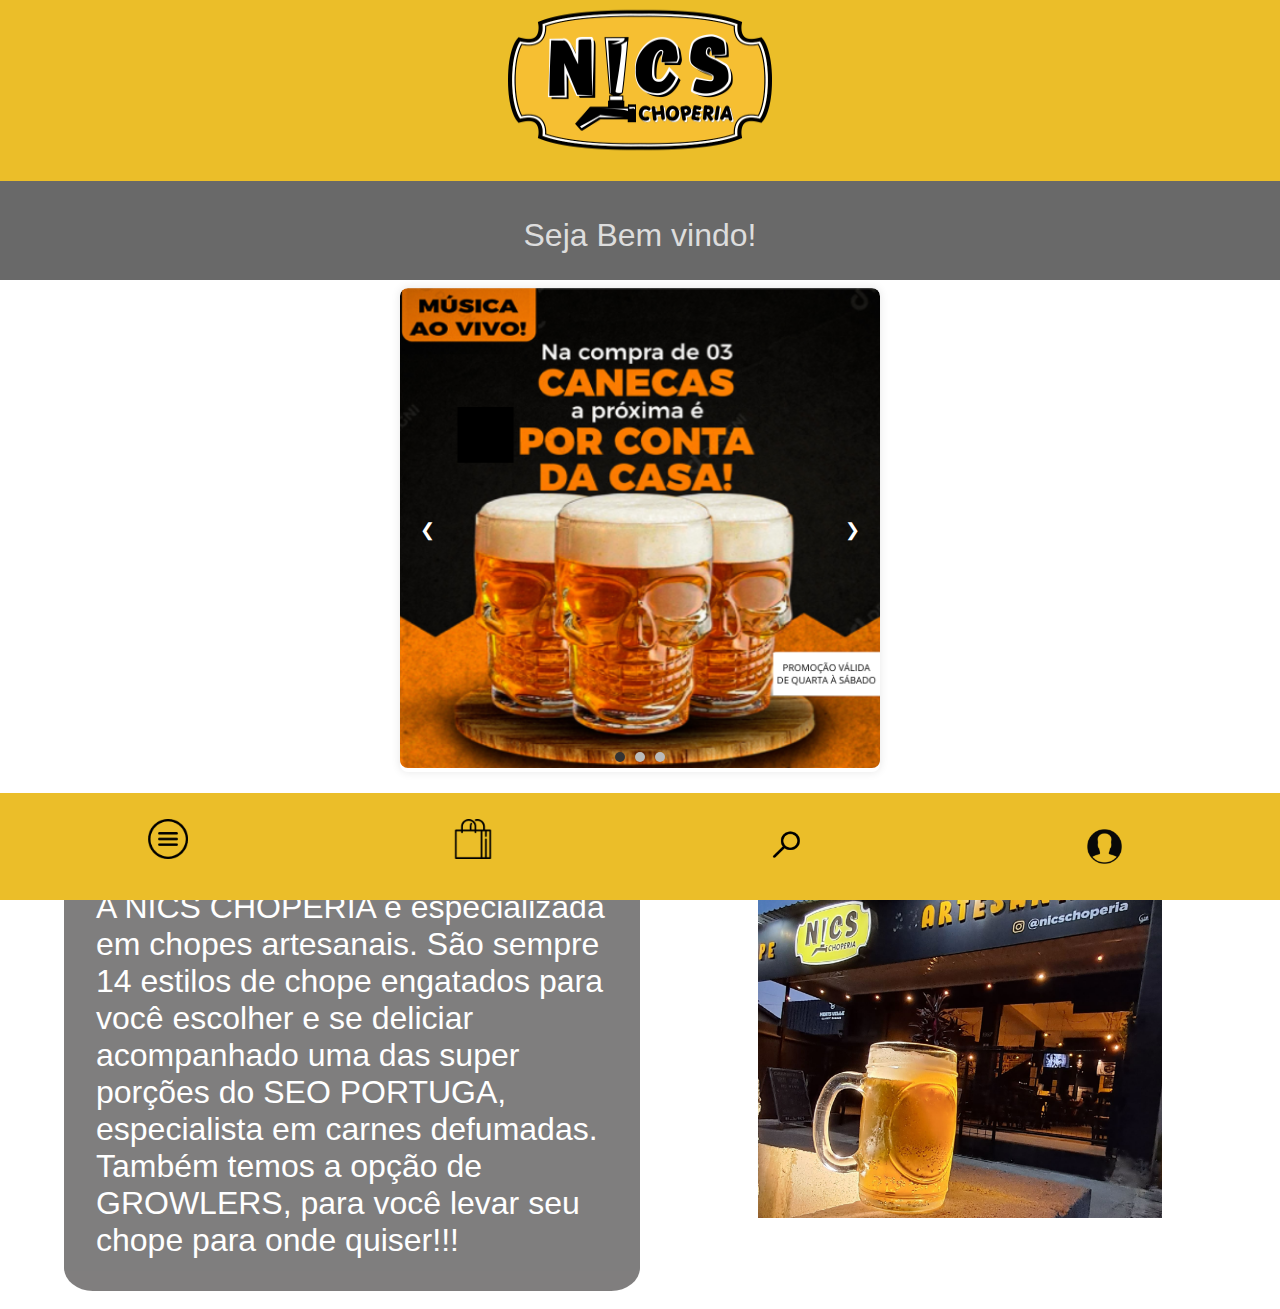
<file: index.html>
<!DOCTYPE html>
<html lang="pt-BR">
<head>
    <meta charset="UTF-8">
    <meta name="viewport" content="width=device-width, initial-scale=1.0">
    <link rel="stylesheet" href="./CSS/estilos.css">
    <script src="./JS/JavaScript.js"></script> 
  
    <title>Nics Choperia</title>
</head>
<body>

    <!--Cabeçalho-->
    <div id="header">
        <img src="./img/logo.png" width="300" height="150" alt="Logo" class="Logo">
    </div> 

    <!--Subcabeçalho-->
    <div class="subcabecalho">
      <br>
      Seja Bem vindo!
    </div>

    <iframe src="carro.html" frameborder="0" width="100%" height="500px"></iframe>

    <br>
    <br>
    <br>
 
    <!--Texto-->
    <div class="parent">
      <div class="div1">
        <br> A NICS CHOPERIA é especializada em chopes artesanais. 
        São sempre 14 estilos de chope engatados para você escolher 
        e se deliciar acompanhado uma das super porções do SEO PORTUGA, 
        especialista em carnes defumadas. Também temos a opção de GROWLERS, 
        para você levar seu chope para onde quiser!!!
      </div>
  
      <div class="div2">
        <img src="./img/Foto4.png" width="70%" height="90%" alt="Foto4">
      </div>
    </div>

    <br>
    
  <!--Rodapé-->
  <div class="footer">
    <div class="footer-container">

        <!--Menu-->
        <div class="icones">
        <div class="dropup">
            <button class="dropbtn"><img src="./img/Menu.png" width="40" height="40" alt="Menu"></button>
            <div class="dropup-content">
                <a href="index.html">Início</a>
                <a href="cardapio.html">Cardápio</a>
                <a href="localizacaoecontato.html">Localização e Contato</a>
                <a href="eventos.html">Eventos</a>
                <a href="promocoes.html">Promoções</a>
                <a href="sobre.html">Sobre a Nics</a>
                <a href="feedbackeredes.html">Feedback e Redes Sociais</a>
            </div>
        </div>
          <a href="sacola.html"><img src="./img/Sacola.png" width="40" height="40" alt="Sacola"></a>
          <a href="busca.html"><img src="./img/Lupa.png" width="55" height="55" alt="Lupa"></a>
          <a href="login.html"><img src="./img/Perfil2.png" width="55" height="55" alt="Perfil2"></a>
        </div> 
    </div> 
    </div>
</div>

<script>
/*Carrossel de fotos*/
const sliderContent = document.querySelector('.slider-content');
const indicators = document.querySelectorAll('.indicator');
const prevButton = document.querySelector('.prev');
const nextButton = document.querySelector('.next');
      
let currentIndex = 0;
const totalSlides = indicators.length;

// Função para atualizar o slide e os indicadores
function updateSlider() {
const offset = -currentIndex * 100;
sliderContent.style.transform = `translateX(${offset}%)`;

// Atualizar indicadores
indicators.forEach((indicator, index) => {
  if (index === currentIndex) {
      indicator.classList.add('active');
  } else {
      indicator.classList.remove('active');
  }
});
}

// Função para ir para o slide anterior
function prevSlide() {
currentIndex = (currentIndex === 0) ? totalSlides - 1 : currentIndex - 1;
updateSlider();
}

// Função para ir para o slide seguinte
function nextSlide() {
  currentIndex = (currentIndex === totalSlides - 1) ? 0 : currentIndex + 1;
  updateSlider();
}

// Definir evento para os indicadores
indicators.forEach(indicator => {
  indicator.addEventListener('click', (event) => {
  currentIndex = parseInt(event.target.dataset.slide);
  updateSlider();
 });
});

// Eventos para os botões de navegação
prevButton.addEventListener('click', prevSlide);
nextButton.addEventListener('click', nextSlide);

// Inicializar o slider
updateSlider();
</script>

</body>
</html>
</file>
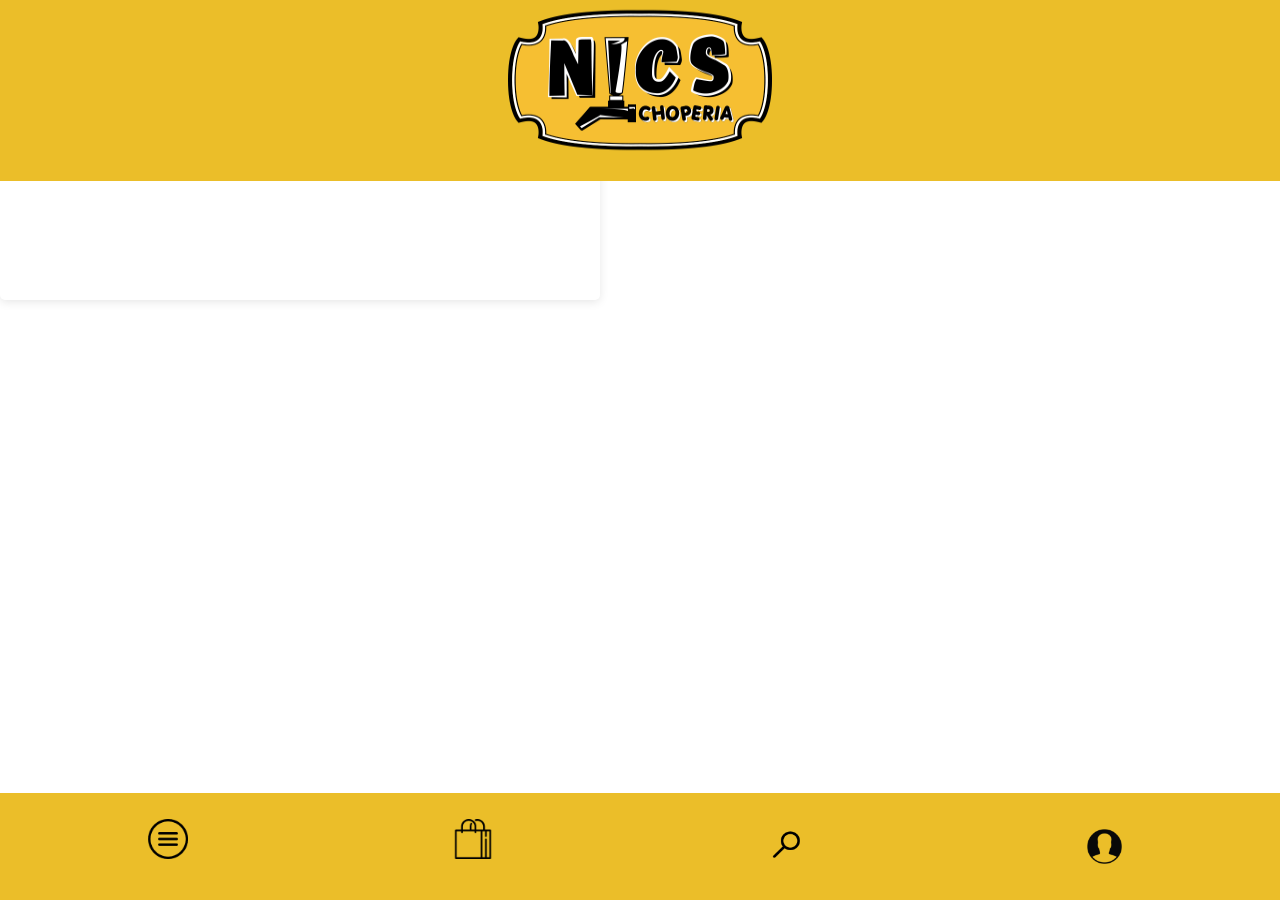
<file: busca.html>
<!DOCTYPE html>
<html lang="pt-BR">
<head>
    <meta charset="UTF-8">
    <meta name="viewport" content="width=device-width, initial-scale=1.0">
    <link rel="stylesheet" href="./CSS/busca.css">
    <link rel="stylesheet" href="https://cdnjs.cloudflare.com/ajax/libs/font-awesome/4.7.0/css/font-awesome.min.css">
    <title>Busca</title>
</head>
<body>

    <!--Cabeçalho-->
    <div id="header">
        <img src="./img/logo.png" width="300" height="150" alt="Logo" class="Logo">
    </div> 
    
    <!--Barra de busca -->
    
    <div class="search-container">
        <div class="dois">
        <h1>Buscar:</h1>
        <form action="#" method="GET">
            <input type="text" placeholder="Digite sua busca..." required>
            <input type="submit" value="Pesquisar">
        </form>
        </div>
    </div>
    
  
    <!--Rodapé-->
    <div class="footer">
        <div class="footer-container">

            <!--Menu-->
            <div class="icones">
            <div class="dropup">
                <button class="dropbtn"><img src="./img/Menu.png" width="40" height="40" alt="Menu"></button>
                <div class="dropup-content">
                    <a href="index.html">Início</a>
                    <a href="cardapio.html">Cardápio</a>
                    <a href="localizacaoecontato.html">Localização e Contato</a>
                    <a href="eventos.html">Eventos</a>
                    <a href="promocoes.html">Promoções</a>
                    <a href="sobre.html">Sobre a Nics</a>
                    <a href="feedbackeredes.html">Feedback e Redes Sociais</a>
                </div>
            </div>
                <a href="sacola.html"><img src="./img/Sacola.png" width="40" height="40" alt="Sacola"></a>
                <a href="busca.html"><img src="./img/Lupa.png" width="55" height="55" alt="Lupa"></a>
                <a href="login.html"><img src="./img/Perfil2.png" width="55" height="55" alt="Perfil2"></a>
            </div>
        </div>
    </div>


    
</body>
</html>
</file>
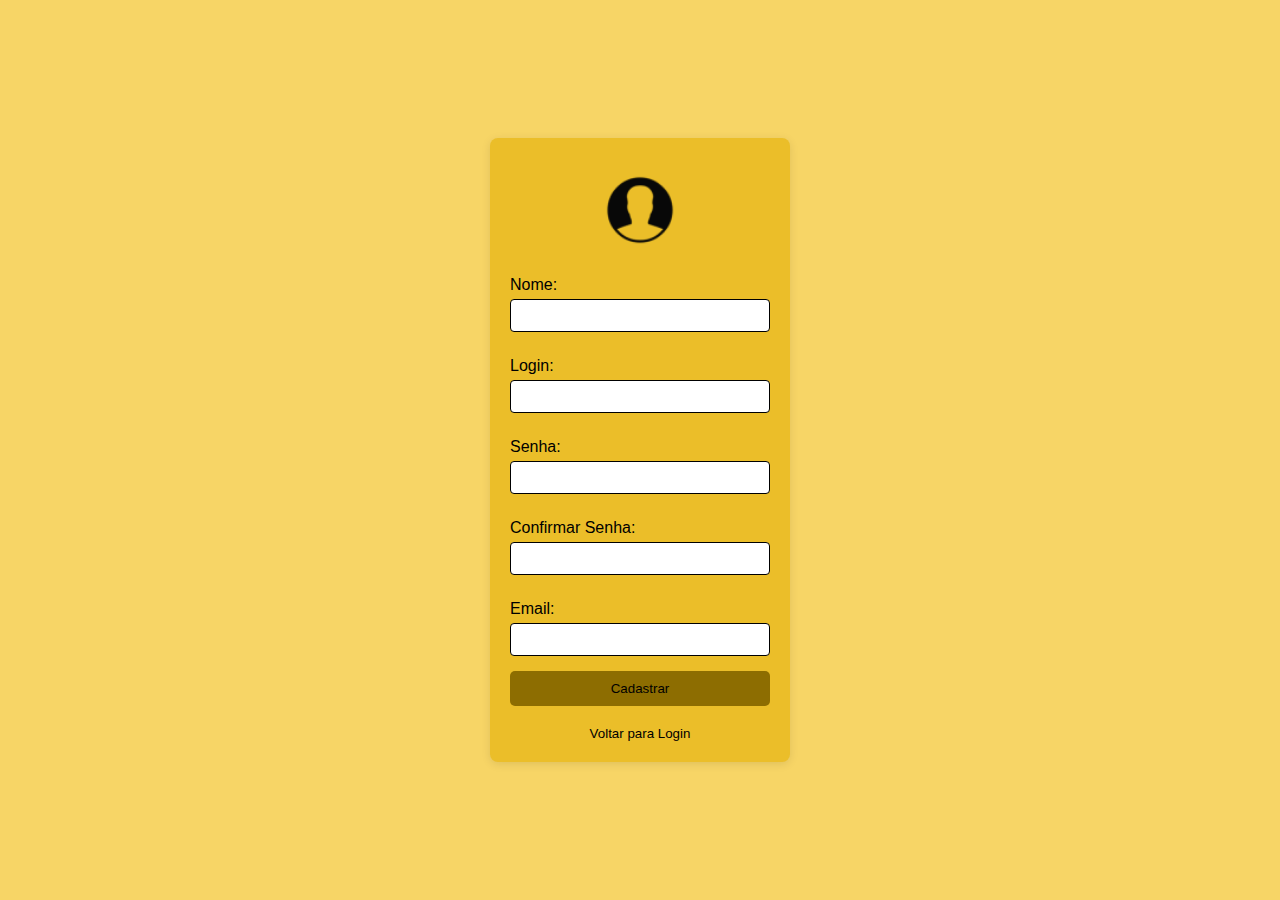
<file: cadastro.html>
<!DOCTYPE html>
<html lang="pt-BR">
<head>
    <meta charset="UTF-8">
    <meta name="viewport" content="width=device-width, initial-scale=1.0">
    <link rel="stylesheet" href="./CSS/cadastro.css">
    <title>Cadastro</title>
</head>
<body>
    
    <div class="container">
        <div class="div1">
            <img src="./img/Perfil2.png" width="40%" height="40%" alt="Perfil">
        </div>
        <form>
            <label for="nome">Nome:</label>
            <input type="text" id="nome" name="nome" required>

            <label for="login">Login:</label>
            <input type="text" id="login" name="login" required>

            <label for="senha">Senha:</label>
            <input type="password" id="senha" name="senha" required>

            <label for="confirmar-senha">Confirmar Senha:</label>
            <input type="password" id="confirmar-senha" name="confirmar-senha" required>

            <label for="email">Email:</label>
            <input type="email" id="email" name="email" required>

            <button type="submit">Cadastrar</button> 

            <br>
            <br> 
            
            <button type="button" onclick="window.location.href='login.html'">Voltar para Login</button>
        </form>
    </div>
</body>
</html>
</file>
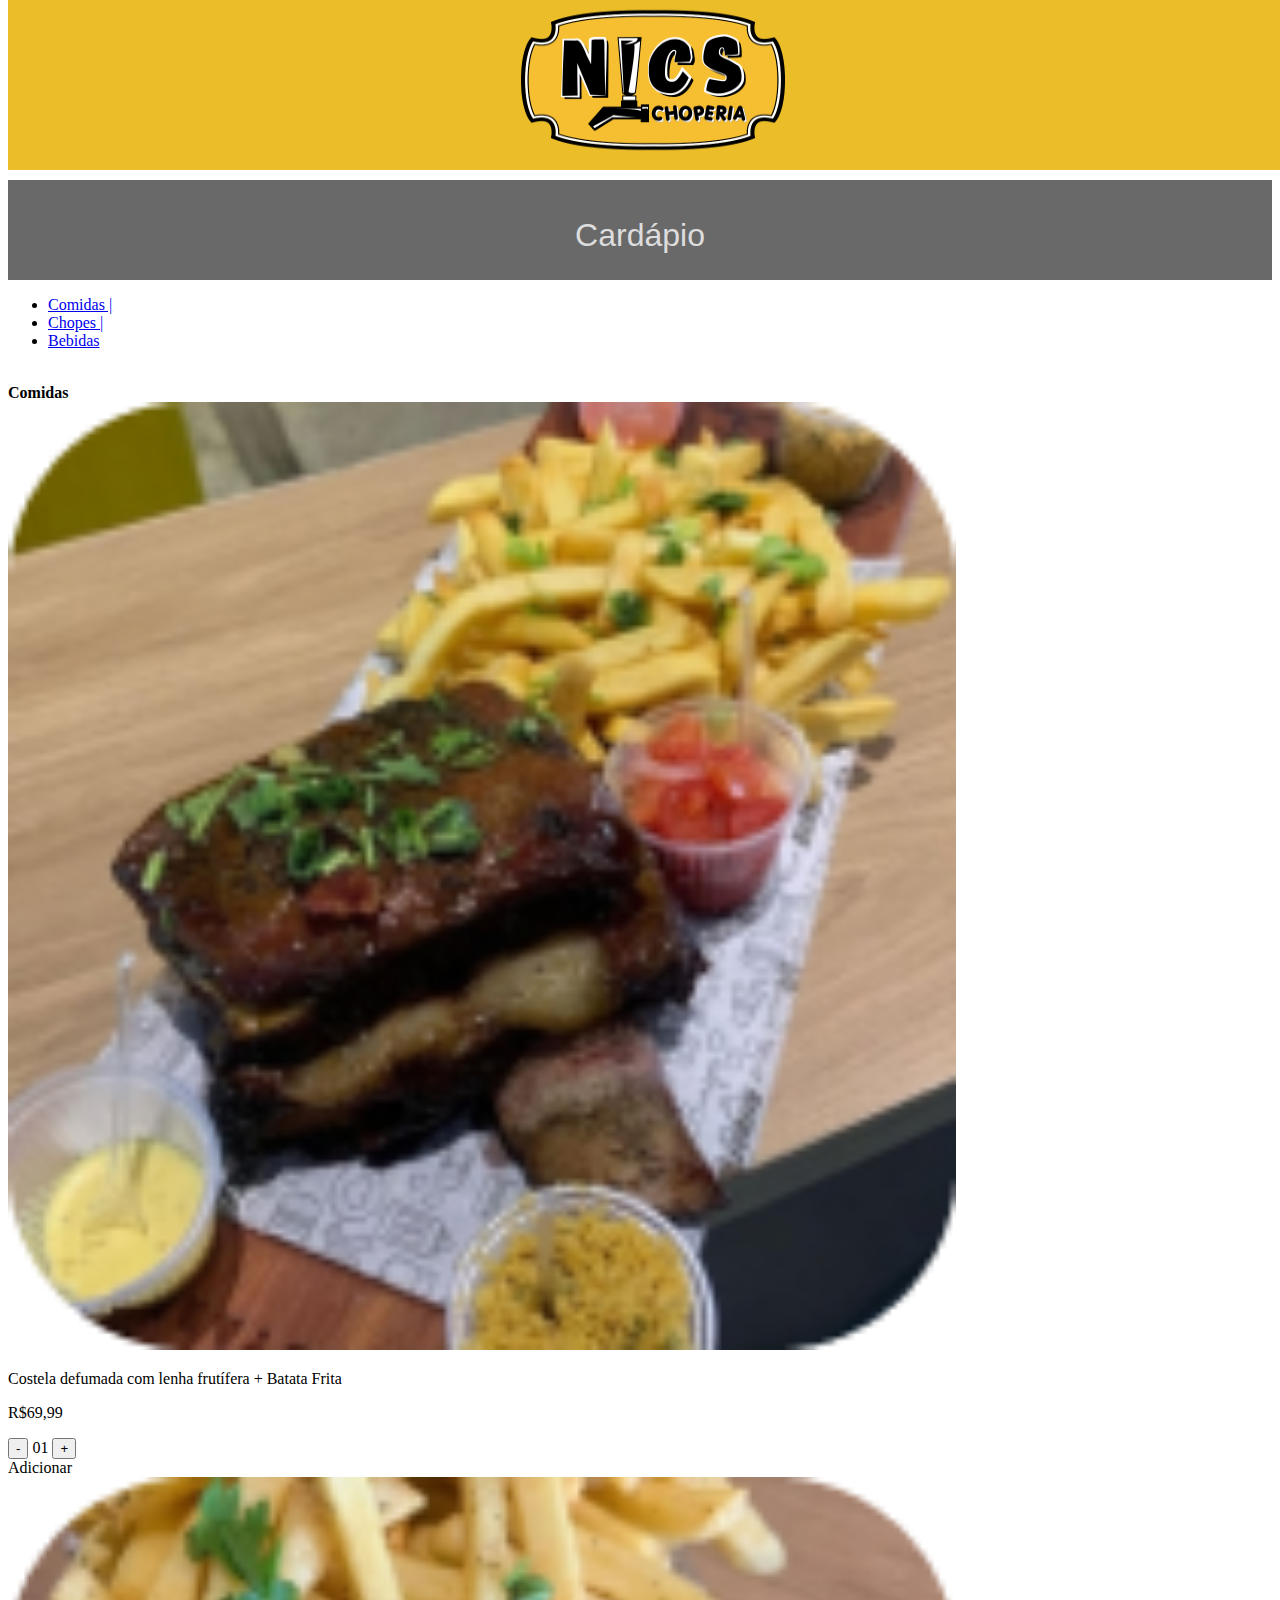
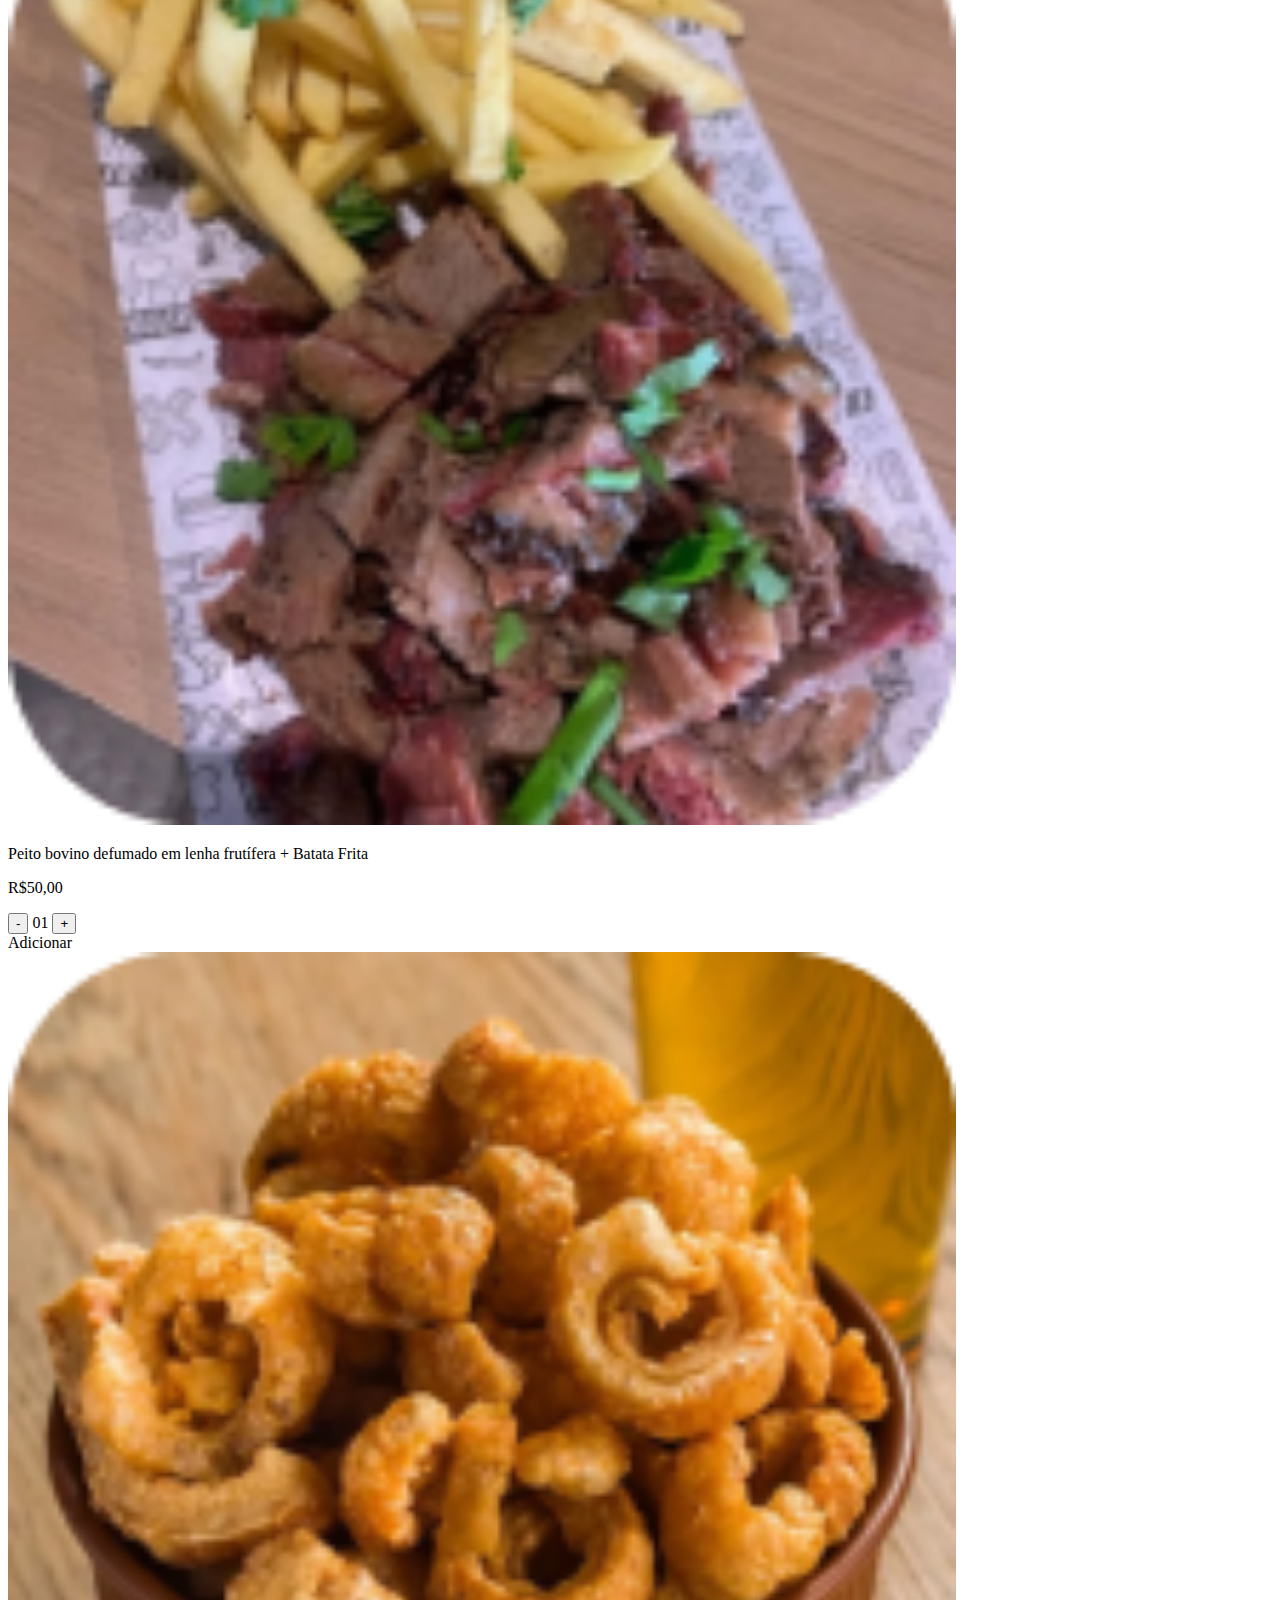
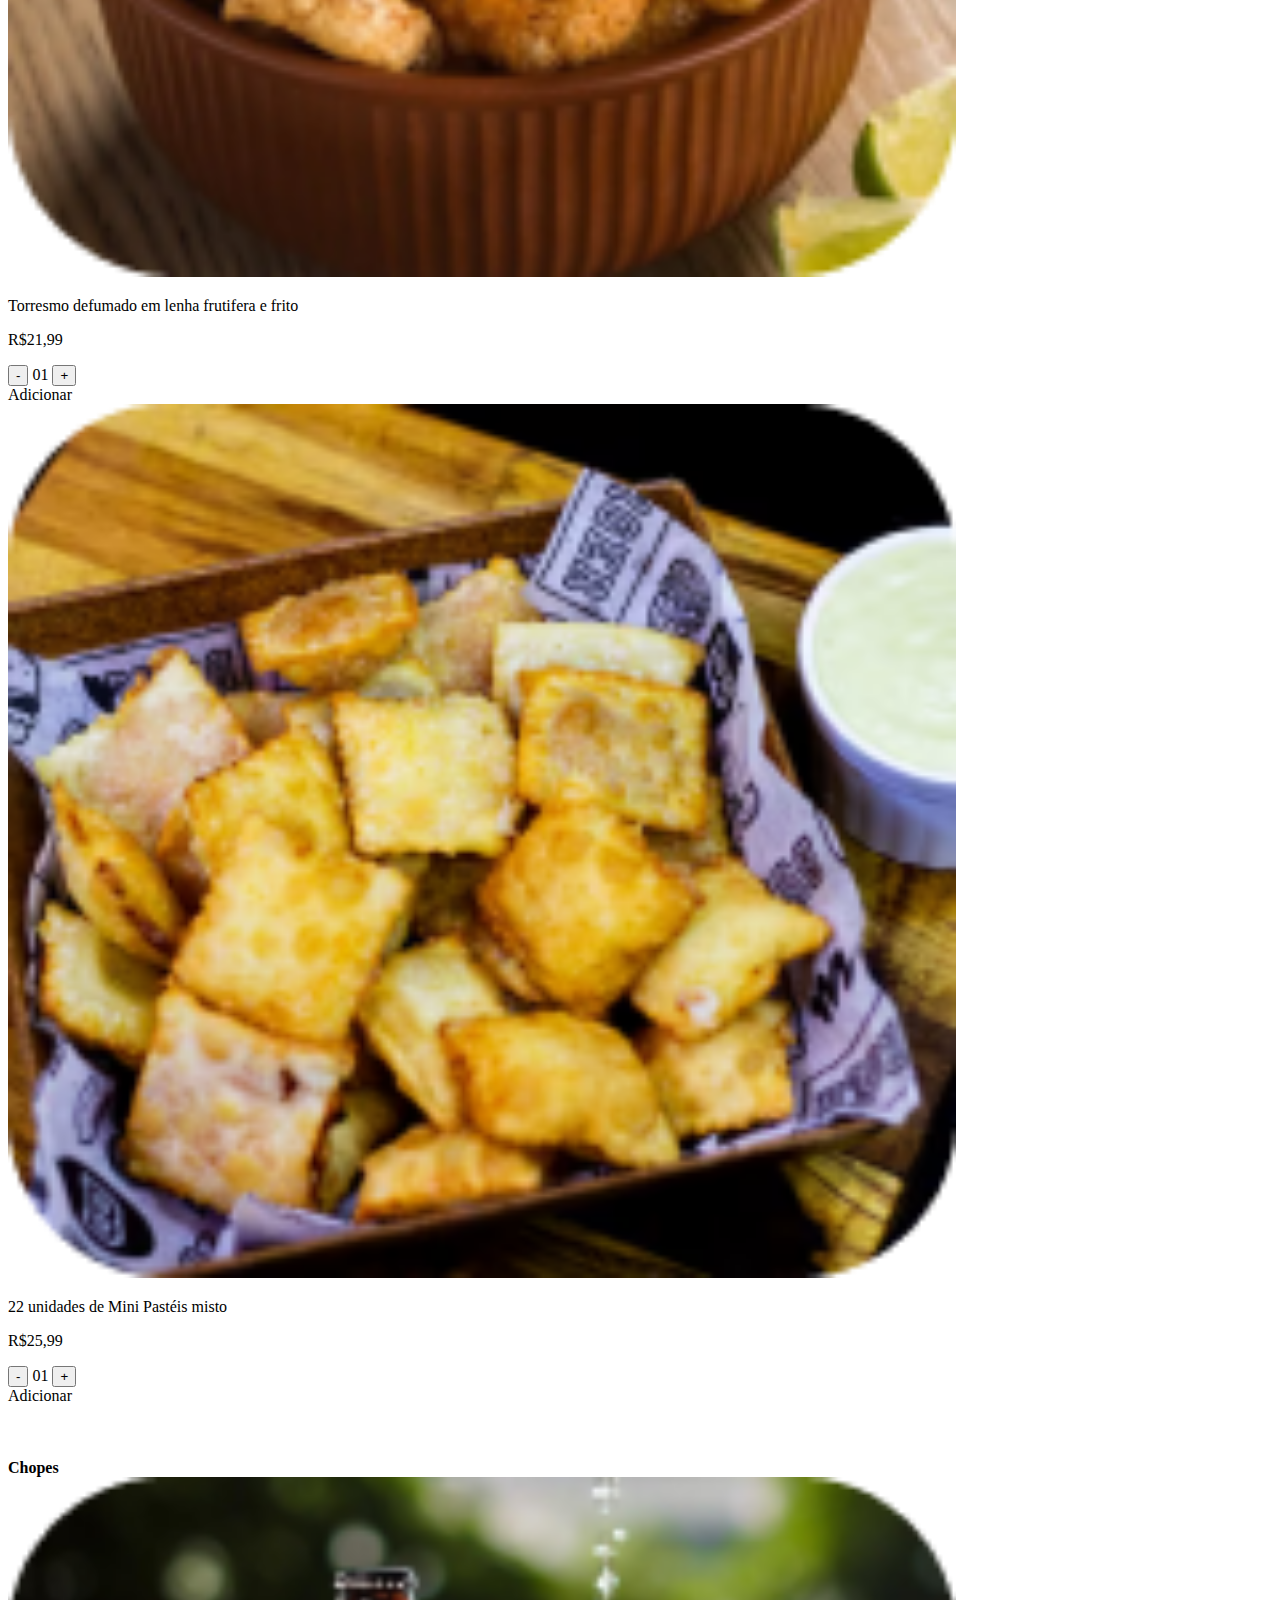
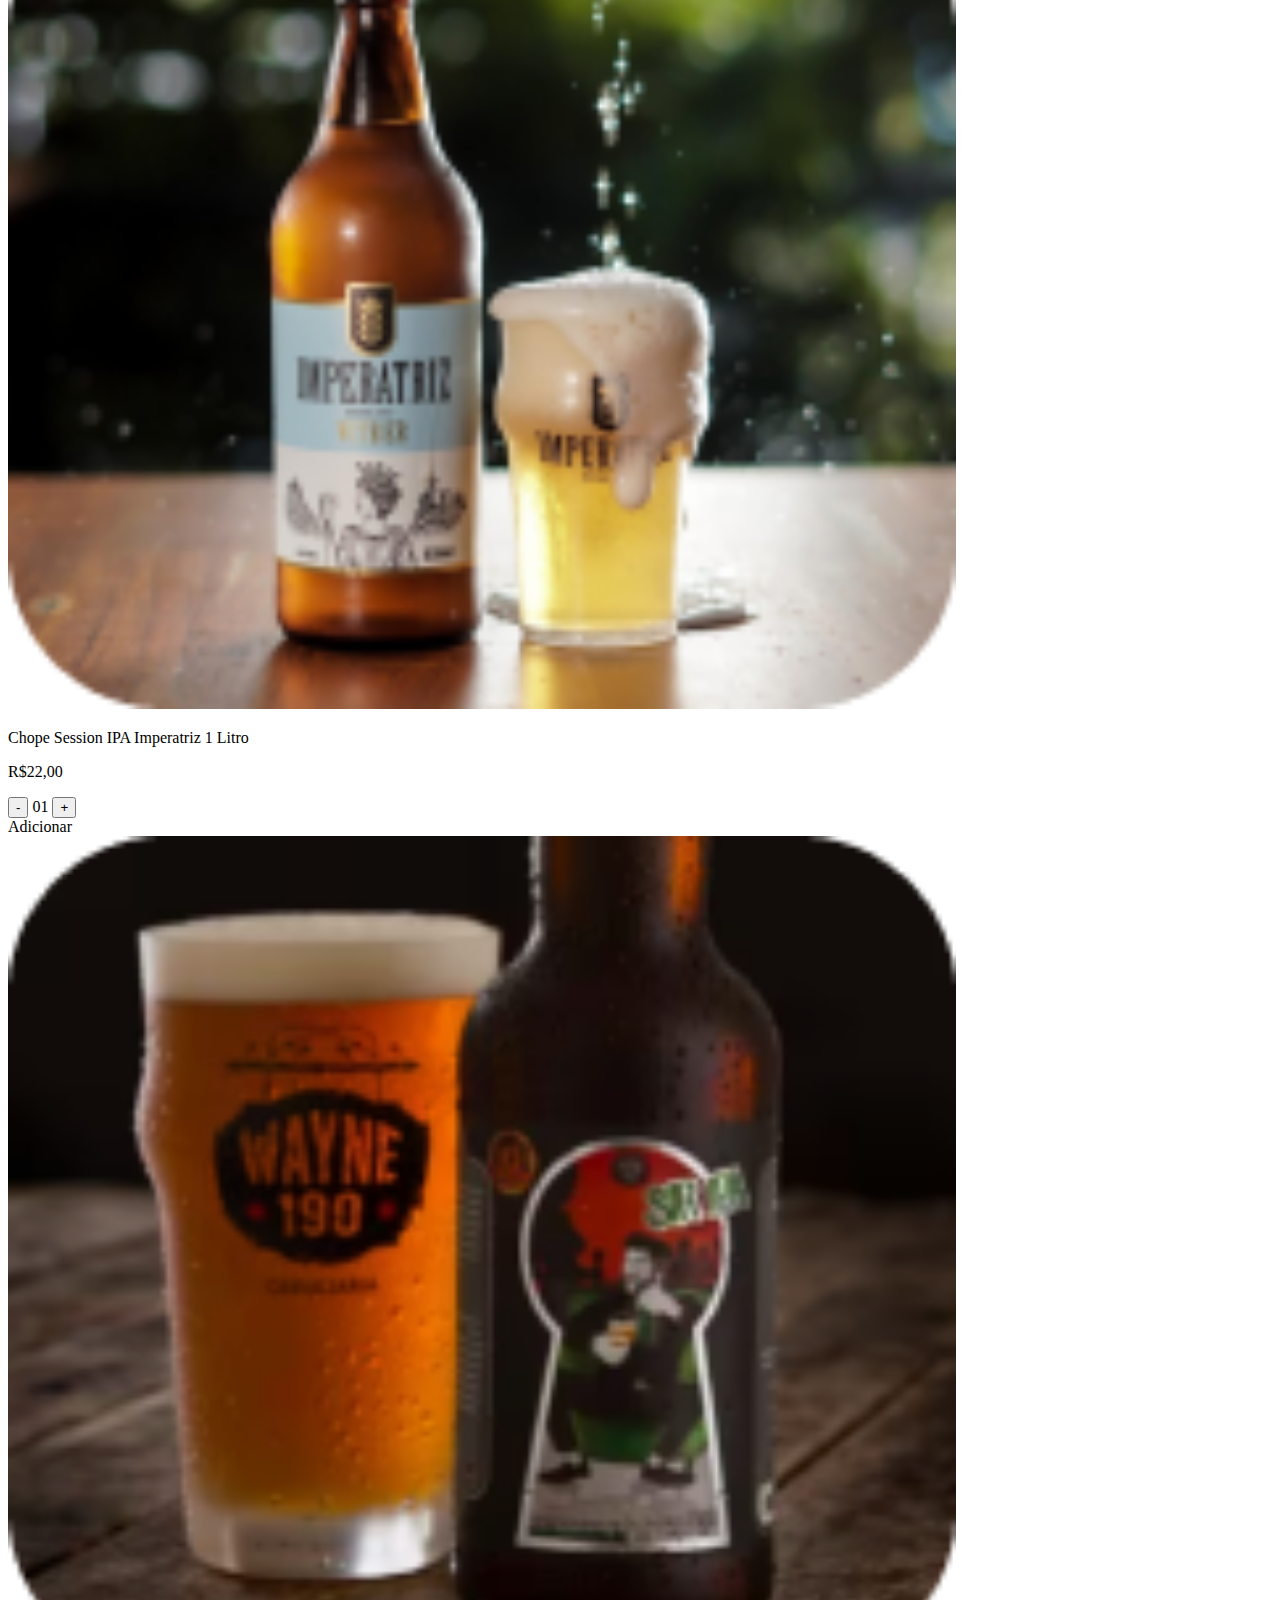
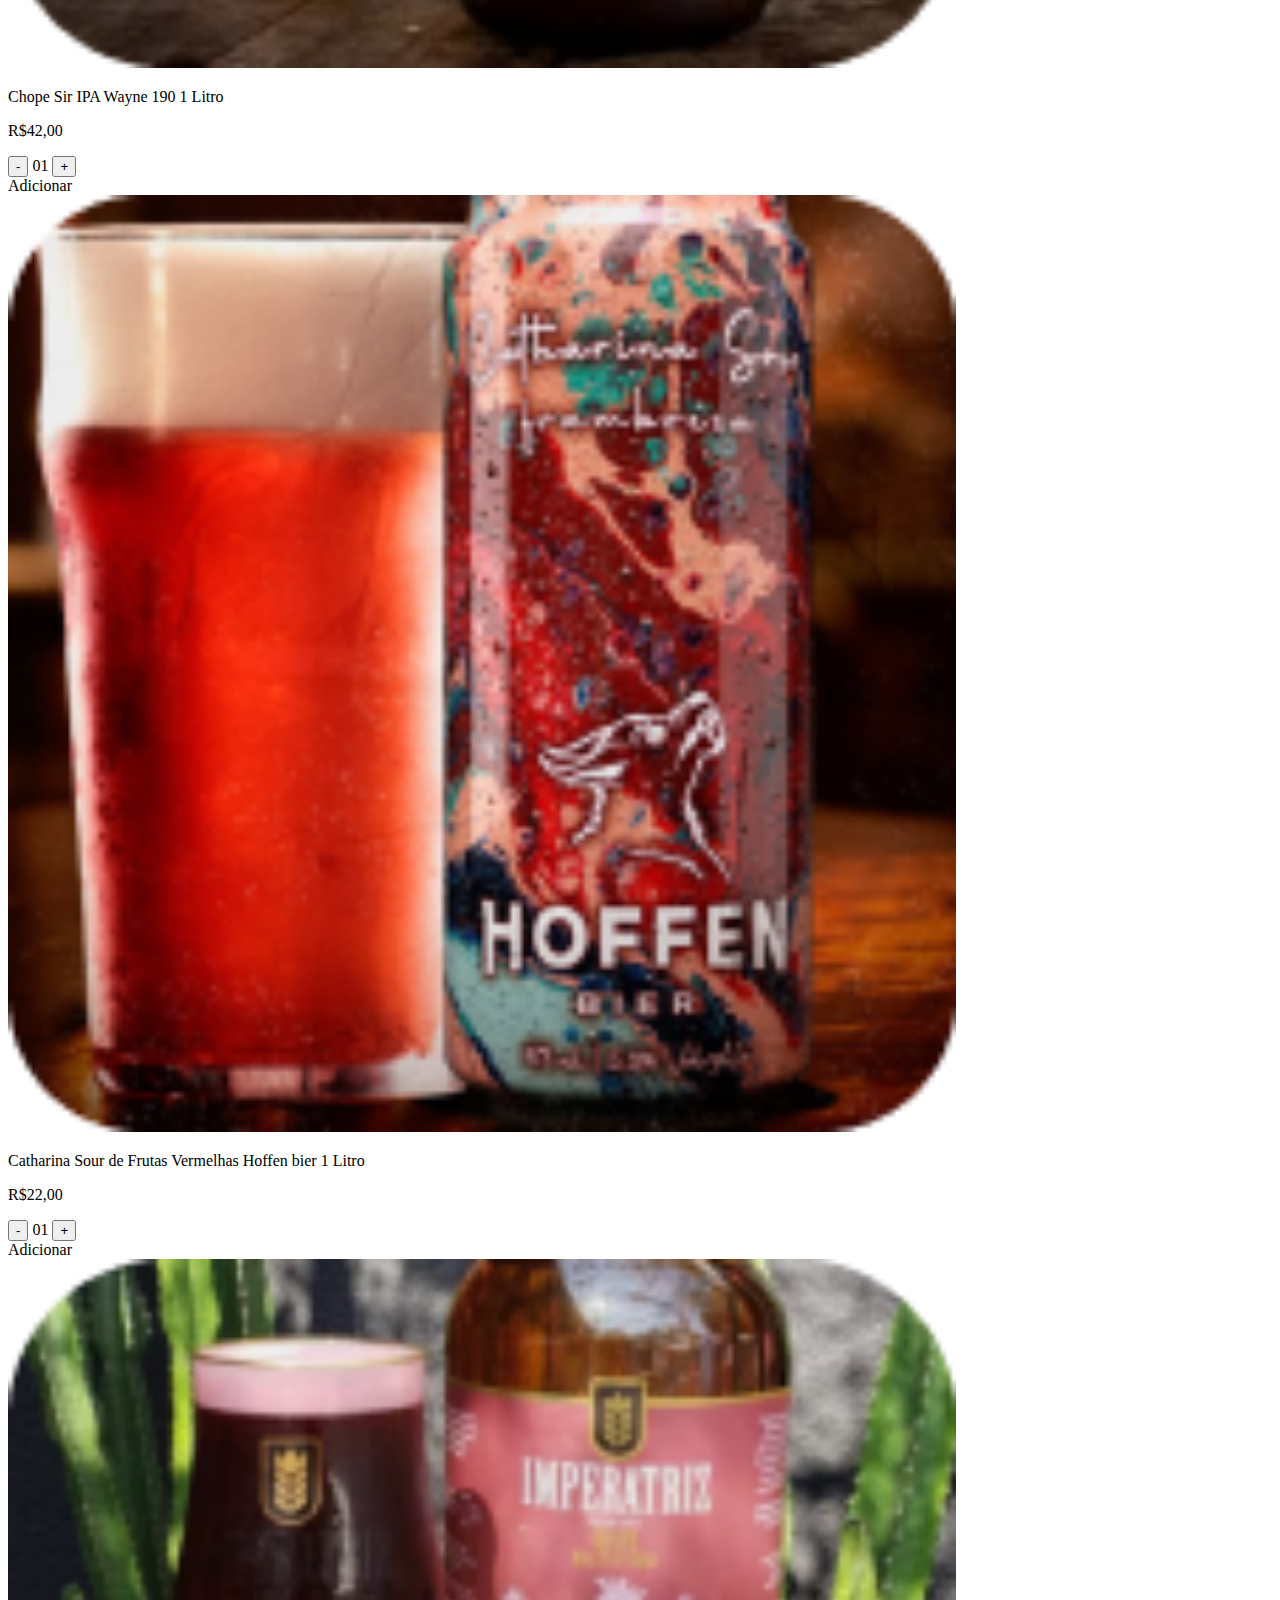
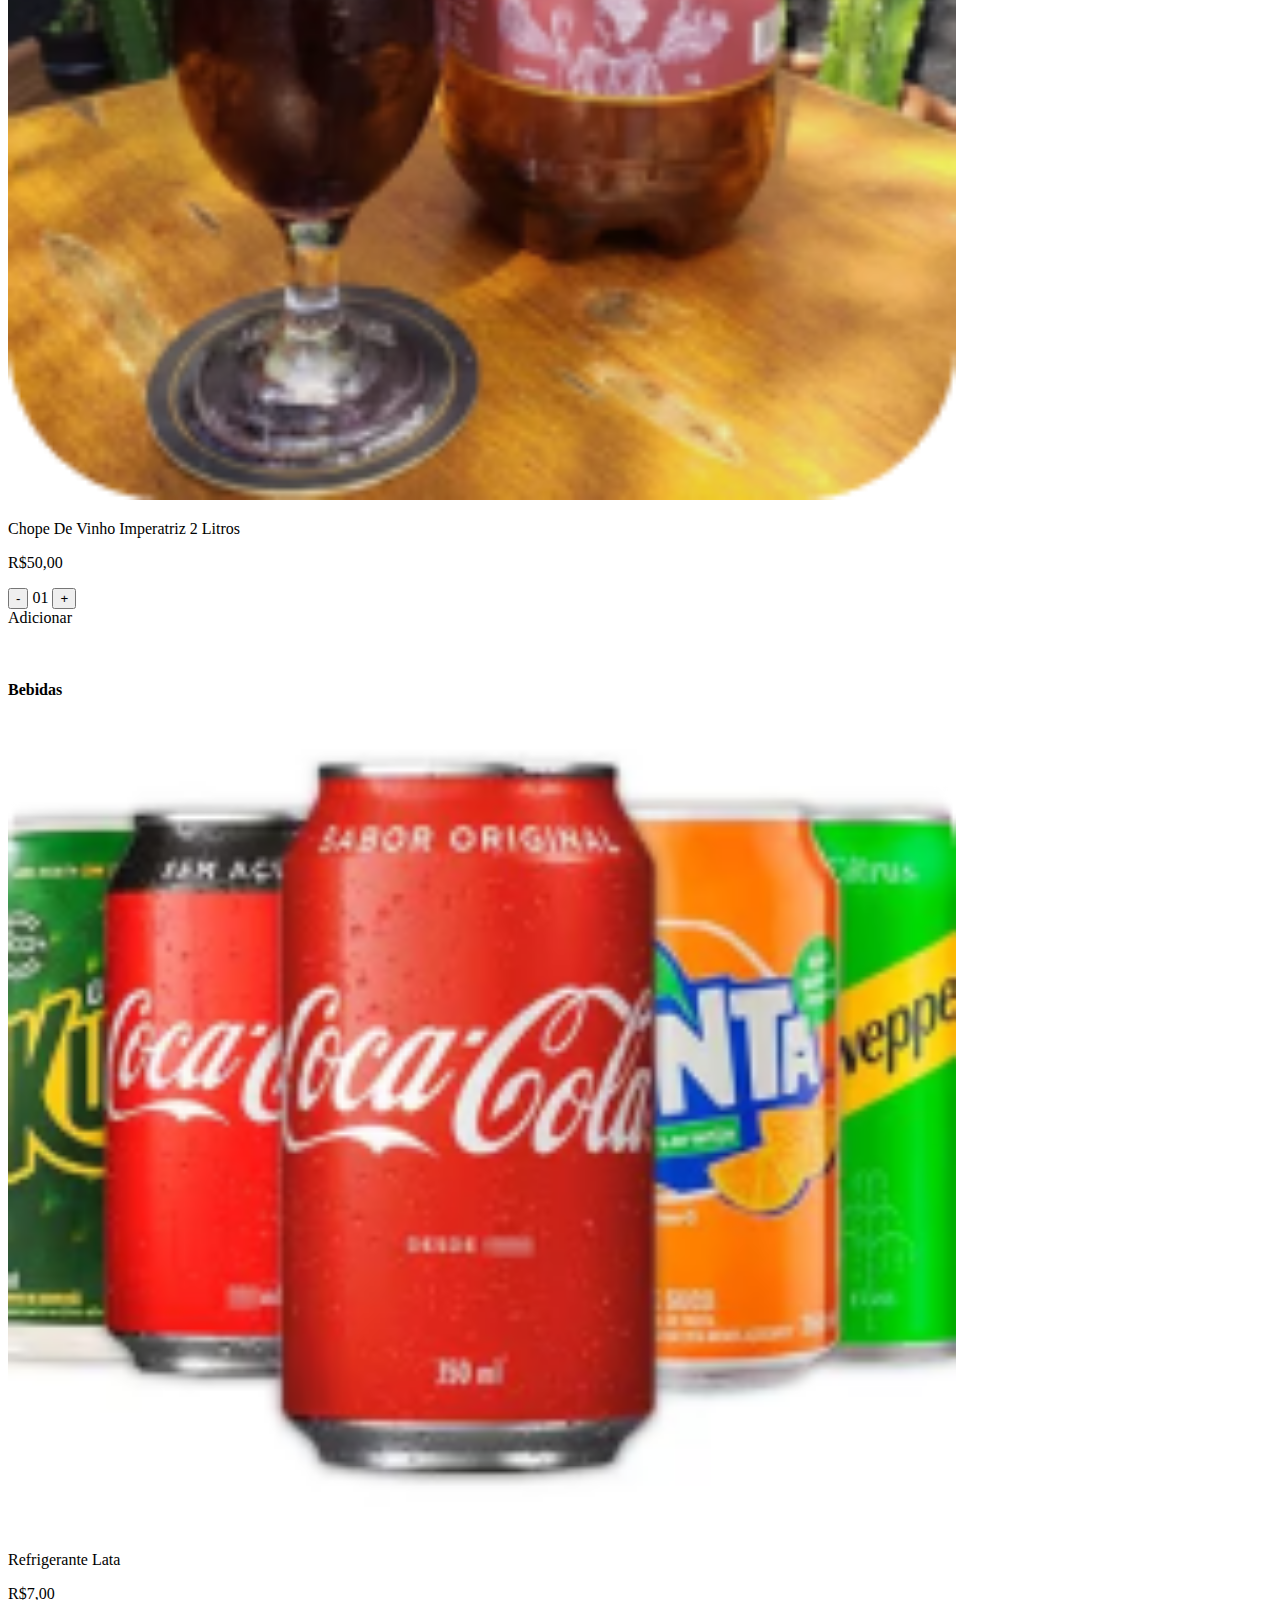
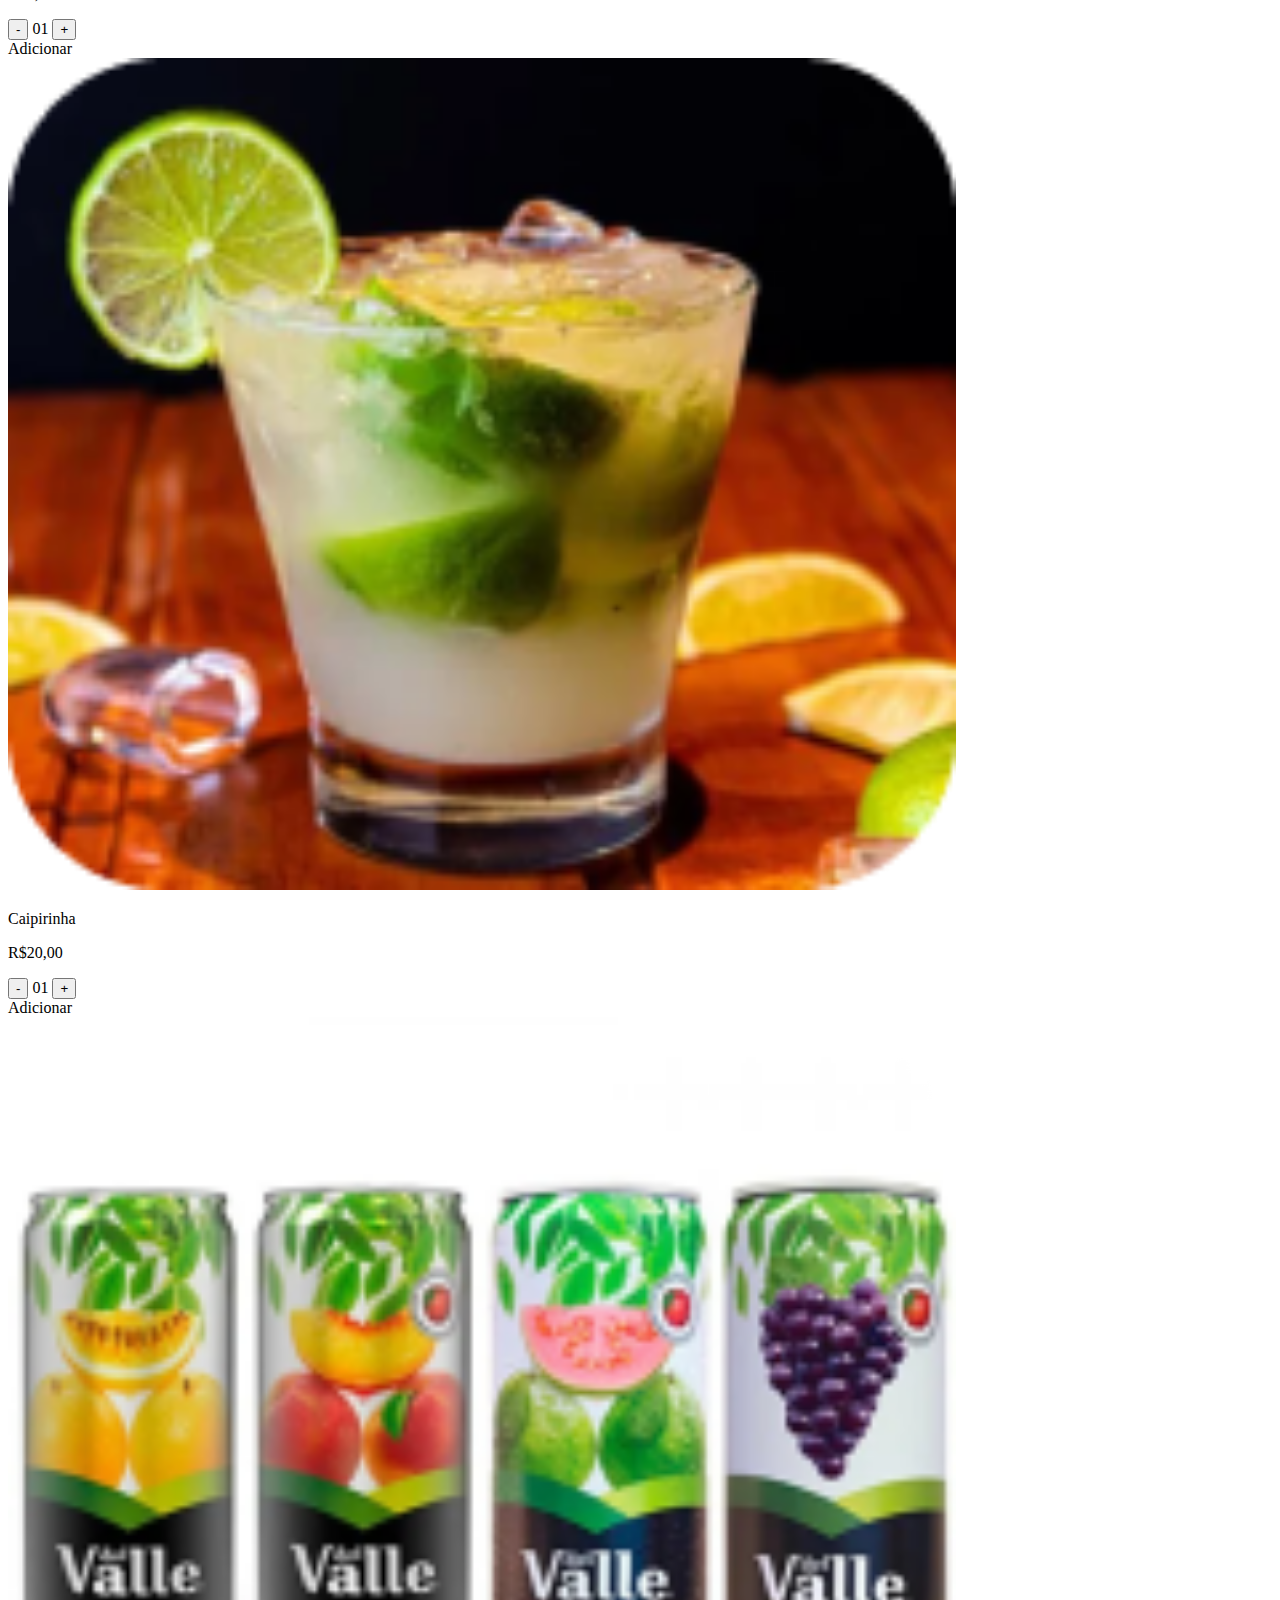
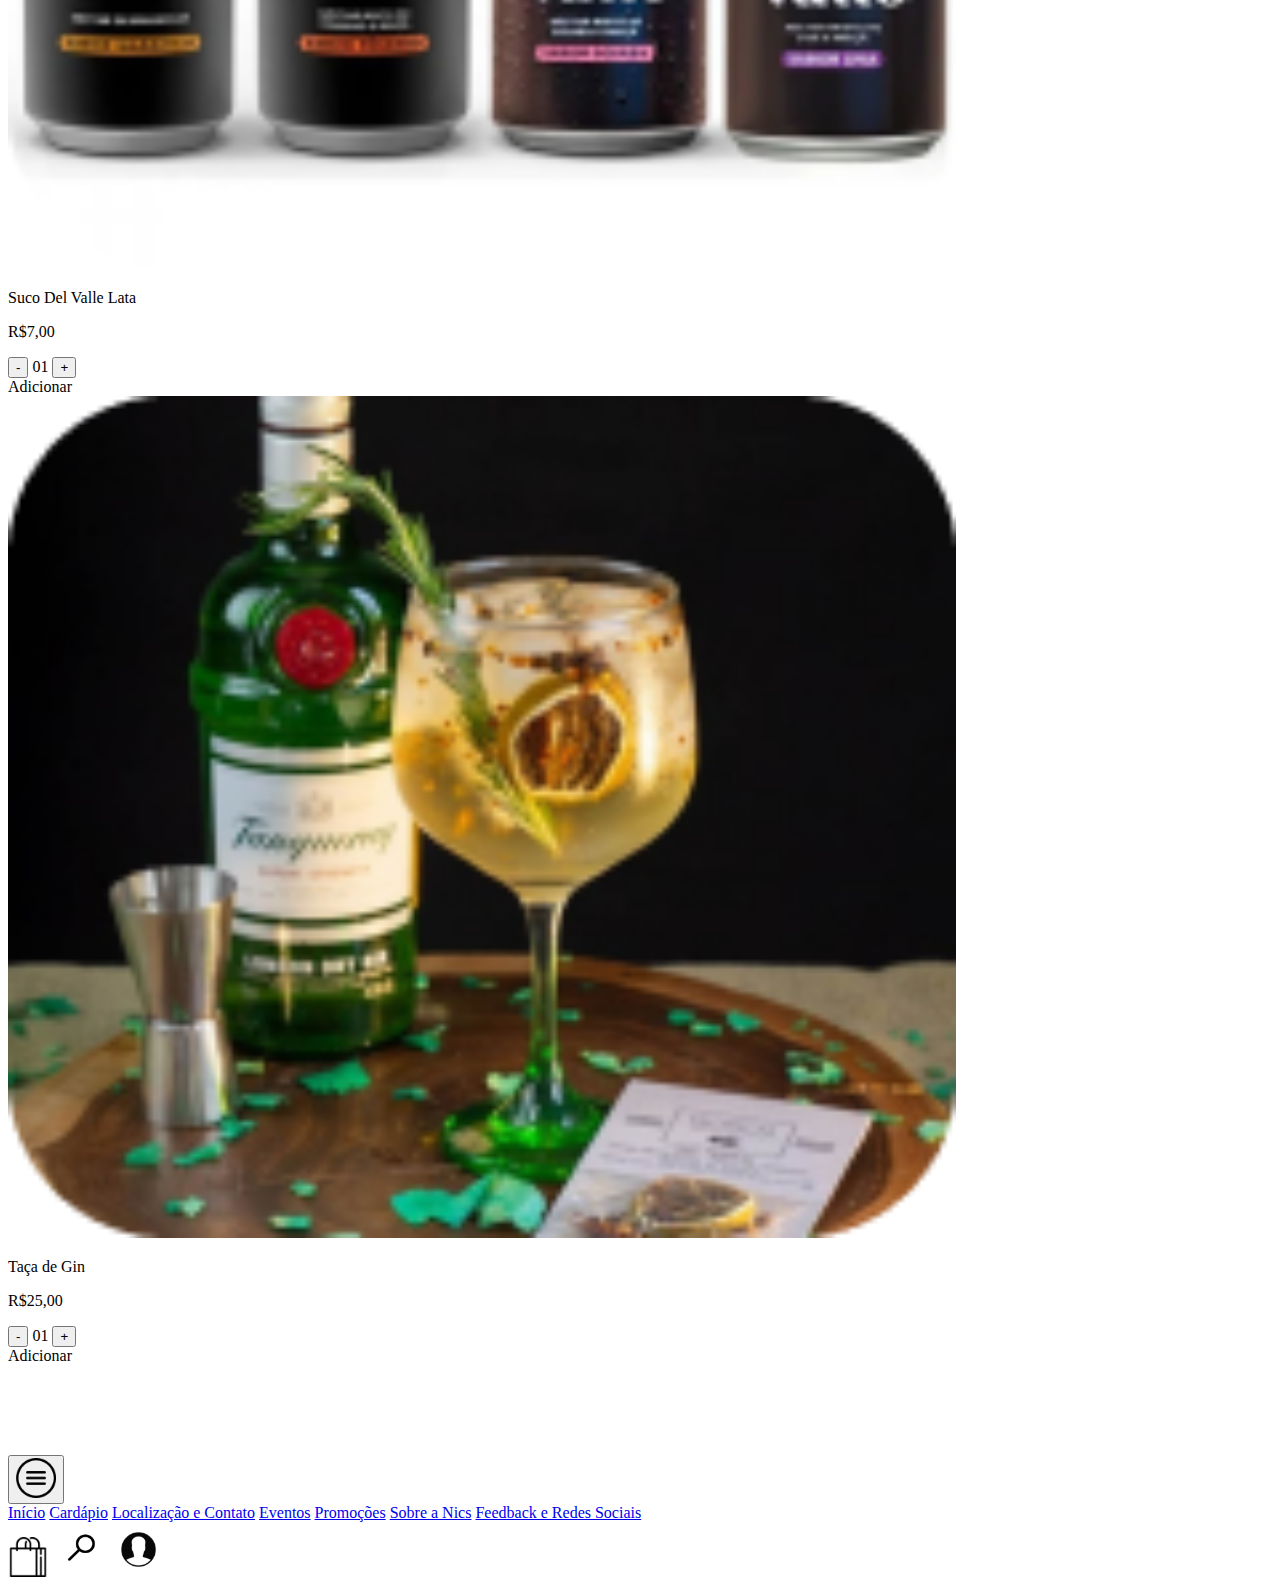
<file: cardapio.html>
<!DOCTYPE html>
<html lang="pt-BR">
<head>
    <meta charset="UTF-8">
    <meta name="viewport" content="width=device-width, initial-scale=1.0">
    <link rel="stylesheet" href="./CSS/cardapio.css">
    <title>Cardápio</title>
</head>
<body>

    <!--Cabeçalho-->
    <div id="header">
        <img src="./img/logo.png" width="300" height="150" alt="Logo" class="Logo">
    </div>

<!-- Section da comida-->
<section id="comida">

    <!--Subcabeçalho-->
    <div class="subcabecalho">
        <br>
        Cardápio
    </div>

    <!--Botão volta ao topo-->
    <section></section>
    <a href="#" class="btn"></a>


    <div class="ul">
        <ul>
            <li><a href="#comida">Comidas |</a></li>
            <li><a href="#chopes">Chopes |</a></li>
            <li><a href="#bebidas">Bebidas</a></li>
        </ul>
    </div>

    <br>

        <!-- Comida 1 -->
        <div class="h2"><strong>Comidas</strong></div>
        <div class="flex-container">

            <!--item1-->
            <div class="item1">
                <img src="./img/costela.png" width="75%" alt="costela">
                <p>Costela defumada com lenha frutífera + Batata Frita</p>
                <p>R$69,99</p>

                <!--botão -+ -->
                <div class="wrapper">
                    <button class="minusA">-</button>
                    <span class="numA">01</span>
                    <button class="plusA">+</button>
                </div>
    
                <!--botão adicionar -->
                <div class="button">
                    Adicionar
                </div>
            </div>


            <!--item2-->
            <div class="item2">
                <img src="./img/peito.png" width="75%" alt="peito bovino">
                <p>Peito bovino defumado em lenha frutífera + Batata Frita</p>
                <p>R$50,00</p>

                <!--botão -+ -->
                <div class="wrapper">
                    <button class="minusB">-</button>
                    <span class="numB">01</span>
                    <button class="plusB">+</button>
                </div>

                <!--botão adicionar -->
                <div class="button">
                    Adicionar
                </div>
            </div>

        </div>


        <!--comida 2-->
        <div class="flex-container">

            <!--item1-->
            <div class="item1">
                <img src="./img/torresmo.png" width="75%" alt="Torresmo">
                <p>Torresmo defumado em lenha frutifera e frito</p>
                <p>R$21,99</p>
    
<!-- Section de chopes-->
<section id="chopes">

                <!--botão -+ -->
                <div class="wrapper">
                    <button class="minusC">-</button>
                    <span class="numC">01</span>
                    <button class="plusC">+</button>
                </div>

                <!--botão adicionar -->
                <div class="button">
                    Adicionar
                </div>
            </div>
    
            
            <!--item2-->
            <div class="item2">
                <img src="./img/pasteis.png" width="75%" alt="peito bovino">
                <p>22 unidades de Mini Pastéis misto</p>
                <p>R$25,99</p>
                
                <!--botão -+ -->
                <div class="wrapper">
                    <button class="minusD">-</button>
                    <span class="numD">01</span>
                    <button class="plusD">+</button>
                </div>
        
                <!--botão adicionar -->
                <div class="button">
                    Adicionar
                </div>
            </div>

        </div>
    </section>

    <br>
    <br>
    <br>

        <!-- Chope 1 -->
        <div class="h2"><strong>Chopes</strong></div>
        <div class="flex-container">

            <!--item1-->
            <div class="item1">
                <img src="./img/chopp1.png" width="75%" alt="Chope Session IPA Imperatriz">
                <p>Chope Session IPA Imperatriz 1 Litro</p>
                <p>R$22,00</p>

                <!--botão -+ -->
                <div class="wrapper">
                    <button class="minusE">-</button>
                    <span class="numE">01</span>
                    <button class="plusE">+</button>
                </div>
    
                <!--botão adicionar -->
                <div class="button">
                    Adicionar
                </div>
            </div>
    
            <!--item2-->
            <div class="item2">
                <img src="./img/chopp2.png" width="75%" alt="Chope Sir IPA Wayne 190 1 Litro">
                <p>Chope Sir IPA Wayne 190 1 Litro</p>
                <p>R$42,00</p>

                <!--botão -+ -->
                <div class="wrapper">
                    <button class="minusF">-</button>
                    <span class="numF">01</span>
                    <button class="plusF">+</button>
                </div>

                <!--botão adicionar -->
                <div class="button">
                    Adicionar
                </div>
            </div>

        </div>


        <!--chopes 2-->
        <div class="flex-container">
    
            <!--item1-->
            <div class="item1">
                <img src="./img/chopp3.png" width="75%" alt="Catharina Sour de Frutas Vermelhas Hoffen bier">
                <p>Catharina Sour de Frutas Vermelhas Hoffen bier 1 Litro</p>
                <p>R$22,00</p>

                <!--botão -+ -->
                <div class="wrapper">
                    <button class="minusG">-</button>
                    <span class="numG">01</span>
                    <button class="plusG">+</button>
                </div>
        
                <!--botão adicionar -->
                <div class="button">
                    Adicionar
                </div>
            </div>

            <!--item2-->
            <div class="item2">
                <img src="./img/chopp4.png" width="75%" alt="peito bovino">
                <p>Chope De Vinho Imperatriz 2 Litros</p>
                <p>R$50,00</p>

                <!--botão -+ -->
                <div class="wrapper">
                    <button class="minusH">-</button>
                    <span class="numH">01</span>
                    <button class="plusH">+</button>
                </div>

<!-- Sectin de bebidas -->
<section id="bebidas">

                <!--botão adicionar -->
                <div class="button">
                    Adicionar
                </div>
            </div>

        </div>
    </section>

    <br>
    <br>
    <br>

        <!--bebidas 1-->
        <div class="h2"><strong>Bebidas</strong></div>
        <div class="flex-container">
    
            <!--item1-->
            <div class="item1">
                <img src="./img/refri.png" width="75%" alt="Refrigerante">
                <p>Refrigerante Lata</p>
                <p>R$7,00</p>

                <!--botão -+ -->
                <div class="wrapper">
                    <button class="minusI">-</button>
                    <span class="numI">01</span>
                    <button class="plusI">+</button>
                </div>
        
                <!--botão adicionar -->
                <div class="button">
                    Adicionar
                </div>
            </div>
        
            <!--item2-->
            <div class="item2">
                <img src="./img/caipirinha.png" width="75%" alt="Caipirinha">
                <p>Caipirinha</p>
                <p>R$20,00</p>

                <!--botão -+ -->
                <div class="wrapper">
                    <button class="minusJ">-</button>
                    <span class="numJ">01</span>
                    <button class="plusJ">+</button>
                </div>

                <!--botão adicionar -->
                <div class="button">
                    Adicionar
                </div>
            </div>

        </div>

        <!--bebidas 2-->
        <div class="flex-container">
    
            <!--item1-->
            <div class="item1">
                <img src="./img/suco.png" width="75%" alt="Suco">
                <p>Suco Del Valle Lata</p>
                <p>R$7,00</p>
        
                <!--botão -+ -->
                <div class="wrapper">
                    <button class="minusK">-</button>
                    <span class="numK">01</span>
                    <button class="plusK">+</button>
                </div>

                <div class="button">
                    Adicionar
                </div>
            </div>
        
            <!--item2-->
            <div class="item2">
                <img src="./img/gin.png" width="75%" alt="Gin">
                <p>Taça de Gin</p>
                <p>R$25,00</p>

                <!--botão -+ -->
                <div class="wrapper">
                    <button class="minusL">-</button>
                    <span class="numL">01</span>
                    <button class="plusL">+</button>
                </div>

                <div class="button">
                    Adicionar
                </div>
            </div>

        </div>
    </section>

        <br>
        <br>
        <br>
        <br>
        <br>

    <!--Rodapé-->
    <div class="footer">
        <div class="footer-container">

        <!--Menu-->
        <div class="icones">
        <div class="dropup">
            <button class="dropbtn"><img src="./img/Menu.png" width="40" height="40" alt="Menu"></button>
                <div class="dropup-content">
                    <a href="index.html">Início</a>
                    <a href="cardapio.html">Cardápio</a>
                    <a href="localizacaoecontato.html">Localização e Contato</a>
                    <a href="eventos.html">Eventos</a>
                    <a href="promocoes.html">Promoções</a>
                    <a href="sobre.html">Sobre a Nics</a>
                    <a href="feedbackeredes.html">Feedback e Redes Sociais</a>
                </div>
        </div>
            <a href="sacola.html"><img src="./img/Sacola.png" width="40" height="40" alt="Sacola"></a>
            <a href="busca.html"><img src="./img/Lupa.png" width="55" height="55" alt="Lupa"></a>
            <a href="login.html"><img src="./img/Perfil2.png" width="55" height="55" alt="Perfil2"></a>
        </div>
        </div>
    </div>

    <script src="./JS/cardapio.js"></script>
</body>
</html>
</file>
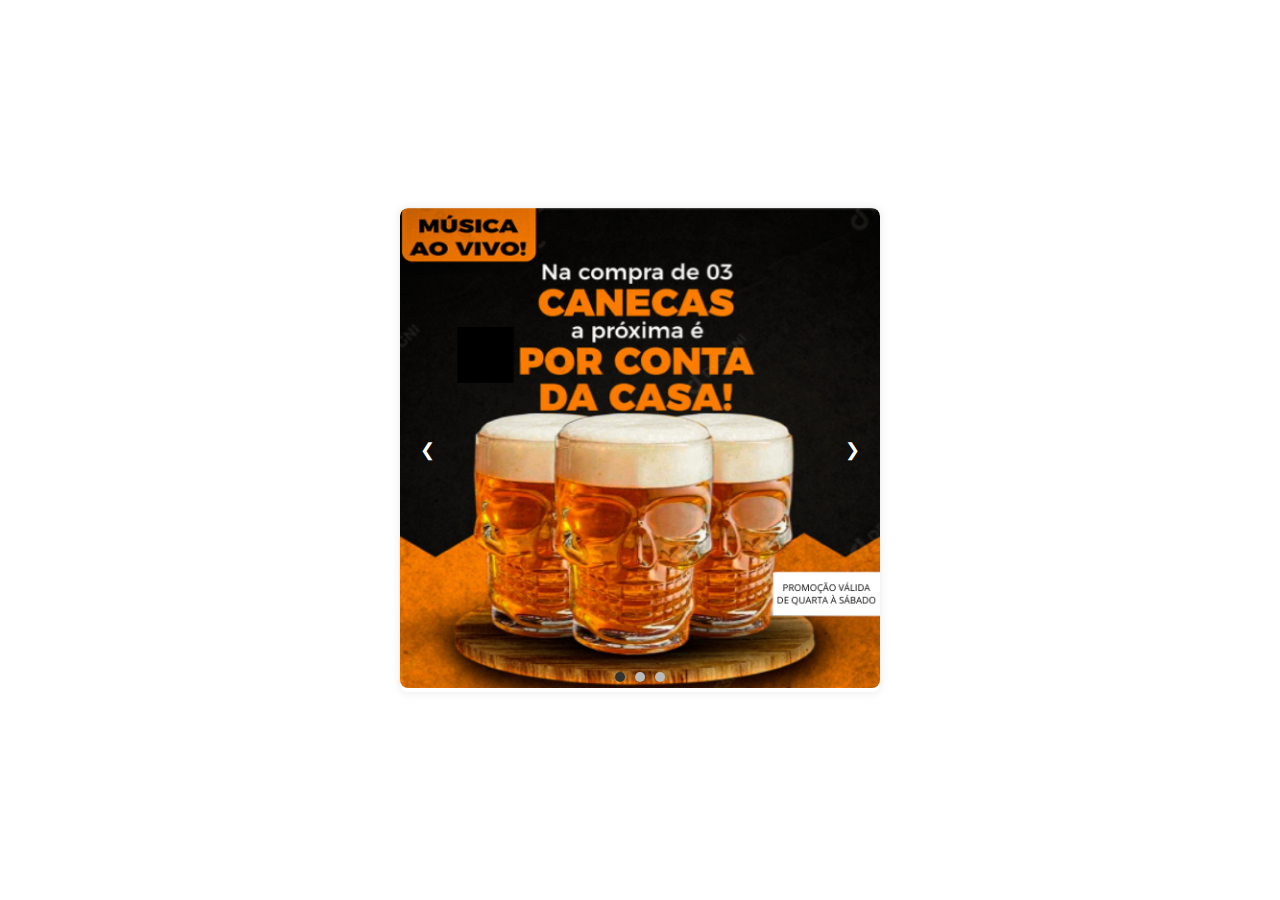
<file: carro.html>
<!DOCTYPE html>
<html lang="pt-BR">
<head>
    <meta charset="UTF-8">
    <meta name="viewport" content="width=device-width, initial-scale=1.0">
    <title>Slider de Imagens</title>
    <style>
        body, html {
            margin: 0;
            padding: 0;
            height: 100%;
            display: flex;
            justify-content: center;
            align-items: center;
            background-color: #ffffff;
        }

        .slider {
            width: 80%;
            max-width: 600px;
            position: relative;
            overflow: hidden;
            border-radius: 8px;
            box-shadow: 0 0 10px rgba(0, 0, 0, 0.1);
        }

        .slider-content {
            display: flex;
            width: 100%;
            transition: transform 0.5s ease-in-out;
        }

        .slider-item {
            flex: 0 0 100%;
            height: auto;
        }

        .slider-item img {
            width: 100%;
            border-radius: 8px;
        }

        /* Indicadores (pontos) */
        .indicators {
            position: absolute;
            bottom: 10px;
            left: 50%;
            transform: translateX(-50%);
            display: flex;
            justify-content: center;
        }

        .indicator {
            width: 10px;
            height: 10px;
            background-color: #bbb;
            margin: 0 5px;
            border-radius: 50%;
            cursor: pointer;
            transition: background-color 0.3s;
        }

        .indicator.active {
            background-color: #333;
        }

        /* Botões de navegação */
        .prev, .next {
            position: absolute;
            top: 50%;
            transform: translateY(-50%);
            background-color: transparent;
            color: white;
            border: none;
            padding: 10px;
            cursor: pointer;
            border-radius: 50%;
            font-size: 18px;
        }

        .prev {
            left: 10px;
        }

        .next {
            right: 10px;
        }

        /* Estilos para telas menores */
        @media (max-width: 480px) {
            /* Ajusta o tamanho do slider para ocupar 90% da largura da tela */
            .slider {
                width: 90%;
                max-width: none;
                height: 250px;  /* Limita a altura do slider */
            }

            /* Ajusta os indicadores para serem um pouco menores */
            .indicator {
                width: 8px;
                height: 8px;
            }

            /* Ajuste nos botões de navegação */
            .prev, .next {
                padding: 8px;
                font-size: 16px;
                background-color: rgba(0, 0, 0, 0.5); /* Torna o botão mais visível */
            }
        }

    </style>
</head>
<body>

    <section class="slider">
        <div class="slider-content">
            <div class="slider-item">
                <img src="./img/Foto1.png" alt="Imagem 1">
            </div>
            <div class="slider-item">
                <img src="./img/Foto2.png" alt="Imagem 2">
            </div>
            <div class="slider-item">
                <img src="./img/Foto3.png" alt="Imagem 3">
            </div>
        </div>

        <!-- Indicadores (pontos) -->
        <div class="indicators">
            <span class="indicator" data-slide="0"></span>
            <span class="indicator" data-slide="1"></span>
            <span class="indicator" data-slide="2"></span>
        </div>

        <!-- Botões de navegação -->
        <button class="prev">&#10094;</button>
        <button class="next">&#10095;</button>
    </section>

    <script>
        const sliderContent = document.querySelector('.slider-content');
        const indicators = document.querySelectorAll('.indicator');
        const prevButton = document.querySelector('.prev');
        const nextButton = document.querySelector('.next');
        
        let currentIndex = 0;
        const totalSlides = indicators.length;

        // Função para atualizar o slide e os indicadores
        function updateSlider() {
            const offset = -currentIndex * 100;
            sliderContent.style.transform = `translateX(${offset}%)`;

            // Atualizar indicadores
            indicators.forEach((indicator, index) => {
                if (index === currentIndex) {
                    indicator.classList.add('active');
                } else {
                    indicator.classList.remove('active');
                }
            });
        }

        // Função para ir para o slide anterior
        function prevSlide() {
            currentIndex = (currentIndex === 0) ? totalSlides - 1 : currentIndex - 1;
            updateSlider();
        }

        // Função para ir para o slide seguinte
        function nextSlide() {
            currentIndex = (currentIndex === totalSlides - 1) ? 0 : currentIndex + 1;
            updateSlider();
        }

        // Definir evento para os indicadores
        indicators.forEach(indicator => {
            indicator.addEventListener('click', (event) => {
                currentIndex = parseInt(event.target.dataset.slide);
                updateSlider();
            });
        });

        // Eventos para os botões de navegação
        prevButton.addEventListener('click', prevSlide);
        nextButton.addEventListener('click', nextSlide);

        // Inicializar o slider
        updateSlider();
    </script>

</body>
</html>
</file>
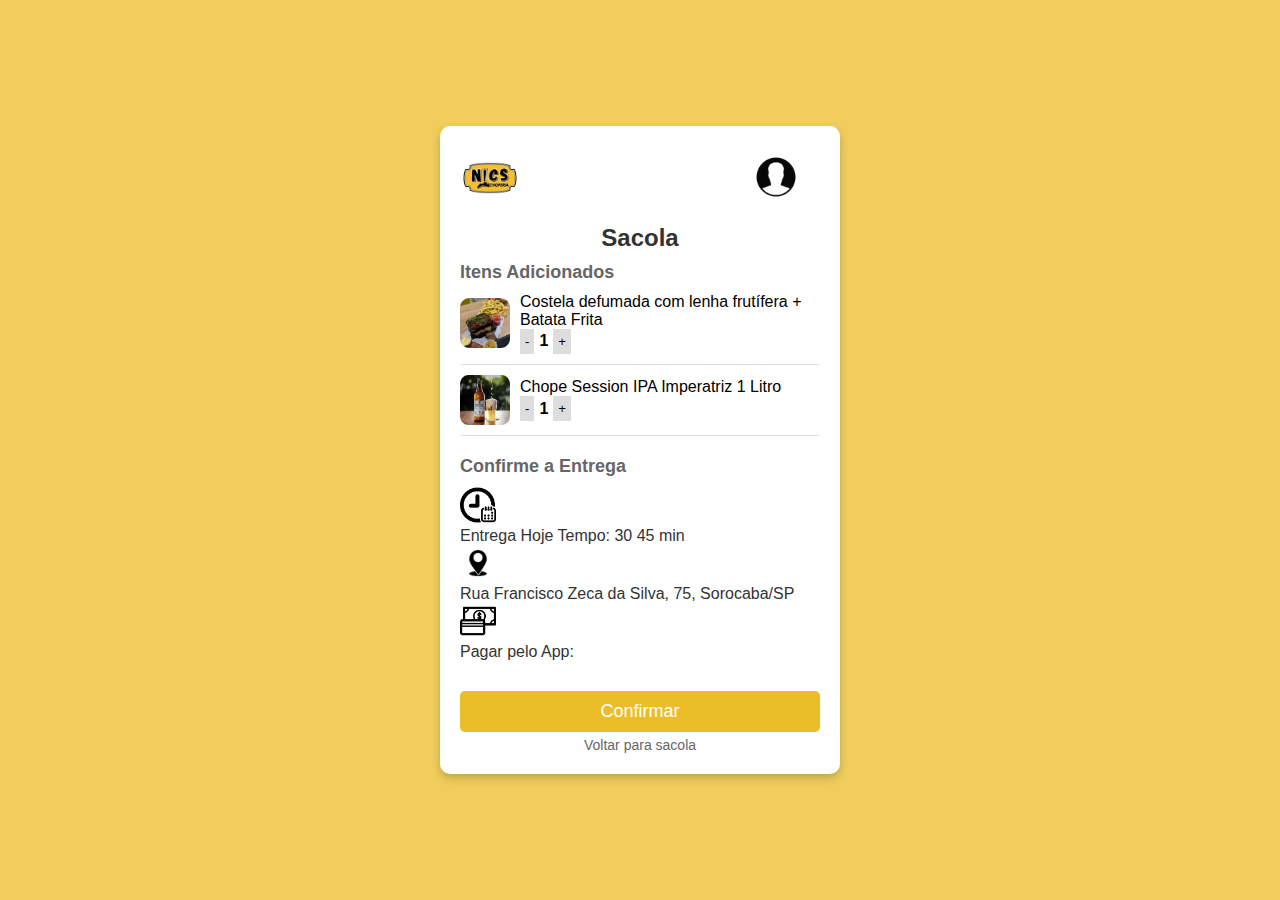
<file: confirma.html>
<!DOCTYPE html>
<html lang="pt-BR">
<head>
    <meta charset="UTF-8">
    <meta name="viewport" content="width=device-width, initial-scale=1.0">
    <title>Nics Choperia</title>
    <link rel="stylesheet" href="./CSS/confirma.css">
</head>
<body>

<!--Logo-->
<div class="sacola-container">
    <header class="header">
        <a href="index.html"><img src="./img/logo.png" width="100%" height="100%" alt="NICS Choperia" class="logo">

<!--Perfil-->
    <div class="user-icon">
        <a href="login.html"></a><img src="./img/Perfil2.png" width="70%" height="70%">
    </div>
    </header>

<!--Sacola-->
    <h2 class="sacola-title">Sacola</h2>

    <section class="itens-adicionados">
    <h3>Itens Adicionados</h3>
    <div class="item">
        <img src="./img/costela.png" alt="Costela Defumada">
    <div class="item-info">
    <p>Costela defumada com lenha frutífera + Batata Frita</p>

<!--Control-->
    <div class="quantity-control">
        <button>-</button>
        <span>1</span>
        <button>+</button>
    </div>
    </div>
</div>


<div class="item">
    <img src="./img/chopp1.png" alt="Chope Session IPA">
    <div class="item-info">
    <p>Chope Session IPA Imperatriz 1 Litro</p>

<!--Control-->
    <div class="quantity-control">
        <button>-</button>
        <span>1</span>
        <button>+</button>
    </div>
    </div>
</div>
    </section>

<!-- Entrega -->
<section class="entrega">
    <h3>Confirme a Entrega</h3>
    <img src="./img/horáriofuncionamento.png" width="10%" height="10%"><p>Entrega Hoje
    Tempo: 30
    45 min</p>
    <img src="./img/Localização.png" width="10%" height="10%"><p>Rua Francisco Zeca da Silva, 75, Sorocaba/SP</p>
    <img src="./img/pagamento.png" width="10%" height="10%"><p>Pagar pelo App:</p>
</section>

<button class="confirmar-pedido" onclick="window.location.href='confirma.html'">Confirmar</button>
<button class="alterar-dados" onclick="window.location.href='sacola.html'">Voltar para sacola</button>

</div>

<script>
    // Seleciona todos os botões de aumentar e diminuir a quantidade
    const decreaseButtons = document.querySelectorAll('.quantity-control button:first-child');
    const increaseButtons = document.querySelectorAll('.quantity-control button:last-child');
    const quantities = document.querySelectorAll('.quantity-control span');

    // Função para atualizar a quantidade
    function updateQuantity(index, change) {
        let currentQuantity = parseInt(quantities[index].innerText);
        currentQuantity += change;

        // Evita que a quantidade fique negativa
        if (currentQuantity < 1) {
            currentQuantity = 1;
        }

        quantities[index].innerText = currentQuantity;
    }

    // Adiciona eventos de clique para os botões de diminuir
    decreaseButtons.forEach((button, index) => {
        button.addEventListener('click', () => {
            updateQuantity(index, -1);
        });
    });

    // Adiciona eventos de clique para os botões de aumentar
    increaseButtons.forEach((button, index) => {
        button.addEventListener('click', () => {
            updateQuantity(index, 1);
        });
    });

    // Evento para o botão "Confirmar Pedido"
    const confirmarPedidoButton = document.querySelector('.confirmar-pedido');
    confirmarPedidoButton.addEventListener('click', () => {
        alert('Pedido confirmado! Obrigado pela sua compra!');
    });

    // Evento para o botão "Alterar Dados"
    const alterarDadosButton = document.querySelector('.alterar-dados');
    alterarDadosButton.addEventListener('click', () => {
        alert('Você pode alterar seus dados na seção de configurações.');
    });
</script>

</body>
</html>
</file>
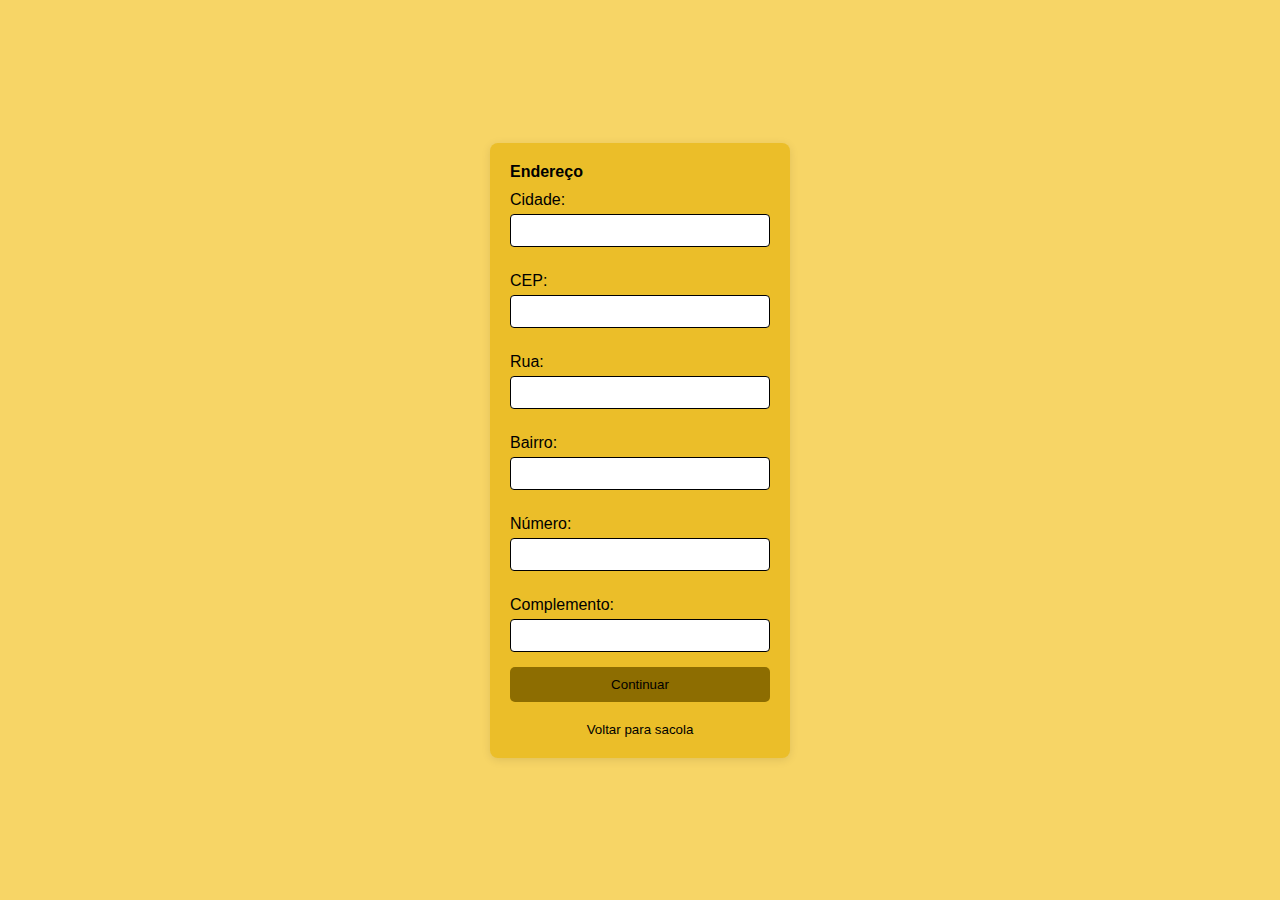
<file: endereco.html>
<!DOCTYPE html>
<html lang="pt-BR">
<head>
    <meta charset="UTF-8">
    <meta name="viewport" content="width=device-width, initial-scale=1.0">
    <link rel="stylesheet" href="./CSS/endereco.css">
    <title>Endereço</title>
</head>
<body>
    <div class="container">
        
        <form>
            <p><strong>Endereço</strong></p>
            
            <label for="nome">Cidade:</label>
            <input type="text" id="cidade" name="cidade" required>

            <label for="nome">CEP:</label>
            <input type="text" id="cep" name="cep" required>

            <label for="login">Rua:</label>
            <input type="text" id="rua" name="rua" required>

            <label for="senha">Bairro:</label>
            <input type="password" id="bairro" name="bairro" required>

            <label for="confirmar-senha">Número:</label>
            <input type="password" id="numero" name="numero" required>

            <label for="email">Complemento:</label>
            <input type="email" id="complemento" name="complemento" required>

            <button type="submit"onclick="window.location.href='confirma.html'">Continuar</button> 

            <br>
            <br> 
            
            <button type="button" onclick="window.location.href='sacola.html'">Voltar para sacola</button>
        </form>
    </div>
</body>
</html>
</file>
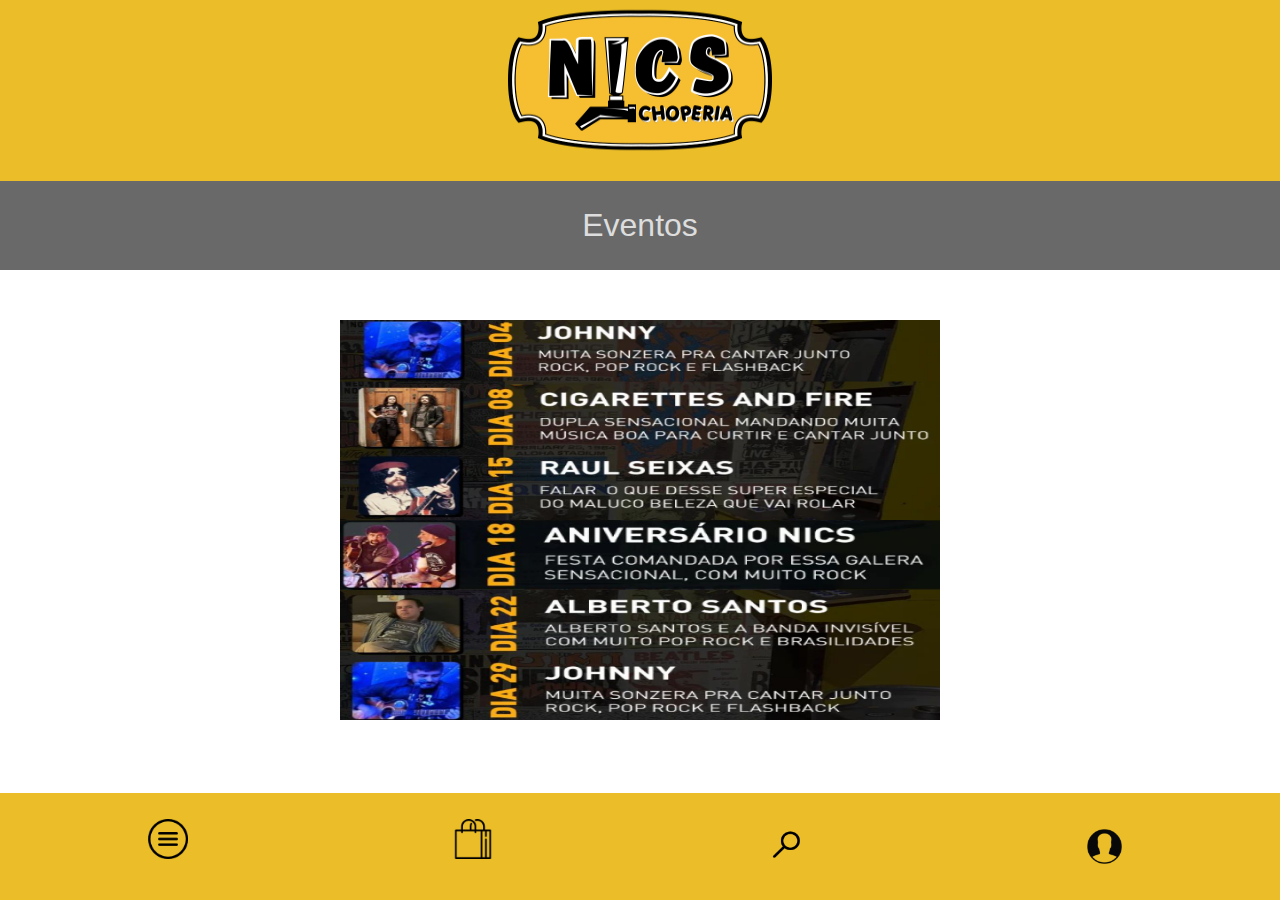
<file: eventos.html>
<!DOCTYPE html>
<html lang="pt-BR">
<head>
    <meta charset="UTF-8">
    <meta name="viewport" content="width=device-width, initial-scale=1.0">
    <link rel="stylesheet" href="./CSS/eventos.css">
    <title>Eventos</title>
</head>
<body>

    <!--Cabeçalho-->
    <div id="header">
        <img src="./img/logo.png" width="300" height="150" alt="Logo" class="Logo">
    </div> 

    
    <div class="parent">
        <div class="div1">
            <br>
            Eventos
        </div>
    </div>

    <div class="div2">
        <img src="./img/eventos.png" width="600" height="400" alt="Eventos" >
    </div>

    <br>
    <br>
    <br>
    <br>
    <br>
    <br>
    
  
   <!--Rodapé-->
   <div class="footer">
    <div class="footer-container">

        <!--Menu-->
        <div class="icones">
        <div class="dropup">
            <button class="dropbtn"><img src="./img/Menu.png" width="40" height="40" alt="Menu"></button>
            <div class="dropup-content">
                <a href="index.html">Início</a>
                <a href="cardapio.html">Cardápio</a>
                <a href="localizacaoecontato.html">Localização e Contato</a>
                <a href="eventos.html">Eventos</a>
                <a href="promocoes.html">Promoções</a>
                <a href="sobre.html">Sobre a Nics</a>
                <a href="feedbackeredes.html">Feedback e Redes Sociais</a>
            </div>
        </div>
            <a href="sacola.html"><img src="./img/Sacola.png" width="40" height="40" alt="Sacola"></a>
            <a href="busca.html"><img src="./img/Lupa.png" width="55" height="55" alt="Lupa"></a>
            <a href="login.html"><img src="./img/Perfil2.png" width="55" height="55" alt="Perfil2"></a>
        </div>
    </div>
</div>


</body>
</html>
</file>
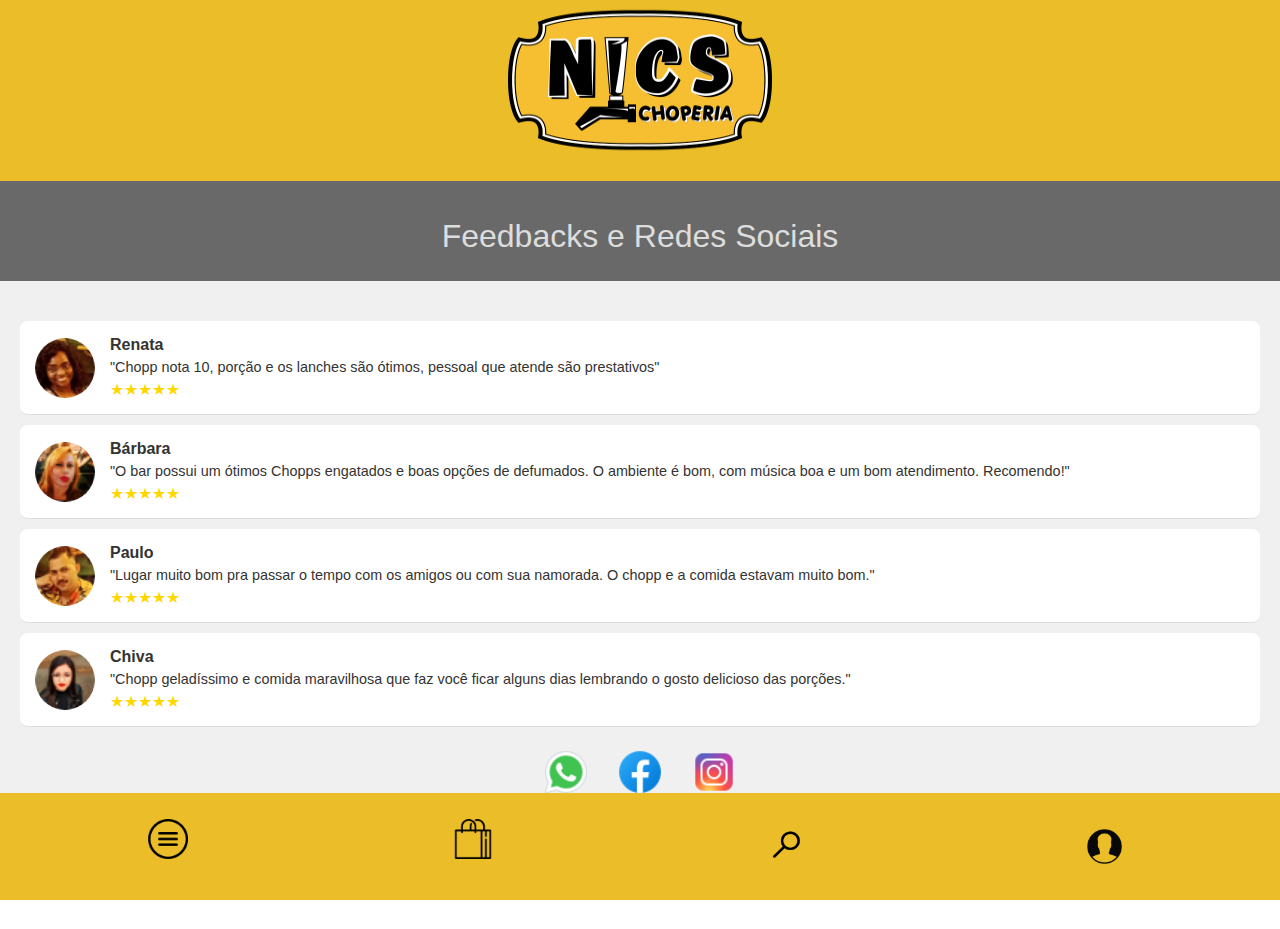
<file: feedbackeredes.html>
<!DOCTYPE html>
<html lang="pt-BR">
<head>
    <meta charset="UTF-8">
    <meta name="viewport" content="width=device-width, initial-scale=1.0">
    <title>Feedbacks e Redes Sociais</title>
    <link rel="stylesheet" href="./CSS/feedbackeredes.css">
</head>
<body>

    <!-- Cabeçalho -->
<div id="header">
    <img src="./img/logo.png" width="300" height="150" alt="Logo" class="logo">
</div>

<!-- Subcabeçalho -->
<div class="subcabecalho">
    <br>
    Feedbacks e Redes Sociais
</div>

<!-- Feedbacks e Redes Sociais -->
<div class="feedback-social-section">
    <div class="feedback-list">
        <div class="feedback-item">
            <img src="./img/antonia.png" alt="Antônia" class="feedback-photo">
            <div class="feedback-content">
                <h3>Renata</h3>
                <p>"Chopp nota 10, porção e os lanches são ótimos, pessoal que atende são prestativos"</p>
                <span class="stars">★★★★★</span>
            </div>
        </div>
        <div class="feedback-item">
            <img src="./img/barbara.png" alt="Bárbara" class="feedback-photo">
            <div class="feedback-content">
                <h3>Bárbara</h3>
                <p>"O bar possui um ótimos Chopps engatados e boas opções de defumados. O ambiente é bom, com música boa e um bom atendimento. Recomendo!"</p>
                <span class="stars">★★★★★</span>
            </div>
        </div>
        <div class="feedback-item">
            <img src="./img/paulo.png" alt="Paulo" class="feedback-photo">
            <div class="feedback-content">
                <h3>Paulo</h3>
                <p>"Lugar muito bom pra passar o tempo com os amigos ou com sua namorada. O chopp e a comida estavam muito bom."</p>
                <span class="stars">★★★★★</span>
            </div>
        </div>
        <div class="feedback-item">
            <img src="./img/chiva.png" alt="Chiva" class="feedback-photo">
            <div class="feedback-content">
                <h3>Chiva</h3>
                <p>"Chopp geladíssimo e comida maravilhosa que faz você ficar alguns dias lembrando o gosto delicioso das porções."</p>
                <span class="stars">★★★★★</span>
            </div>
        </div>
    </div>
    
    <div class="social-icons">
        <a href="https://api.whatsapp.com/send/?phone=15981633897&text&type=phone_number&app_absent=0"><img src="./img/whats.png" alt="WhatsApp"></a>
        <a href="https://www.facebook.com/nicschoperia"><img src="./img/face.png" alt="Facebook"></a>
        <a href="https://www.instagram.com/nicschoperia/"><img src="./img/insta.png" alt="Instagram"></a>
    </div>
</div>

<br>
<br>
<br>
<br>
<br>
<br>

    <!--Rodapé-->
    <div class="footer">
        <div class="footer-container">

            <!--Menu-->
            <div class="icones">
            <div class="dropup">
                <button class="dropbtn"><img src="./img/Menu.png" width="40" height="40" alt="Menu"></button>
                <div class="dropup-content">
                    <a href="index.html">Início</a>
                    <a href="cardapio.html">Cardápio</a>
                    <a href="localizacaoecontato.html">Localização e Contato</a>
                    <a href="eventos.html">Eventos</a>
                    <a href="promocoes.html">Promoções</a>
                    <a href="sobre.html">Sobre a Nics</a>
                    <a href="feedbackeredes.html">Feedback e Redes Sociais</a>
                </div>
            </div>
                <a href="sacola.html"><img src="./img/Sacola.png" width="40" height="40" alt="Sacola"></a>
                <a href="busca.html"><img src="./img/Lupa.png" width="55" height="55" alt="Lupa"></a>
                <a href="login.html"><img src="./img/Perfil2.png" width="55" height="55" alt="Perfil2"></a>
            </div>
        </div>
    </div>


    
</body>
</html>
</file>
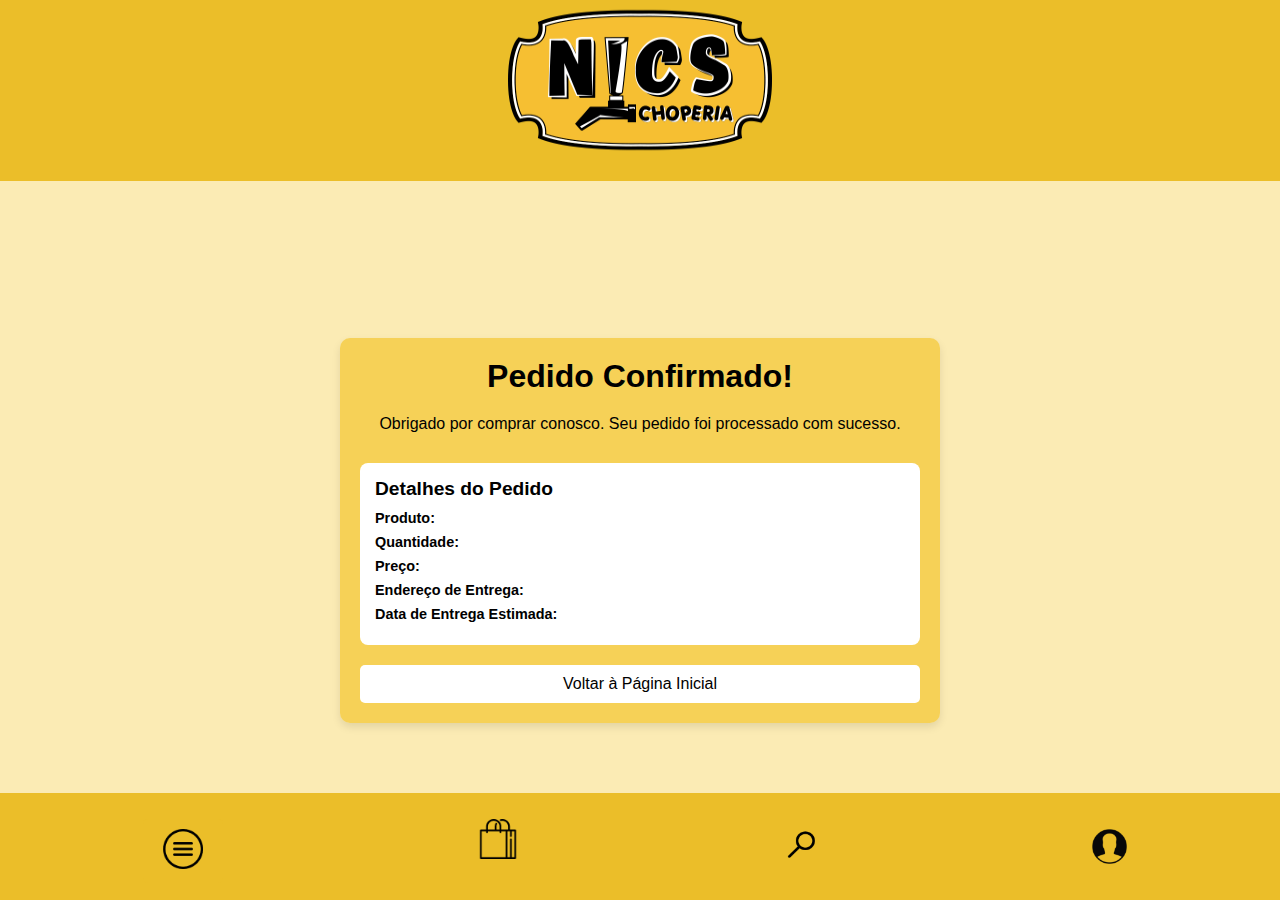
<file: feito.html>
<!DOCTYPE html>
<html lang="pt-BR">
<head>
    <meta charset="UTF-8">
    <meta name="viewport" content="width=device-width, initial-scale=1.0">
    <title>Confirmação de Pedido</title>
    <link rel="stylesheet" href="./CSS/feito.css">
</head>
<body>

    <!-- Cabeçalho -->
    <div id="header">
        <img src="./img/logo.png" width="300" height="150" alt="Logo" class="Logo">
    </div> 

    <div class="container">
        <div class="confirmacao">
            <h1>Pedido Confirmado!</h1>
            <p>Obrigado por comprar conosco. Seu pedido foi processado com sucesso.</p>
            <div class="detalhes-pedido">
                <h2>Detalhes do Pedido</h2>
                <ul>
                    <li><strong>Produto:</strong> </li>
                    <li><strong>Quantidade:</strong> </li>
                    <li><strong>Preço:</strong> </li>
                    <li><strong>Endereço de Entrega:</strong> </li>
                    <li><strong>Data de Entrega Estimada:</strong> </li>
                </ul>
            </div>
            <button onclick="window.location.href='index.html'">Voltar à Página Inicial</button>
        </div>
    </div>

    <br>
    <br>

    <!--Rodapé-->
    <div class="footer">
        <div class="footer-container">

            <!--Menu-->
            <div class="icones">
            <div class="dropup">
                <button class="dropbtn"><img src="./img/Menu.png" width="40" height="40" alt="Menu"></button>
                <div class="dropup-content">
                    <a href="index.html">Início</a>
                    <a href="cardapio.html">Cardápio</a>
                    <a href="localizacaoecontato.html">Localização e Contato</a>
                    <a href="eventos.html">Eventos</a>
                    <a href="promocoes.html">Promoções</a>
                    <a href="sobre.html">Sobre a Nics</a>
                    <a href="feedbackeredes.html">Feedback e Redes Sociais</a>
                </div>
            </div>
                <a href="sacola.html"><img src="./img/Sacola.png" width="40" height="40" alt="Sacola"></a>
                <a href="busca.html"><img src="./img/Lupa.png" width="55" height="55" alt="Lupa"></a>
                <a href="login.html"><img src="./img/Perfil2.png" width="55" height="55" alt="Perfil2"></a>
            </div>
        </div>
    </div>

</body>
</html>
</file>
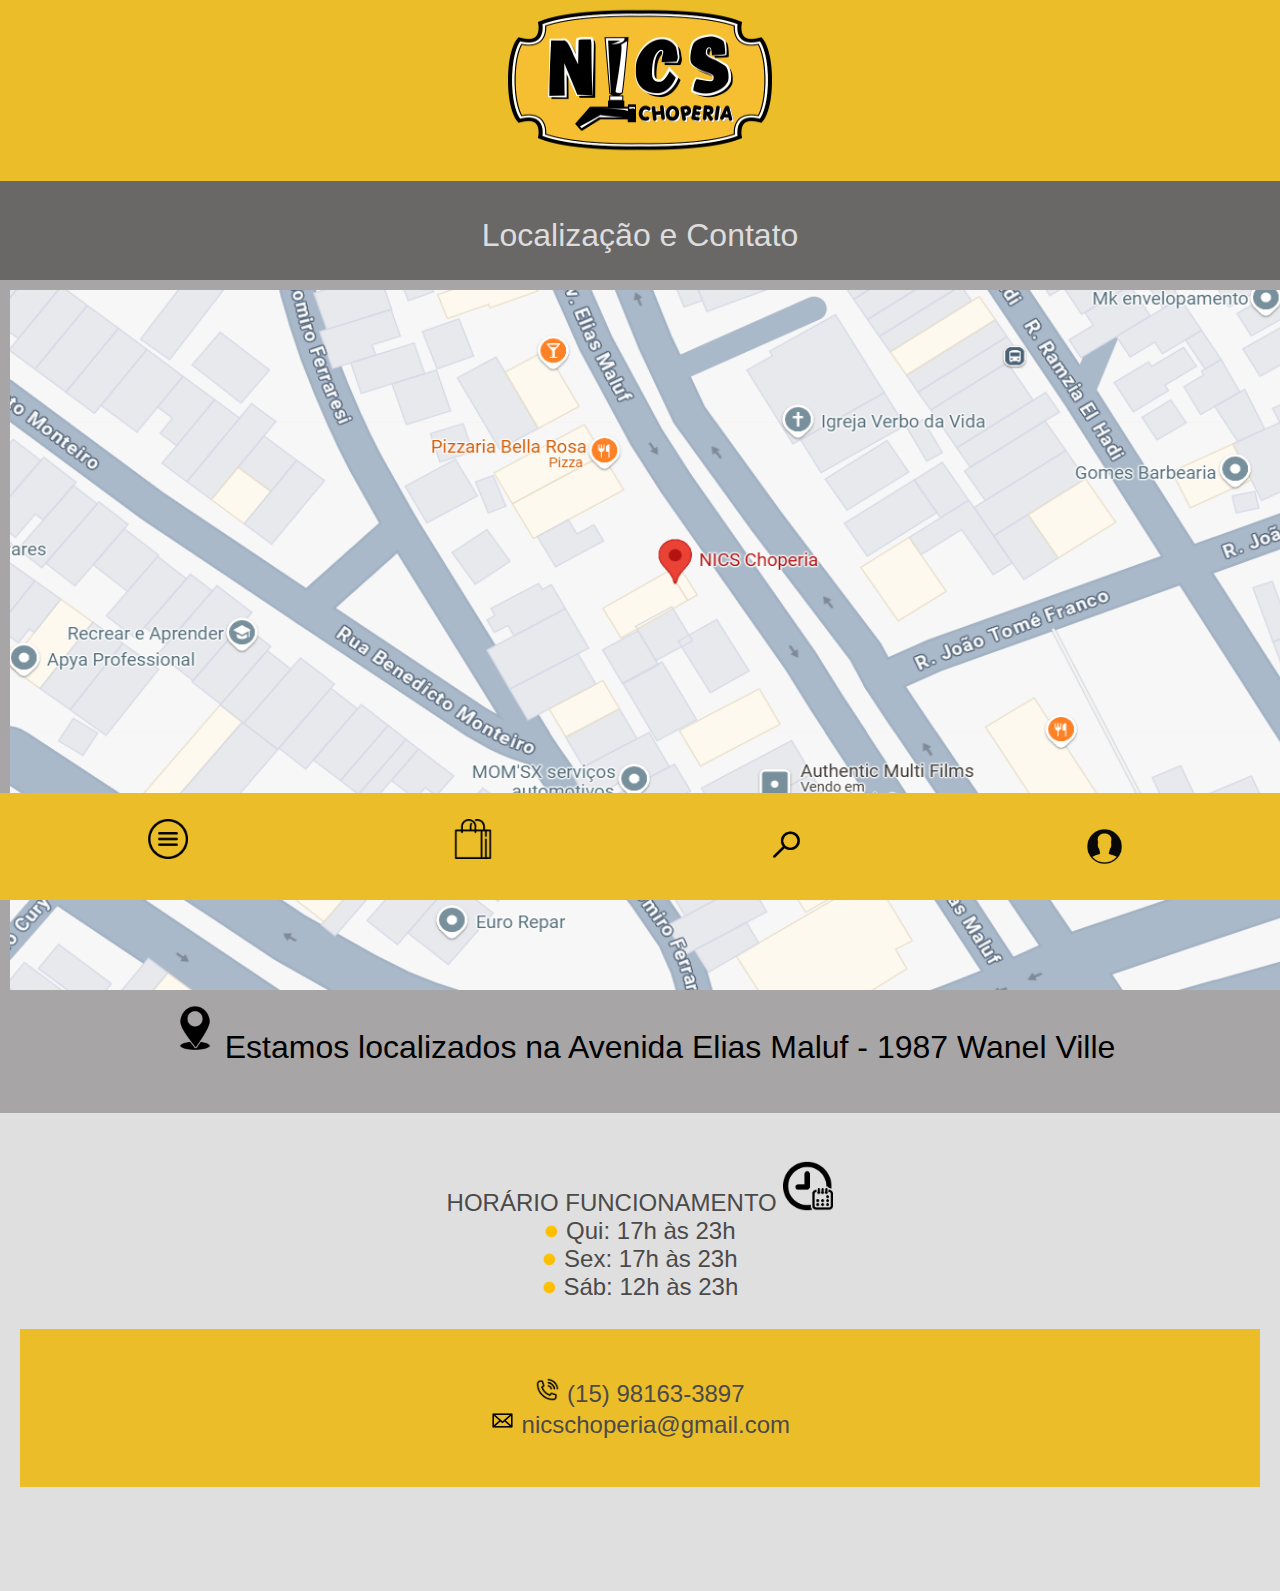
<file: localizacaoecontato.html>
<!DOCTYPE html>
<html lang="pt-BR">
<head>
    <meta charset="UTF-8">
    <meta name="viewport" content="width=device-width, initial-scale=1.0">
    <link rel="stylesheet" href="./CSS/localizacaoecontato.css">
    <title>Localização e Contato</title>
</head>

<body>
 
    <!--Cabeçalho-->
    <div id="header">
        <img src="./img/logo.png" width="300" height="150" alt="Logo" class="Logo">
    </div>

    <!--Subcabeçalho-->
    <div class="subcabecalho">
        <br>
        Localização e Contato
    </div>

    <div class="div1">
        <a href="https://encurtador.com.br/6lUgD"><img src="./img/FundoLocalização.png" class="media-object img-responsive img-thumbnail" width="1500px" height="700"></a>

        <br>

        <p><img src="./img/Localização.png" width="60" height="60">Estamos localizados na Avenida Elias Maluf - 1987 Wanel Ville</p>

        <br>
    </div>

 
    <div class="div2">
        
    <br>

        <p>HORÁRIO FUNCIONAMENTO <img src="img/horáriofuncionamento.png" width="50" height="50"></p> 
        <p><img src="img/circulohorario.png" width="15" height="15"> Qui: 17h às 23h</p>
        <p><img src="img/circulohorario.png" width="15" height="15"> Sex: 17h às 23h
        <p><img src="img/circulohorario.png" width="15" height="15"> Sáb: 12h às 23h</p>  

    <br>

    <div class="div3">
        <br>

        <p><img src="./img/contato.png" width="25" height="25"> (15) 98163-3897
        <p><img src="./img/email.png" width="25" height="25"> nicschoperia@gmail.com</p> 

        <br> 
    </div>

    <br>
    <br>
    <br>

    <!--Rodapé-->
    <div class="footer">
        <div class="footer-container">

            <!--Menu-->
            <div class="icones">
            <div class="dropup">
                <button class="dropbtn"><img src="./img/Menu.png" width="40" height="40" alt="Menu"></button>
                <div class="dropup-content">
                    <a href="index.html">Início</a>
                    <a href="cardapio.html">Cardápio</a>
                    <a href="localizacaoecontato.html">Localização e Contato</a>
                    <a href="eventos.html">Eventos</a>
                    <a href="promocoes.html">Promoções</a>
                    <a href="sobre.html">Sobre a Nics</a>
                    <a href="feedbackeredes.html">Feedback e Redes Sociais</a>
                </div>
            </div>
                <a href="sacola.html"><img src="./img/Sacola.png" width="40" height="40" alt="Sacola"></a>
                <a href="busca.html"><img src="./img/Lupa.png" width="55" height="55" alt="Lupa"></a>
                <a href="login.html"><img src="./img/Perfil2.png" width="55" height="55" alt="Perfil2"></a>
            </div>
        </div>
    </div>
</body>
</html>
</file>
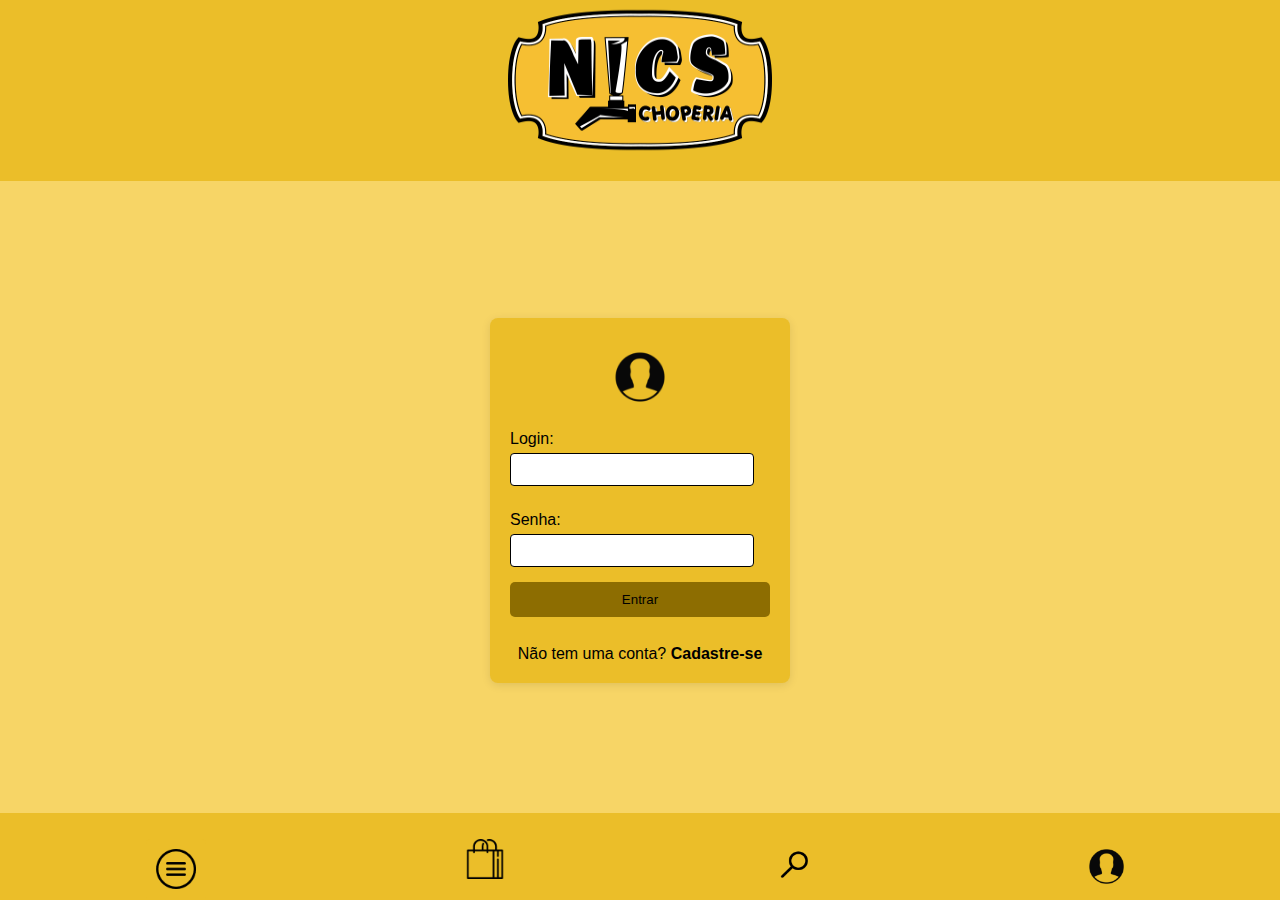
<file: login.html>
<!DOCTYPE html>
<html lang="pt-BR">
<head>
    <meta charset="UTF-8">
    <meta name="viewport" content="width=device-width, initial-scale=1.0">
    <title>Login</title>
    <link rel="stylesheet" href="./CSS/login.css">
</head>
<body>

    <!--Cabeçalho-->
    <div id="header">
        <img src="./img/logo.png" width="300" height="150" alt="Logo" class="Logo">
    </div> 
    
    <div class="container">
        <div class="div1">
            <img src="./img/Perfil2.png" width="30%" height="30%" alt="Perfil">
        </div>
        <form>
            <label for="login">Login:</label>
            <input type="text" id="login" name="login" required>

            <label for="senha">Senha:</label>
            <input type="password" id="senha" name="senha" required>

            <button type="submit">Entrar</button>

            <br>
            <br>

            <p class="register-link">Não tem uma conta? <a href="cadastro.html"><strong>Cadastre-se</strong></a></p>
        </form>
    </div>

    <!--Rodapé-->
    <div class="footer">
        <div class="footer-container">

            <!--Menu-->
            <div class="icones">
            <div class="dropup">
                <button class="dropbtn"><img src="./img/Menu.png" width="40" height="40" alt="Menu"></button>
                <div class="dropup-content">
                    <a href="index.html">Início</a>
                    <a href="cardapio.html">Cardápio</a>
                    <a href="localizacaoecontato.html">Localização e Contato</a>
                    <a href="eventos.html">Eventos</a>
                    <a href="promocoes.html">Promoções</a>
                    <a href="sobre.html">Sobre a Nics</a>
                    <a href="feedbackeredes.html">Feedback e Redes Sociais</a>
                </div>
            </div>
                <a href="sacola.html"><img src="./img/Sacola.png" width="40" height="40" alt="Sacola"></a>
                <a href="busca.html"><img src="./img/Lupa.png" width="55" height="55" alt="Lupa"></a>
                <a href="login.html"><img src="./img/Perfil2.png" width="55" height="55" alt="Perfil2"></a>
            </div>
        </div>
    </div>

</body>
</html>
</file>
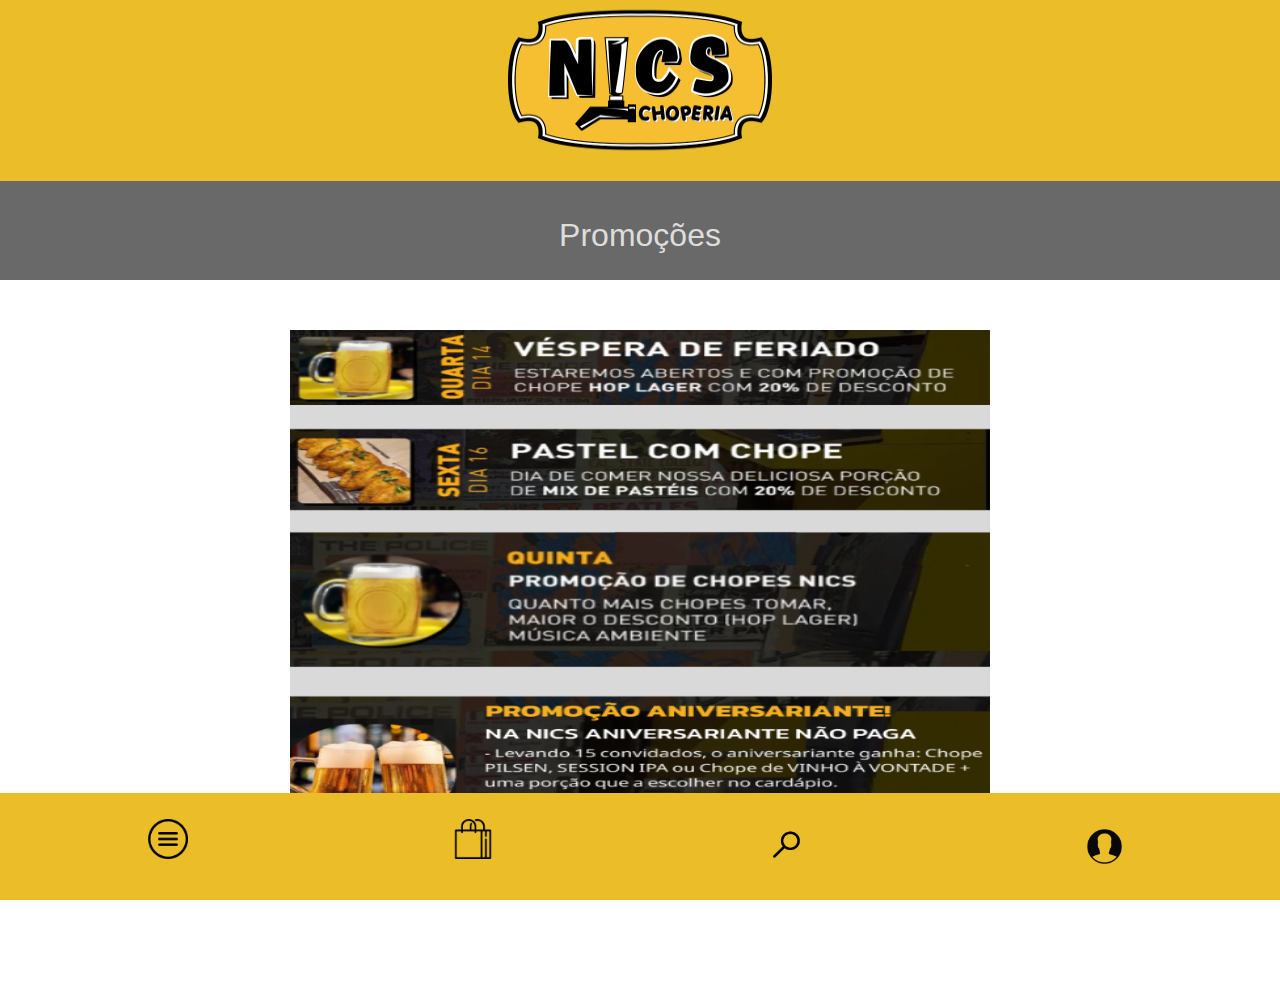
<file: promocoes.html>
<!DOCTYPE html>
<html lang="pt-BR">
<head>
    <meta charset="UTF-8">
    <meta name="viewport" content="width=device-width, initial-scale=1.0">
    <link rel="stylesheet" href="./CSS/promocoes.css">
    <title>Promoções</title>
</head>
<body>

    <!--Cabeçalho-->
    <div id="header">
        <img src="./img/logo.png" width="300" height="150" alt="Logo" class="Logo">
    </div> 

    <!--Subcabeçalho-->
    <div class="div1">
        <br>
        Promoções
    </div>

    <div class="div2">
        <img src="./img/promocao.png" width="700" height="550" alt="Promoção" >
    </div>

    <br>
    <br>
    <br>
    <br>
    <br>
    <br>

      <!--Rodapé-->
    <div class="footer">
        <div class="footer-container">

            <!--Menu-->
            <div class="icones">
            <div class="dropup">
                <button class="dropbtn"><img src="./img/Menu.png" width="40" height="40" alt="Menu"></button>
                <div class="dropup-content">
                    <a href="index.html">Início</a>
                    <a href="cardapio.html">Cardápio</a>
                    <a href="localizacaoecontato.html">Localização e Contato</a>
                    <a href="eventos.html">Eventos</a>
                    <a href="promocoes.html">Promoções</a>
                    <a href="sobre.html">Sobre a Nics</a>
                    <a href="feedbackeredes.html">Feedback e Redes Sociais</a>
                </div>
            </div>
                <a href="sacola.html"><img src="./img/Sacola.png" width="40" height="40" alt="Sacola"></a>
                <a href="busca.html"><img src="./img/Lupa.png" width="55" height="55" alt="Lupa"></a>
                <a href="login.html"><img src="./img/Perfil2.png" width="55" height="55" alt="Perfil2"></a>
            </div>
        </div>
    </div>
</body>
</html>
</file>
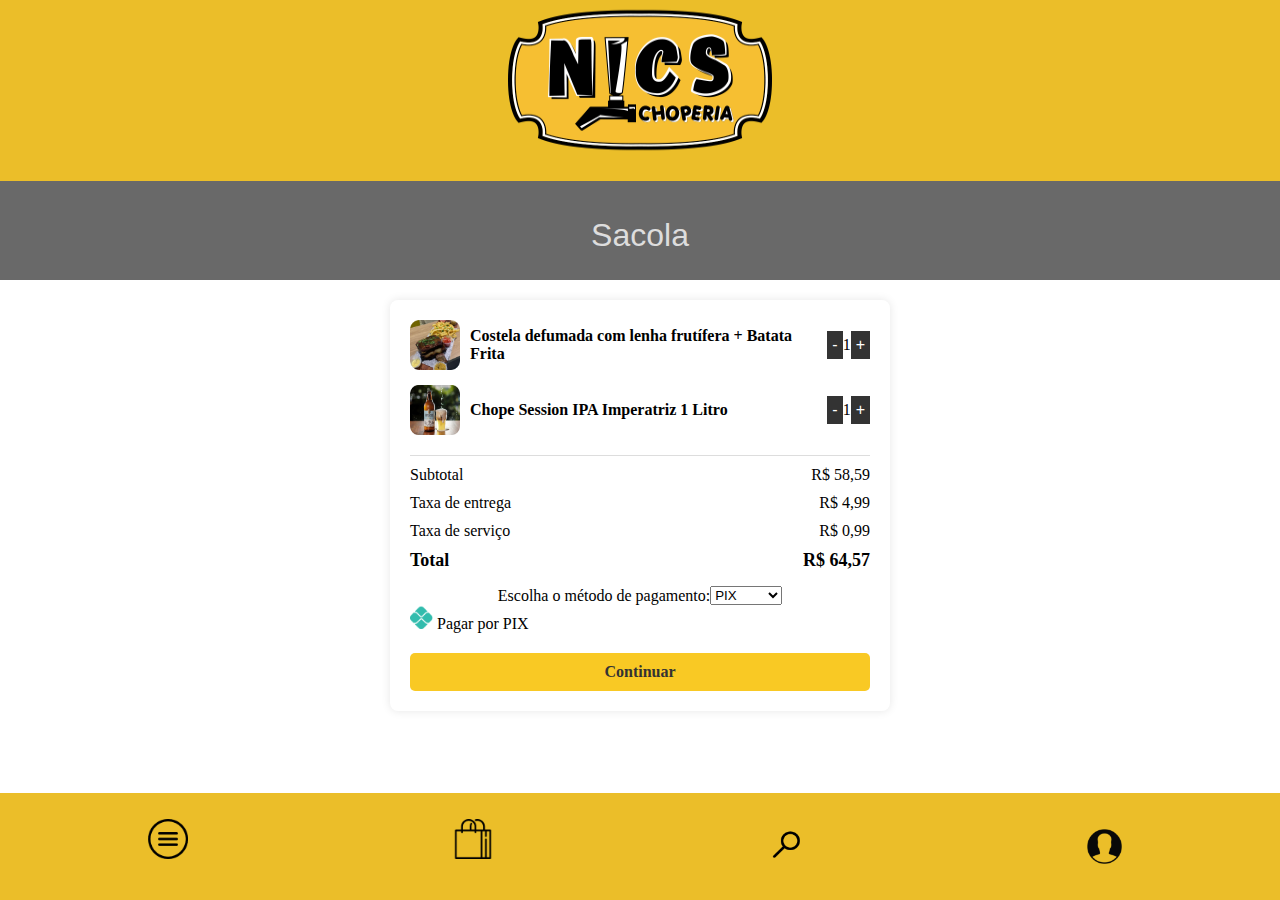
<file: sacola.html>
<!DOCTYPE html>
<html lang="pt-BR">
<head>
    <meta charset="UTF-8">
    <meta name="viewport" content="width=device-width, initial-scale=1.0">
    <link rel="stylesheet" href="./CSS/sacola.css">
    <title>Nics Choperia</title>
</head>

<body>

    <!--Cabeçalho-->
    <div id="header">
        <img src="./img/logo.png" width="300" height="150" alt="Logo" class="Logo">
    </div> 

    <!--Subcabeçalho-->
    <div class="subcabecalho">
      <br>
      Sacola
    </div>

    <div class="container">
        <div class="item">
            <img src="./img/costela.png" alt="Costela Defumada">
            <div class="item-info">
                <h4>Costela defumada com lenha frutífera + Batata Frita</h4>
            </div>
            <div class="quantity-control">
                <button>-</button>
                <span>1</span>
                <button>+</button>
            </div>
        </div>
       
        <div class="item">
            <img src="./img/chopp1.png" alt="Chope Session IPA">
            <div class="item-info">
                <h4>Chope Session IPA Imperatriz 1 Litro</h4>
            </div>
            <div class="quantity-control">
                <button>-</button>
                <span>1</span>
                <button>+</button>
            </div>
        </div>
       
        <div class="summary">
            <div class="summary-item">
                <span>Subtotal</span>
                <span>R$ 58,59</span>
            </div>
            <div class="summary-item">
                <span>Taxa de entrega</span>
                <span>R$ 4,99</span>
            </div>
            <div class="summary-item">
                <span>Taxa de serviço</span>
                <span>R$ 0,99</span>
            </div>
            <div class="summary-item total">
                <span>Total</span>
                <span>R$ 64,57</span>
            </div>
        </div>

        <!-- Seleção de Método de Pagamento -->
        <div class="payment-method">
            <label for="payment-method">Escolha o método de pagamento:</label>
            <select id="payment-method" name="payment-method">
                <option value="pix">PIX</option>
                <option value="dinheiro">Dinheiro</option>
                <option value="cartao">Cartão</option>
            </select>
        </div>

        <div id="pix-payment" class="payment-option">
            <img src="./img/pix.png" width="5%" height="5%" alt="Pix">
            <span>Pagar por PIX</span>
        </div>

        <div id="dinheiro-payment" class="payment-option" style="display: none;">
            <img src="./img/dinheiro.png" width="5%" height="5%" alt="Dinheiro">
            <span>Pagar com Dinheiro</span>
        </div>

        <div id="cartao-payment" class="payment-option" style="display: none;">
            <img src="./img/cartao.png" width="5%" height="5%" alt="Cartão">
            <span>Pagar com Cartão</span>
        </div>

        <a href="endereco.html" class="button">Continuar</a>
    </div>

    <br><br><br><br><br><br><br>

    <!--Rodapé-->
    <div class="footer">
        <div class="footer-container">

            <!--Menu-->
            <div class="icones">
            <div class="dropup">
                <button class="dropbtn"><img src="./img/Menu.png" width="40" height="40" alt="Menu"></button>
                <div class="dropup-content">
                    <a href="index.html">Início</a>
                    <a href="cardapio.html">Cardápio</a>
                    <a href="localizacaoecontato.html">Localização e Contato</a>
                    <a href="eventos.html">Eventos</a>
                    <a href="promocoes.html">Promoções</a>
                    <a href="sobre.html">Sobre a Nics</a>
                    <a href="feedbackeredes.html">Feedback e Redes Sociais</a>
                </div>
            </div>
                <a href="sacola.html"><img src="./img/Sacola.png" width="40" height="40" alt="Sacola"></a>
                <a href="busca.html"><img src="./img/Lupa.png" width="55" height="55" alt="Lupa"></a>
                <a href="login.html"><img src="./img/Perfil2.png" width="55" height="55" alt="Perfil2"></a>
            </div>
        </div>
    </div>


    <script>
        // Seleciona todos os botões de aumentar e diminuir a quantidade
        const decreaseButtons = document.querySelectorAll('.quantity-control button:first-child');
        const increaseButtons = document.querySelectorAll('.quantity-control button:last-child');
        const quantities = document.querySelectorAll('.quantity-control span');
    
        // Função para atualizar a quantidade
        function updateQuantity(index, change) {
            let currentQuantity = parseInt(quantities[index].innerText);
            currentQuantity += change;
    
            // Evita que a quantidade fique negativa
            if (currentQuantity < 1) {
                currentQuantity = 1;
            }
    
            quantities[index].innerText = currentQuantity;
        }
    
        // Adiciona eventos de clique para os botões de diminuir
        decreaseButtons.forEach((button, index) => {
            button.addEventListener('click', () => {
                updateQuantity(index, -1);
            });
        });
    
        // Adiciona eventos de clique para os botões de aumentar
        increaseButtons.forEach((button, index) => {
            button.addEventListener('click', () => {
                updateQuantity(index, 1);
            });
        });
    
        // Evento para o botão "Confirmar Pedido"
        const confirmarPedidoButton = document.querySelector('.confirmar-pedido');
        confirmarPedidoButton.addEventListener('click', () => {
            alert('Pedido confirmado! Obrigado pela sua compra!');
        });
    
        // Evento para o botão "Alterar Dados"
        const alterarDadosButton = document.querySelector('.alterar-dados');
        alterarDadosButton.addEventListener('click', () => {
            alert('Você pode alterar seus dados na seção de configurações.');
        });
    </script>

    
    <script>
        // Script para mostrar a opção de pagamento selecionada
        const paymentMethodSelect = document.getElementById('payment-method');
        const pixPayment = document.getElementById('pix-payment');
        const dinheiroPayment = document.getElementById('dinheiro-payment');
        const cartaoPayment = document.getElementById('cartao-payment');

        paymentMethodSelect.addEventListener('change', function() {
            const selectedPayment = this.value;

            // Esconde todas as opções de pagamento
            pixPayment.style.display = 'none';
            dinheiroPayment.style.display = 'none';
            cartaoPayment.style.display = 'none';

            // Exibe a opção selecionada
            if (selectedPayment === 'pix') {
                pixPayment.style.display = 'block';
            } else if (selectedPayment === 'dinheiro') {
                dinheiroPayment.style.display = 'block';
            } else if (selectedPayment === 'cartao') {
                cartaoPayment.style.display = 'block';
            }
        });
    </script>

</body>
</html>
</file>
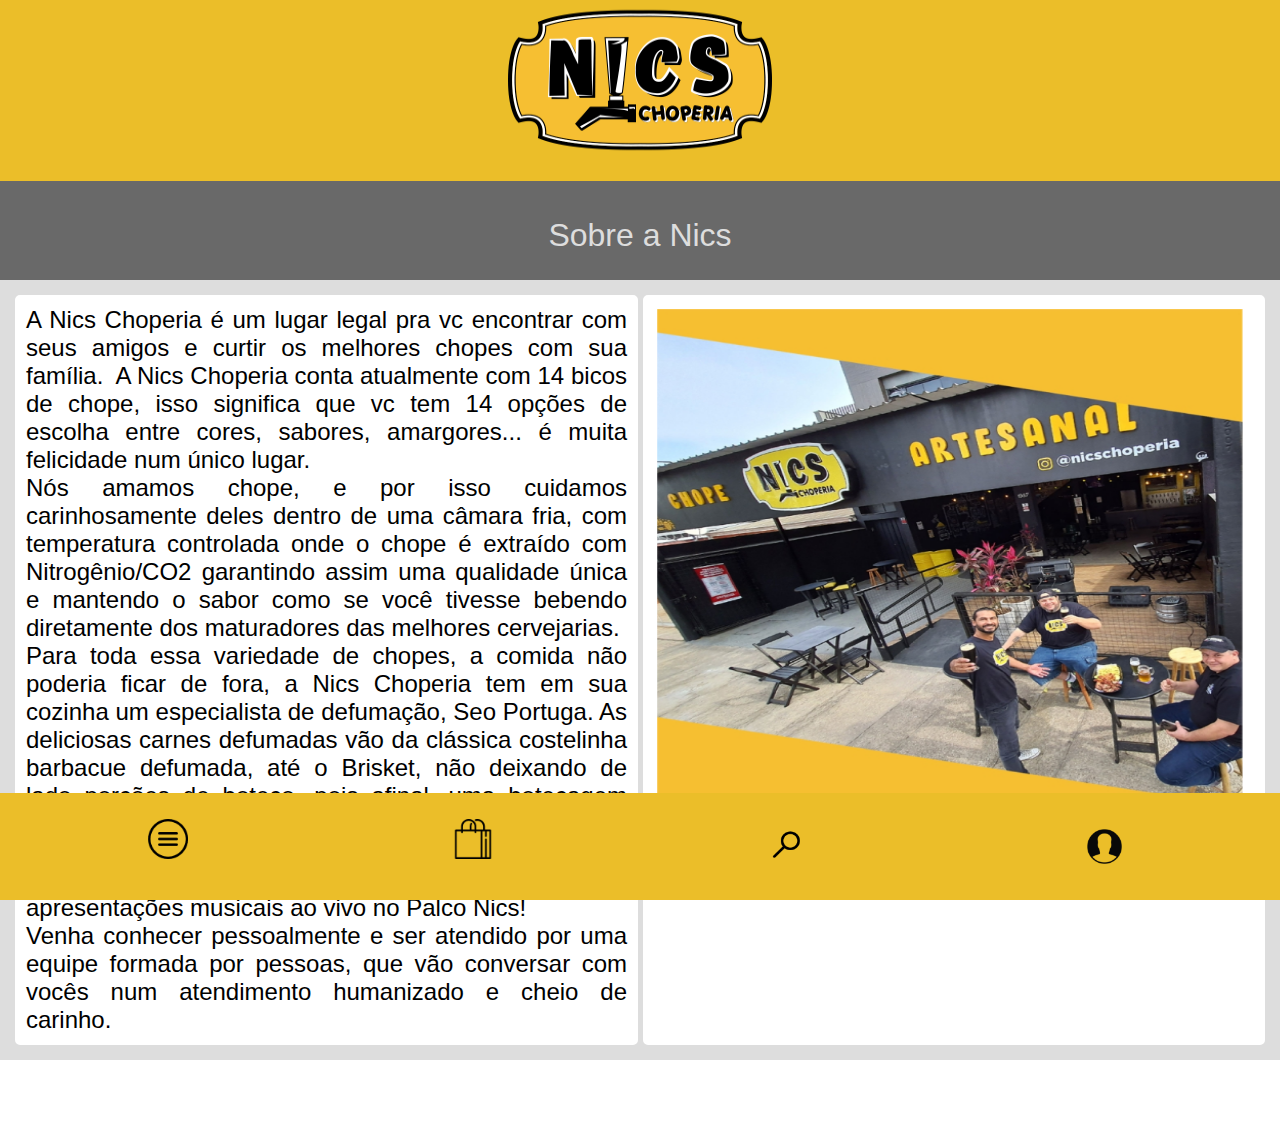
<file: sobre.html>
<!DOCTYPE html>
<html lang="pt-BR">
<head>
    <meta charset="UTF-8">
    <meta name="viewport" content="width=device-width, initial-scale=1.0">    
    <link rel="stylesheet" href="./CSS/historia.css">
    <script src="./JS/JavaScript.js"></script> 
    <title>Sobre a Nics</title>
</head>
<body>
     
    <!--Cabeçalho-->
    <div id="header">
        <img src="./img/logo.png" width="300" height="150" alt="Logo" class="Logo">
    </div> 

    <!--Subcabeçalho-->
    <div class="subcabecalho">
        <br>
        Sobre a Nics
    </div>

    <div class="flex-container">
   
        <div class="item1">
            <p> A Nics Choperia é um lugar legal pra vc encontrar com seus amigos e curtir os melhores chopes com sua família. 
                A Nics Choperia conta atualmente com 14 bicos de chope, isso significa que vc tem 14 opções de escolha entre cores, sabores, amargores... é muita felicidade num único lugar.  </p>

            <p> Nós amamos chope, e por isso cuidamos carinhosamente deles dentro de uma câmara fria, com temperatura controlada onde o   chope é extraído com Nitrogênio/CO2 garantindo assim uma qualidade única e mantendo o sabor como se você tivesse bebendo diretamente dos maturadores das melhores cervejarias. </p>

            <p>Para toda essa variedade de chopes, a comida não poderia ficar de fora, a Nics Choperia tem em sua cozinha um especialista de defumação, Seo Portuga. As deliciosas carnes defumadas vão da clássica costelinha barbacue defumada, até o Brisket, não deixando de lado porções de boteco, pois afinal, uma botecagem sempre cai bem. </p>

            <p>Na Nics Choperia a musica é um combustível, playlist rock and roll, pop rock, com clipes na Tela Nics, e ainda apresentações musicais ao vivo no Palco Nics!</p>

            <p>Venha conhecer pessoalmente e ser atendido por uma equipe formada por pessoas, que vão conversar com vocês num atendimento humanizado e cheio de carinho. </p>
        </div>

        <div class="item2">
            <img src="./img/historia.png" width="600" height="550" alt="historia">
        </div>
    
    </div> 

    <br>
    <br>
    <br>
    <br>
    

    <!--Rodapé-->
    <div class="footer">
        <div class="footer-container">

            <!--Menu-->
            <div class="icones">
            <div class="dropup">
                <button class="dropbtn"><img src="./img/Menu.png" width="40" height="40" alt="Menu"></button>
                <div class="dropup-content">
                    <a href="index.html">Início</a>
                    <a href="cardapio.html">Cardápio</a>
                    <a href="localizacaoecontato.html">Localização e Contato</a>
                    <a href="eventos.html">Eventos</a>
                    <a href="promocoes.html">Promoções</a>
                    <a href="sobre.html">Sobre a Nics</a>
                    <a href="feedbackeredes.html">Feedback e Redes Sociais</a>
                </div>
            </div>
                <a href="sacola.html"><img src="./img/Sacola.png" width="40" height="40" alt="Sacola"></a>
                <a href="busca.html"><img src="./img/Lupa.png" width="55" height="55" alt="Lupa"></a>
                <a href="login.html"><img src="./img/Perfil2.png" width="55" height="55" alt="Perfil2"></a>
            </div>
        </div>
    </div>
    
</body>
</html>
</file>
<file: CSS/cardapio.css>
/* Cabeçalho */
#header {
    background-color: #EBBE29; /* Grey background */
    padding: 5px 5px; /* Some padding */
    color: black;
    text-align: center; /* Centered text */
    font-size: 40px; /* Ajuste para telas menores */
    font-weight: bold;
    position: fixed; /* Fixed position - sit on top of the page */
    top: 0;
    width: 100%; /* Full width */
}

.subcabecalho {
    text-align: center;
    margin-top: 180px;
    height: 100px;
    color: #ddd;
    font-size: xx-large;
    font-family: 'Lucida Sans', 'Lucida Sans Regular', 'Lucida Grande', 'Lucida Sans Unicode', Geneva, Verdana, sans-serif;
    background-color: dimgray;
}

/* Responsividade */
@media(max-width: 480px) {
    /* Ajustes no cabeçalho */
    #header {
        font-size: 28px; /* Reduz o tamanho da fonte para cabeçalhos em telas pequenas */
    }

    .subcabecalho {
        margin-top: 120px; /* Ajusta a margem para não sobrepor o cabeçalho */
        font-size: large; /* Tamanho de fonte reduzido */
        padding: 10px;
    }

    /* Ajustes no botão de quantidade -+ */
    .wrapper {
        height: 30px;
        min-width: 30px;
        display: flex;
        align-items: center;
        justify-content: center;
        background: #FFF;
        border-radius: 8px;
        box-shadow: 0 5px 10px rgba(0, 0, 0, 0.2);
        width: 100%; /* Ajusta a largura para dispositivos móveis */
    }
    .wrapper span {
        width: 20%;
        text-align: center;
        font-size: 16px;
    }
    .wrapper span.num {
        font-size: 16px;
    }

    /* Ajuste nos itens do cardápio */
    .flex-container {
        display: flex;
        flex-direction: column; /* Disposição em coluna para telas pequenas */
        gap: 10px;
    }

    .flex-container > div {
        width: 100%; /* Ajusta a largura dos itens para a tela pequena */
        padding: 10px;
        border: none; /* Remove bordas desnecessárias */
    }

    .item1, .item2 {
        width: 100%; /* Ajusta os itens de comida para a largura total */
        margin-bottom: 15px; /* Adiciona espaçamento entre os itens */
    }

    .item1 img, .item2 img {
        width: 80%; /* Ajusta a largura da imagem */
        margin: 0 auto; /* Centraliza a imagem */
        display: block;
    }

    /* Ajustes nos botões de adicionar e + e - */
    .button {
        width: 100%; /* Aumenta a largura do botão para facilitar o clique */
        padding: 12px;
        font-size: 14px;
    }

    .wrapper button {
        font-size: 16px;
        padding: 5px 10px; /* Ajusta os botões + e - */
    }

    .ul {
        font-size: 14px; /* Diminui o tamanho da fonte da lista de navegação */
        text-align: center;
        margin-bottom: 20px;
    }

    /* Ajustes no footer */
    .footer {
        position: fixed;
        left: 0;
        bottom: 0;
        width: 100%;
        background-color: #EBBE29;
        color: white;
        text-align: center;
        padding: 10px 0;
        height: 60px; /* Diminui a altura do footer */
    }

    .footer-container {
        display: flex;
        justify-content: space-evenly;
    }

    .icones {
        display: flex;
        padding: 10px;
        width: 100%;
        justify-content: space-between; /* Organiza os ícones em linha */
    }

    /* Ajustes na imagem de ícones */
    .icones a img {
        width: 35px; /* Reduz o tamanho dos ícones */
        height: 35px;
    }

    /* Botão de volta ao topo */
    .btn {
        width: 45px;
        height: 45px;
        bottom: 50px;
        right: 10px;
    }

    .btn::after {
        font-size: 24px; /* Ajusta o tamanho da seta */
    }
    
    /* Ajusta a largura da lista de itens (Comidas, Chopes, Bebidas) */
    .ul {
        padding: 0;
        margin: 0;
        display: block;
    }
    .ul li {
        display: block;
        margin-bottom: 5px;
    }

    /* Ajustes na largura das seções */
    section {
        padding: 15px;
    }

    .h2 {
        font-size: 20px; /* Reduz o tamanho da fonte dos títulos de seções */
    }

    .button {
        font-size: 14px; /* Diminui o tamanho do texto nos botões */
        padding: 12px;
    }
}
</file>
<file: CSS/confirma.css>
* {
    margin: 0;
    padding: 0;
    box-sizing: border-box;
}

body {
    font-family: 'Lucida Sans', 'Lucida Sans Regular', 'Lucida Grande', 'Lucida Sans Unicode', Geneva, Verdana, sans-serif;
    background-color: #F0CD5C;
    display: flex;
    justify-content: center;
    align-items: center;
    height: 100vh;
}

.sacola-container {
    width: 90%;
    max-width: 400px;
    background-color: #fff;
    border-radius: 10px;
    overflow: hidden;
    box-shadow: 0 4px 8px rgba(0, 0, 0, 0.2);
    padding: 20px;
    text-align: center;
}

.header {
    display: flex;
    justify-content: space-between;
    align-items: center;
}

.logo {
    width: 60px;
}

.user-icon {
    font-size: 24px;
}

.sacola-title {
    font-family: 'Lucida Sans', 'Lucida Sans Regular', 'Lucida Grande', 'Lucida Sans Unicode', Geneva, Verdana, sans-serif;
    font-size: 24px;
    color: #333;
    margin: 10px 0;
}

.itens-adicionados h3,
.entrega h3 {
    font-size: 18px;
    color: #666;
    margin-bottom: 10px;
    text-align: left;
}

.item {
    display: flex;
    align-items: center;
    margin-bottom: 10px;
    border-bottom: 1px solid #ddd;
    padding-bottom: 10px;
}

.item img {
    width: 50px;
    height: 50px;
    border-radius: 5px;
    margin-right: 10px;
}

.item-info {
    flex: 1;
    text-align: left;
}

.quantity-control {
    display: flex;
    align-items: center;
    gap: 5px;
}

.quantity-control button {
    background-color: #ddd;
    border: none;
    padding: 5px;
    cursor: pointer;
}

.quantity-control span {
    font-size: 16px;
    font-weight: bold;
}

.entrega {
    margin: 20px 0;
    text-align: left;
    font-size: 16px;
    color: #333;
}

.confirmar-pedido {
    background-color: #EBBE29;
    color: #fff;
    font-size: 18px;
    padding: 10px;
    border: none;
    border-radius: 5px;
    width: 100%;
    margin-top: 10px;
    cursor: pointer;
}

.alterar-dados {
    background-color: transparent;
    color: #666;
    font-size: 14px;
    border: none;
    margin-top: 5px;
    cursor: pointer;
}

/* Responsividade para telas pequenas (máximo 480px) */
@media(max-width: 480px) {
    body {
        padding: 10px;  /* Adiciona um pouco de espaçamento ao redor da página */
    }

    .sacola-container {
        width: 100%;  /* Faz a sacola ocupar toda a largura da tela */
        max-width: none;  /* Remove a largura máxima */
        padding: 10px;  /* Ajusta o espaçamento interno */
    }

    .logo {
        width: 50px;  /* Reduz o tamanho da logo */
    }

    .user-icon {
        font-size: 20px;  /* Diminui o tamanho do ícone do usuário */
    }

    .sacola-title {
        font-size: 20px;  /* Diminui o tamanho do título */
    }

    .itens-adicionados h3,
    .entrega h3 {
        font-size: 16px;  /* Diminui o tamanho dos subtítulos */
    }

    .item {
        flex-direction: column;  /* Organiza os itens em coluna para melhor visualização */
        align-items: flex-start;  /* Alinha os itens à esquerda */
        margin-bottom: 15px;  /* Aumenta o espaçamento entre os itens */
    }

    .item img {
        width: 40px;  /* Reduz o tamanho das imagens */
        height: 40px;
    }

    .item-info {
        text-align: left;
        margin-bottom: 10px;  /* Adiciona um espaço entre a descrição e o controle de quantidade */
    }

    .quantity-control {
        gap: 3px;  /* Diminui o espaço entre os botões */
    }

    .quantity-control button {
        padding: 5px;  /* Ajusta o tamanho dos botões de quantidade */
    }

    .confirmar-pedido {
        font-size: 16px;  /* Diminui o tamanho do botão de confirmação */
        padding: 8px;  /* Diminui o padding do botão */
    }

    .alterar-dados {
        font-size: 12px;  /* Diminui o tamanho do botão "Alterar Dados" */
    }

    .entrega img {
        width: 8%;  /* Reduz o tamanho das imagens de entrega */
        height: 8%;
    }

    .entrega p {
        font-size: 14px;  /* Diminui o tamanho do texto na seção de entrega */
    }
}
</file>
<file: CSS/estilos.css>
/* Reset básico */
* {
  margin: 0;
  padding: 0;
  box-sizing: border-box;
}

/* Cabeçalho */
#header {
  background-color: #EBBE29; /* Grey background */
  padding: 5px 5px; /* Some padding */
  color: black;
  text-align: center; /* Centered text */
  font-size: 90px; /* Big font size */
  font-weight: bold;
  position: fixed; /* Fixed position - sit on top of the page */
  top: 0;
  width: 100%; /* Full width */
}

/* Subcabeçalho */
.subcabecalho {
  text-align: center;
  margin-top: 180px;
  height: 100px;
  color: #ddd;
  font-size: xx-large;
  font-family: 'Lucida Sans', 'Lucida Sans Regular', 'Lucida Grande', 'Lucida Sans Unicode', Geneva, Verdana, sans-serif;
  background-color: dimgray;
}

.parent {
  display: grid;
  grid-template-columns: repeat(4, 1fr);
  grid-template-rows: repeat(1, 1fr);
  gap: 0px;
}

/* #555353 */

.div1 {
  padding: 5%;
  background-color: #555353;
  opacity: 75%;
  font-size: xx-large;
  font-family: 'Lucida Sans', 'Lucida Sans Regular', 'Lucida Grande', 'Lucida Sans Unicode', Geneva, Verdana, sans-serif;
  border-radius: 5% 5% 5% 5%;
  margin-left: 10%;
  grid-column: span 2 / span 2;
  color: white;
}

.div2 {
  padding: 5%;
  text-align: center;
  grid-column: span 2 / span 2;
  grid-column-start: 3;
}

/* Menu Dropup no Rodapé */
.footer {
  position: fixed;
  left: 0;
  bottom: 0;
  width: 100%;
  background-color: #EBBE29;
  color: white;
  text-align: center;
  padding: 10px 0;
  height: 107px;
}

.footer-container {
  display: flex;
  justify-content: center;
}

/* Menu */
.dropbtn {
  background-color: #EBBE29;
  border: none;
}

.dropup {
  font-family: 'Lucida Sans', 'Lucida Sans Regular', 'Lucida Grande', 'Lucida Sans Unicode', Geneva, Verdana, sans-serif;
  font-size: x-large;
  position: relative;
  display: inline-block;
}

/* Dropup content (Hidden by Default) */
.dropup-content {
  display: none;
  position: absolute;
  bottom: 50px;
  background-color: #F0CD5C;
  min-width: 160px;
  box-shadow: 0px 8px 16px 0px rgba(0, 0, 0, 0.2);
  z-index: 1;
}

/* Links inside the dropup */
.dropup-content a {
  color: black;
  padding: 12px 16px;
  text-decoration: none;
  display: block;
}

/* Change color of dropup links on hover */
.dropup-content a:hover {
  background-color: #ddd;
}

/* Show the dropup menu on hover */
.dropup:hover .dropup-content {
  display: block;
}

/* Change the background color of the dropup button when the dropup content is shown */
.dropup:hover .dropbtn {
  background-color: #F0CD5C;
}

.icones {
  display: flex;
  padding: 16px;
  width: 100%;
  justify-content: space-around;
}

/* Responsividade para telas pequenas (máximo 480px) */
@media(max-width: 480px) {
  /* Cabeçalho */
  #header {
    font-size: 40px; /* Diminui o tamanho da fonte */
    padding: 10px; /* Ajusta o padding */
    text-align: center;
  }

  /* Subcabeçalho */
  .subcabecalho {
    margin-top: 120px;
    height: auto;
    font-size: 24px; /* Diminui o tamanho do texto */
    padding: 10px;
  }

  /* Ajustes no layout */
  .parent {
    grid-template-columns: 1fr; /* Coloca tudo em uma coluna */
  }

  .div1 {
    font-size: 18px; /* Diminui o tamanho do texto */
    margin-left: 0;
    grid-column: span 1;
    padding: 15px;
  }

  .div2 {
    padding: 10px;
    grid-column: span 1;
  }

  /* Rodapé */
  .footer {
    height: 80px; /* Reduz a altura do rodapé */
    padding: 5px 0;
  }

  /* Ícones no rodapé */
  .icones {
    flex-direction: column; /* Alinha os ícones verticalmente */
    padding: 10px 0;
  }

  .dropbtn {
    font-size: 24px; /* Diminui o tamanho do texto no botão do menu */
  }

  .footer-container {
    flex-direction: column; /* Alinha os itens verticalmente */
  }

  /* Ajustes nos ícones */
  .icones a img {
    width: 35px;
    height: 35px;
  }
}
</file>
<file: CSS/busca.css>
/* Reset básico */
* {
    margin: 0;
    padding: 0;
    box-sizing: border-box;
}

/* Cabeçalho */
#header {
    background-color: #EBBE29; /* Grey background */
    padding: 5px 5px; /* Some padding */
    color: black;
    text-align: center; /* Centered text */
    font-size: 90px; /* Big font size */
    font-weight: bold;
    position: fixed; /* Fixed position - sit on top of the page */
    top: 0;
    width: 100%; /* Full width */
}


/* Menu Dropup no Rodapé */
.footer {
    position: fixed;
    left: 0;
    bottom: 0;
    width: 100%;
    background-color: #EBBE29;
    color: white;
    text-align: center;
    padding: 10px 0;
    height: 107px;
}

.footer-container {
    display: flex;
    justify-content: center;
}

/* Menu */
.dropbtn {
    background-color: #EBBE29;
    border: none;
}

.dropup {
    font-family: 'Lucida Sans', 'Lucida Sans Regular', 'Lucida Grande', 'Lucida Sans Unicode', Geneva, Verdana, sans-serif;
    font-size: x-large;
    position: relative;
    display: inline-block;
}

/* Dropup content (Hidden by Default) */
.dropup-content {
    display: none;
    position: absolute;
    bottom: 50px;
    background-color: #F0CD5C;
    min-width: 160px;
    box-shadow: 0px 8px 16px 0px rgba(0, 0, 0, 0.2);
    z-index: 1;
}

/* Links inside the dropup */
.dropup-content a {
    color: black;
    padding: 12px 16px;
    text-decoration: none;
    display: block;
}

/* Change color of dropup links on hover */
.dropup-content a:hover {
    background-color: #ddd;
}

/* Show the dropup menu on hover */
.dropup:hover .dropup-content {
    display: block;
}

/* Change the background color of the dropup button when the dropup content is shown */
.dropup:hover .dropbtn {
    background-color: #F0CD5C;
}

.icones {
    display: flex;
    padding: 16px;
    width: 100%;
    justify-content: space-around;
}

/* Delivery Section */
.delivery-section {
    font-family: 'Lucida Sans', 'Lucida Sans Regular', 'Lucida Grande', 'Lucida Sans Unicode', Geneva, Verdana, sans-serif;
    width: 90%;
    text-align: center;
    margin-top: 20px;
}

.delivery-title {
    font-size: 40px;
    color: #333;
    margin-bottom: 10px;
    background-color: #EBBE29;
    padding: 10px;
    border-radius: 5px;
}

.search-container {
    margin-bottom: 70px;
    width: 600px;
    height: 300px;
    display: flex;
    justify-content: center;
    align-items: center;
    background: white;
    border-radius: 5px;
    box-shadow: 0 2px 10px rgba(0, 0, 0, 0.1);
}

.search-input {
    width: 90%;
    padding: 10px;
    border-radius: 5px;
    border: 1px solid #ccc;
    font-size: 16px;
    color: #666;
}

/* Responsividade para dispositivos com até 480px de largura */
@media(max-width: 480px) {

    /* Reduzindo o tamanho do cabeçalho */
    #header {
        font-size: 40px;
        padding: 10px;
    }

    /* Ajustando o espaço da barra de busca */
    .search-container {
        width: 90%;
        height: auto;
        padding: 10px;
    }

    .dois {
        flex-direction: column;
        text-align: center;
    }

    .search-container form {
        width: 100%;
    }

    input[type="text"] {
        width: 80%;
        margin-bottom: 10px;
    }

    input[type="submit"] {
        width: 80%;
    }

    /* Ajustando o footer para dispositivos móveis */
    .footer {
        height: 120px;
        padding: 10px;
    }

    .icones {
        flex-direction: column;
        justify-content: space-evenly;
        height: 100%;
    }

    .dropup-content {
        min-width: 140px; /* Reduzindo a largura do menu dropup */
    }

    /* Ajustando as imagens dos ícones no footer */
    .icones img {
        width: 35px;
        height: 35px;
    }

    /* Tamanho dos links no dropup */
    .dropup-content a {
        padding: 10px;
        font-size: 14px;
    }

    /* Ajuste da caixa de pesquisa */
    .search-input {
        width: 90%;
        font-size: 14px;
    }
}
</file>
<file: CSS/cadastro.css>
/* Reset básico */
* {
    margin: 0;
    padding: 0;
    box-sizing: border-box;
}

body {
    font-family: 'Lucida Sans', 'Lucida Sans Regular', 'Lucida Grande', 'Lucida Sans Unicode', Geneva, Verdana, sans-serif;
    background-color: #f5ca40cc;
    display: flex;
    justify-content: center;
    align-items: center;
    height: 100vh;
    margin: 0;
}

.container {
    background-color: #EBBE29;
    padding: 20px;
    border-radius: 8px;
    box-shadow: 0 2px 10px rgba(0, 0, 0, 0.1);
    width: 300px; /* Largura inicial */
}

h1 {
    text-align: center;
}

label {
    margin-top: 10px;
    display: block;
}

input {
    width: 100%;
    padding: 8px;
    margin: 5px 0 15px;
    border: 1px solid black;
    border-radius: 4px;
}

button {
    text-align: center;
    width: 100%;
    padding: 10px;
    background-color: #8D6D01;
    color: black;
    border: none;
    border-radius: 5px;
    cursor: pointer;
}

button[type="button"] {
    background-color: transparent;
    color: black;
    border: none;
    text-align: center;
    padding: 0; /* Remove padding for a cleaner look */
}

button[type="button"]:hover {
    text-decoration: underline; /* Adiciona um efeito ao passar o mouse */
}

button:hover {
    opacity: 0.9;
}

.div1 {
    text-align: center;
}

/* Responsividade para dispositivos com largura até 480px */
@media(max-width: 480px) {
    /* Ajustando a largura da .container para caber na tela */
    .container {
        width: 90%; /* Agora ocupa 90% da largura da tela em dispositivos pequenos */
        padding: 15px;
    }

    /* Ajustando a imagem de perfil */
    .div1 img {
        width: 60%; /* A imagem fica um pouco maior em telas pequenas */
        height: auto;
    }

    /* Ajustando os inputs e o botão para melhor usabilidade */
    input {
        padding: 10px;
        margin: 5px 0 10px; /* Ajustando o espaçamento entre os campos */
    }

    /* Ajustando o botão de submit */
    button {
        padding: 12px;
    }

    /* Estilo para o botão de "Voltar para Login" */
    button[type="button"] {
        padding: 12px; /* Adiciona padding para facilitar o clique */
        margin-top: 10px;
    }
    
    /* Ajustando a altura da caixa de formulário */
    .container {
        padding: 20px;
    }

    /* Ajuste do título */
    h1 {
        font-size: 18px; /* Diminui o tamanho da fonte do título em dispositivos menores */
    }
}
</file>
<file: CSS/endereco.css>
/* Reset básico */
* {
    margin: 0;
    padding: 0;
    box-sizing: border-box;
}

body {
    font-family: 'Lucida Sans', 'Lucida Sans Regular', 'Lucida Grande', 'Lucida Sans Unicode', Geneva, Verdana, sans-serif;
    background-color: #f5ca40cc;
    display: flex;
    justify-content: center;
    align-items: center;
    height: 100vh;
    margin: 0;
}

.container {
    background-color: #EBBE29;
    padding: 20px;
    border-radius: 8px;
    box-shadow: 0 2px 10px rgba(0, 0, 0, 0.1);
    width: 300px;
}

h1 {
    text-align: center;
}

label {
    margin-top: 10px;
    display: block;
}

input {
    width: 100%;
    padding: 8px;
    margin: 5px 0 15px;
    border: 1px solid black;
    border-radius: 4px;
}

button {
    text-align: center;
    width: 100%;
    padding: 10px;
    background-color: #8D6D01;
    color: black;
    border: none;
    border-radius: 5px;
    cursor: pointer;
}

button[type="button"] {
    background-color: transparent;
    color: black;
    border: none;
    text-align: center;
    padding: 0; /* Remove padding for a cleaner look */
}

button[type="button"]:hover {
    text-decoration: underline; /* Adiciona um efeito ao passar o mouse */
}

button:hover {
    opacity: 0.9;
}

.div1 {
    text-align: center;
}

/* Responsividade para telas pequenas (máximo 480px) */
@media(max-width: 480px) {
    body {
        padding: 10px;  /* Adiciona um pouco de espaçamento ao redor da página */
    }

    .container {
        width: 100%;  /* Faz o formulário ocupar toda a largura da tela */
        max-width: none;  /* Remove a largura máxima */
        padding: 15px;  /* Ajusta o padding interno */
    }

    h1 {
        font-size: 18px;  /* Ajusta o tamanho do título */
    }

    label {
        font-size: 14px;  /* Diminui o tamanho da fonte dos rótulos */
    }

    input {
        font-size: 14px;  /* Diminui o tamanho da fonte dos inputs */
        padding: 10px;  /* Aumenta o padding para facilitar a digitação */
    }

    button {
        padding: 12px;  /* Aumenta o tamanho do botão para uma interação mais fácil */
        font-size: 16px;  /* Aumenta o tamanho da fonte do botão */
    }

    button[type="button"] {
        font-size: 14px;  /* Ajusta o tamanho da fonte do botão de voltar */
    }

    .div1 {
        margin-top: 20px;  /* Ajusta o espaçamento do conteúdo */
    }
}
</file>
<file: CSS/eventos.css>
/* Reset básico */
* {
  margin: 0;
  padding: 0;
  box-sizing: border-box;
}

/* Cabeçalho */
#header {
  background-color: #EBBE29; /* Grey background */
  padding: 5px 5px; /* Some padding */
  color: black;
  text-align: center; /* Centered text */
  font-size: 90px; /* Big font size */
  font-weight: bold;
  position: fixed; /* Fixed position - sit on top of the page */
  top: 0;
  width: 100%; /* Full width */
}

.parent {
  display: grid;
  grid-template-columns: repeat(4, 1fr);
  grid-template-rows: repeat(1, 1fr);
  gap: 0px;
}

/* Subcabeçalho */
.div1 {
  text-align: center;
  margin-top: 170px;
  height: 100px;
  color: #ddd;
  font-size: xx-large;
  font-family: 'Lucida Sans', 'Lucida Sans Regular', 'Lucida Grande', 'Lucida Sans Unicode', Geneva, Verdana, sans-serif;
  background-color: dimgray;
  grid-column: span 4 / span 4;
}

.div2 {
  text-align: center;
  margin-top: 50px;
}


/* Menu Dropup no Rodapé */
.footer {
  position: fixed;
  left: 0;
  bottom: 0;
  width: 100%;
  background-color: #EBBE29;
  color: white;
  text-align: center;
  padding: 10px 0;
  height: 107px;
}

.footer-container {
  display: flex;
  justify-content: center;
}

/* Menu */
.dropbtn {
  background-color: #EBBE29;
  border: none;
}

.dropup {
  font-family: 'Lucida Sans', 'Lucida Sans Regular', 'Lucida Grande', 'Lucida Sans Unicode', Geneva, Verdana, sans-serif;
  font-size: x-large;
  position: relative;
  display: inline-block;
}

/* Dropup content (Hidden by Default) */
.dropup-content {
  display: none;
  position: absolute;
  bottom: 50px;
  background-color: #F0CD5C;
  min-width: 160px;
  box-shadow: 0px 8px 16px 0px rgba(0,0,0,0.2);
  z-index: 1;
}

/* Links inside the dropup */
.dropup-content a {
  color: black;
  padding: 12px 16px;
  text-decoration: none;
  display: block;
}

/* Change color of dropup links on hover */
.dropup-content a:hover {
  background-color: #ddd;
}

/* Show the dropup menu on hover */
.dropup:hover .dropup-content {
  display: block;
}

/* Change the background color of the dropup button when the dropup content is shown */
.dropup:hover .dropbtn {
  background-color: #F0CD5C;
}

.icones {
  display: flex;
  padding: 16px;
  width: 100%;
  justify-content: space-around;
}


/* Responsividade para telas pequenas (máximo 480px) */
@media(max-width: 480px) {
  /* Cabeçalho */
  #header {
    font-size: 40px; /* Reduz o tamanho da fonte */
    padding: 10px; /* Reduz o padding */
  }

  /* Ajustes no subcabeçalho */
  .div1 {
    font-size: 20px; /* Reduz o tamanho do texto */
    margin-top: 120px; /* Ajusta o espaçamento */
  }

  /* Ajustes no layout */
  .parent {
    grid-template-columns: 1fr; /* Coloca tudo em uma coluna */
    margin-top: 50px;
  }

  /* Ajustes no conteúdo principal */
  .div2 {
    width: 100%; /* Garante que a imagem ocupe toda a largura disponível */
    margin-top: 30px;
  }

  .div2 img {
    width: 100%; /* Ajusta a largura da imagem para caber na tela */
    height: auto; /* Mantém a proporção da imagem */
  }

  /* Rodapé */
  .footer {
    height: 80px; /* Diminui a altura do rodapé */
    padding: 5px 0; /* Diminui o padding */
  }

  .footer-container {
    flex-direction: column; /* Coloca os ícones em coluna */
  }

  /* Menu */
  .dropbtn {
    font-size: 24px; /* Diminui o tamanho do texto do botão */
  }

  .icones {
    flex-direction: column; /* Alinha os ícones verticalmente */
    padding: 10px 0; /* Ajusta o padding */
  }

  .icones a img {
    width: 35px; /* Reduz o tamanho dos ícones */
    height: 35px; /* Ajusta a altura dos ícones */
  }
}
</file>
<file: CSS/feedbackeredes.css>
/* Reset básico */
* {
    margin: 0;
    padding: 0;
    box-sizing: border-box;
}

/* Cabeçalho */
#header {
    background-color: #EBBE29;
    padding: 5px 5px;
    color: black;
    text-align: center;
    font-size: 90px;
    font-weight: bold; 
    top: 0;
    width: 100%;
}

/* Subcabeçalho */
.subcabecalho {
    text-align: center;
    height: 100px;
    color: #ddd;
    font-size: 32px;
    font-family: 'Lucida Sans', 'Lucida Sans Regular', 'Lucida Grande', 'Lucida Sans Unicode', Geneva, Verdana, sans-serif;
    background-color: dimgray;
    width: 100%;
    display: flex;
    justify-content: center;
}

/* Feedbacks e Redes Sociais */
.feedback-social-section {
    font-family: Arial, sans-serif;
    color: #333;
    padding: 20px;
    background-color: #f0f0f0;
}

.feedback-list {
    margin-top: 20px;
}

.feedback-item {
    display: flex;
    align-items: center;
    padding: 15px;
    border-bottom: 1px solid #ddd;
    background-color: #fff;
    margin-bottom: 10px;
    border-radius: 8px;
}

.feedback-photo {
    width: 60px;
    height: 60px;
    border-radius: 50%;
    margin-right: 15px;
}

.feedback-content h3 {
    margin: 0;
    font-size: 1em;
    font-weight: bold;
}

.feedback-content p {
    margin: 5px 0;
    font-size: 0.9em;
}

.stars {
    color: #FFD700;
    font-size: 1em;
}

/* Redes Sociais */
.social-icons {
    text-align: center;
    margin-top: 20px;
}

.social-icons a {
    margin: 0 10px;
    display: inline-block;
}

.social-icons img {
    width: 50px; 
    height: 50px;
    transition: transform 0.2s;
}

.social-icons img:hover {
    transform: scale(1.1);
}

/* Menu Dropup no Rodapé */
.footer {
    position: fixed;
    left: 0;
    bottom: 0;
    width: 100%;
    background-color: #EBBE29;
    color: white;
    text-align: center;
    padding: 10px 0;
    height: 107px;
}

.footer-container {
    display: flex;
    justify-content: center;
}

/* Menu */
.dropbtn {
    background-color: #EBBE29;
    border: none;
}

.dropup {
    font-family: 'Lucida Sans', 'Lucida Sans Regular', 'Lucida Grande', 'Lucida Sans Unicode', Geneva, Verdana, sans-serif;
    font-size: x-large;
    position: relative;
    display: inline-block;
}

/* Dropup content (Hidden by Default) */
.dropup-content {
    display: none;
    position: absolute;
    bottom: 50px;
    background-color: #F0CD5C;
    min-width: 160px;
    box-shadow: 0px 8px 16px 0px rgba(0,0,0,0.2);
    z-index: 1;
}

/* Links inside the dropup */
.dropup-content a {
    color: black;
    padding: 12px 16px;
    text-decoration: none;
    display: block;
}

/* Change color of dropup links on hover */
.dropup-content a:hover {
    background-color: #ddd;
}

/* Show the dropup menu on hover */
.dropup:hover .dropup-content {
    display: block;
}

/* Change the background color of the dropup button when the dropup content is shown */
.dropup:hover .dropbtn {
    background-color: #F0CD5C;
}

.icones {
    display: flex;
    padding: 16px;
    width: 100%;
    justify-content: space-around;
}

/* Responsividade para telas pequenas (máximo 480px) */
@media(max-width: 480px) {
    /* Cabeçalho */
    #header {
        font-size: 40px; /* Reduz o tamanho da fonte */
        padding: 10px; /* Diminui o padding */
    }

    /* Subcabeçalho */
    .subcabecalho {
        font-size: 20px; /* Diminui o tamanho da fonte */
        height: 80px; /* Ajusta a altura */
        padding: 10px; /* Ajusta o padding */
    }

    /* Feedbacks */
    .feedback-item {
        flex-direction: column; /* Alinha os itens em coluna */
        align-items: flex-start; /* Alinha à esquerda */
        padding: 10px;
    }

    .feedback-photo {
        width: 50px; /* Reduz o tamanho da foto */
        height: 50px; /* Reduz a altura */
        margin-right: 10px;
    }

    .feedback-content h3 {
        font-size: 1.2em; /* Ajusta o tamanho do título */
    }

    .feedback-content p {
        font-size: 0.85em; /* Ajusta o tamanho do texto */
    }

    .stars {
        font-size: 0.9em; /* Ajusta o tamanho das estrelas */
    }

    /* Redes Sociais */
    .social-icons {
        display: flex;
        justify-content: center;
        margin-top: 20px;
    }

    .social-icons a {
        margin: 0 8px; /* Ajusta o espaço entre os ícones */
    }

    .social-icons img {
        width: 40px; /* Reduz o tamanho dos ícones */
        height: 40px;
    }

    /* Rodapé */
    .footer {
        height: 80px; /* Diminui a altura do rodapé */
        padding: 5px 0; /* Diminui o padding */
    }

    .footer-container {
        flex-direction: column; /* Alinha os itens do rodapé em coluna */
    }

    /* Menu */
    .dropbtn {
        font-size: 20px; /* Reduz o tamanho do texto no menu */
    }

    .icones {
        flex-direction: column; /* Coloca os ícones em coluna */
        padding: 10px 0; /* Ajusta o padding */
    }

    .icones a img {
        width: 35px; /* Reduz o tamanho dos ícones no rodapé */
        height: 35px;
    }
}
</file>
<file: CSS/feito.css>
/* Reset básico */
* {
    margin: 0;
    padding: 0;
    box-sizing: border-box;
}

/* Corpo da página */
body {
    font-family: Arial, sans-serif;
    background-color: #f5cb4064;
    display: flex;
    justify-content: center;
    align-items: center;
    height: 100vh;
}

/* Container principal */
.container {
    margin-top: 160px;
    background-color: #f5ca40cc;
    padding: 20px;
    border-radius: 10px;
    box-shadow: 0 4px 8px rgba(0, 0, 0, 0.1);
    width: 100%;
    max-width: 600px;
}

/* Cabeçalho de confirmação */
h1 {
    font-size: 2rem;
    color: black;
    text-align: center;
    margin-bottom: 20px;
}

/* Mensagem de confirmação */
p {
    text-align: center;
    font-size: 1rem;
    margin-bottom: 30px;
}

/* Detalhes do pedido */
.detalhes-pedido {
    background-color: white;
    padding: 15px;
    border-radius: 8px;
    margin-bottom: 20px;
}

.detalhes-pedido h2 {
    font-size: 1.2rem;
    color: black;
    margin-bottom: 10px;
}

.detalhes-pedido ul {
    list-style-type: none;
}

.detalhes-pedido li {
    font-size: 0.9rem;
    color: #333;
    margin-bottom: 8px;
}

.detalhes-pedido li strong {
    color: black;
}

/* Botão */
button {
    background-color: white;
    color: #000;
    padding: 10px 20px;
    border: none;
    border-radius: 5px;
    font-size: 1rem;
    cursor: pointer;
    width: 100%;
}

/* Cabeçalho */
#header {
    background-color: #EBBE29; /* Grey background */
    padding: 5px 5px; /* Some padding */
    color: black;
    text-align: center; /* Centered text */
    font-size: 90px; /* Big font size */
    font-weight: bold;
    position: fixed; /* Fixed position - sit on top of the page */
    top: 0;
    width: 100%; /* Full width */
}

/* Menu Dropup no Rodapé */
.footer {
    position: fixed;
    left: 0;
    bottom: 0;
    width: 100%;
    background-color: #EBBE29;
    color: white;
    text-align: center;
    padding: 10px 0;
    height: 107px;
}

.footer-container {
    display: flex;
    justify-content: center;
}

/* Menu */
.dropbtn {
    background-color: #EBBE29;
    border: none;
}

.dropup {
    font-family: 'Lucida Sans', 'Lucida Sans Regular', 'Lucida Grande', 'Lucida Sans Unicode', Geneva, Verdana, sans-serif;
    font-size: x-large;
    position: relative;
    display: inline-block;
}

/* Dropup content (Hidden by Default) */
.dropup-content {
    display: none;
    position: absolute;
    bottom: 50px;
    background-color: #F0CD5C;
    min-width: 160px;
    box-shadow: 0px 8px 16px 0px rgba(0,0,0,0.2);
    z-index: 1;
}

/* Links inside the dropup */
.dropup-content a {
    color: black;
    padding: 12px 16px;
    text-decoration: none;
    display: block;
}

/* Change color of dropup links on hover */
.dropup-content a:hover {background-color: #ddd}

/* Show the dropup menu on hover */
.dropup:hover .dropup-content {
    display: block;
}

/* Change the background color of the dropup button when the dropup content is shown */
.dropup:hover .dropbtn {
    background-color: #F0CD5C;
}

.icones {
    display: flex;
    padding: 16px;
    width: 100%;
    justify-content: space-around;
}

/* Responsividade para telas pequenas (máximo 480px) */
@media(max-width: 480px) {
    /* Container */
    .container {
        margin-top: 80px; /* Ajusta o espaço superior */
        padding: 15px; /* Diminui o padding */
        width: 90%; /* Ajusta a largura */
        max-width: 100%; /* Garante que o container ocupe toda a largura */
    }

    /* Cabeçalho */
    #header {
        font-size: 40px; /* Diminui o tamanho da fonte */
        padding: 10px; /* Ajusta o padding */
    }

    /* Título de confirmação */
    h1 {
        font-size: 1.5rem; /* Reduz o tamanho da fonte */
        margin-bottom: 15px; /* Diminui o espaçamento inferior */
    }

    /* Mensagem de confirmação */
    p {
        font-size: 0.9rem; /* Diminui o tamanho da fonte */
        margin-bottom: 20px; /* Ajusta o espaçamento */
    }

    /* Detalhes do pedido */
    .detalhes-pedido {
        padding: 10px; /* Diminui o padding */
    }

    .detalhes-pedido h2 {
        font-size: 1rem; /* Diminui o tamanho do título */
        margin-bottom: 8px; /* Ajusta o espaçamento inferior */
    }

    .detalhes-pedido li {
        font-size: 0.8rem; /* Diminui o tamanho da fonte dos itens */
    }

    /* Botão */
    button {
        font-size: 0.9rem; /* Diminui o tamanho da fonte do botão */
        padding: 8px 15px; /* Ajusta o padding do botão */
    }

    /* Rodapé */
    .footer {
        height: 80px; /* Reduz a altura do rodapé */
        padding: 5px 0; /* Diminui o padding */
    }

    .footer-container {
        flex-direction: column; /* Organiza os ícones do rodapé em coluna */
    }

    .icones {
        flex-direction: column; /* Organiza os ícones em coluna */
        padding: 10px 0; /* Ajusta o padding */
    }

    .icones a img {
        width: 35px; /* Reduz o tamanho dos ícones */
        height: 35px;
    }

    /* Menu */
    .dropbtn {
        font-size: 16px; /* Diminui o tamanho da fonte do botão do menu */
    }

    .dropup-content a {
        font-size: 0.9rem; /* Ajusta o tamanho da fonte dos links */
    }
}
</file>
<file: CSS/localizacaoecontato.css>
/* Reset básico */
* {
  margin: 0;
  padding: 0;
  box-sizing: border-box;
}

/* Cabeçalho */
#header {
  background-color: #EBBE29;
  padding: 5px;
  color: black;
  text-align: center;
  font-size: 90px;
  font-weight: bold;
  position: fixed;
  top: 0;
  width: 100%;
  z-index: 10; /* Para garantir que o cabeçalho fique acima dos outros elementos */
}

/* Subcabeçalho */
.subcabecalho {
  text-align: center;
  margin-top: 180px;
  height: 100px;
  color: #ddd;
  font-size: xx-large;
  font-family: 'Lucida Sans', 'Lucida Sans Regular', 'Lucida Grande', 'Lucida Sans Unicode', Geneva, Verdana, sans-serif;
  background-color: rgb(106, 103, 103);
}

/* Div1 */
.div1 {
  font-size: xx-large;
  text-align: center;
  font-family: 'Lucida Sans', 'Lucida Sans Regular', 'Lucida Grande', 'Lucida Sans Unicode', Geneva, Verdana, sans-serif;
  background-color: rgb(167, 165, 165);
  padding: 10px;
}

/* Div2 */
.div2 {
  font-size: x-large;
  background-color: rgb(224, 223, 223);
  color: #4b4a4a;
  font-family: 'Lucida Sans', 'Lucida Sans Regular', 'Lucida Grande', 'Lucida Sans Unicode', Geneva, Verdana, sans-serif;
  text-align: center;
  padding: 20px;
}

/* Div3 */
.div3 {
  background-color: #EBBE29;
  text-align: center;
  padding: 20px;
}

/* Rodapé */
.footer {
  position: fixed;
  left: 0;
  bottom: 0;
  width: 100%;
  background-color: #EBBE29;
  color: white;
  text-align: center;
  padding: 10px 0;
  height: 107px;
  z-index: 20; /* Para garantir que o rodapé fique acima de outros conteúdos */
}

.footer-container {
  display: flex;
  justify-content: center;
}

/* Menu */
.dropbtn {
  background-color: #EBBE29;
  border: none;
}

.dropup {
  font-family: 'Lucida Sans', 'Lucida Sans Regular', 'Lucida Grande', 'Lucida Sans Unicode', Geneva, Verdana, sans-serif;
  font-size: x-large;
  position: relative;
  display: inline-block;
}

/* Dropup content */
.dropup-content {
  display: none;
  position: absolute;
  bottom: 50px;
  background-color: #F0CD5C;
  min-width: 160px;
  box-shadow: 0px 8px 16px 0px rgba(0,0,0,0.2);
  z-index: 1;
}

/* Links inside the dropup */
.dropup-content a {
  color: black;
  padding: 12px 16px;
  text-decoration: none;
  display: block;
}

/* Hover effects */
.dropup-content a:hover {
  background-color: #ddd;
}

/* Show dropup menu on hover */
.dropup:hover .dropup-content {
  display: block;
}

/* Change background color when dropup content is shown */
.dropup:hover .dropbtn {
  background-color: #F0CD5C;
}

/* Ícones no rodapé */
.icones {
  display: flex;
  padding: 16px;
  width: 100%;
  justify-content: space-around;
}

/* Media Query para telas pequenas (máximo 480px) */
@media(max-width: 480px) {
  /* Cabeçalho */
  #header {
      font-size: 40px; /* Reduz o tamanho da fonte */
      padding: 10px;
  }

  /* Subcabeçalho */
  .subcabecalho {
      margin-top: 120px; /* Ajusta a margem superior */
      font-size: 1.2rem; /* Reduz o tamanho da fonte */
      padding: 10px;
  }

  /* Div1 */
  .div1 {
      font-size: 1rem; /* Reduz o tamanho da fonte */
      padding: 10px;
  }

  /* Div2 */
  .div2 {
      font-size: 1rem; /* Reduz o tamanho da fonte */
      padding: 15px;
  }

  /* Div3 */
  .div3 {
      padding: 15px;
  }

  /* Ajuste nas imagens */
  .div1 img {
      width: 100%; /* Ajusta a imagem para a largura total */
      height: auto; /* Mantém a proporção da imagem */
  }

  /* Rodapé */
  .footer {
      padding: 8px 0; /* Reduz o padding do rodapé */
      height: 80px; /* Reduz a altura do rodapé */
  }

  .footer-container {
      flex-direction: column; /* Organiza os ícones em coluna */
  }

  .icones {
      flex-direction: column; /* Organiza os ícones do rodapé em coluna */
      gap: 10px; /* Aumenta o espaçamento entre os ícones */
      padding: 10px 0; /* Ajusta o padding */
  }

  .icones a img {
      width: 35px; /* Reduz o tamanho das imagens dos ícones */
      height: 35px;
  }

  /* Menu dropup */
  .dropup {
      font-size: 1rem; /* Reduz o tamanho da fonte do menu */
  }

  .dropup-content a {
      font-size: 0.9rem; /* Reduz o tamanho da fonte dos links */
      padding: 10px;
  }

  /* Ajuste no conteúdo do rodapé */
  .footer-container {
      justify-content: center;
  }

  .footer-container a img {
      width: 35px;
      height: 35px;
  }
}
</file>
<file: CSS/login.css>
/* Reset básico */
* {
  margin: 0;
  padding: 0;
  box-sizing: border-box;
}

/* Estilo do body */
body {
  font-family: Arial, sans-serif;
  background-color: #f5ca40cc;
  display: flex;
  justify-content: center;
  align-items: center;
  height: 100vh;
  margin: 0;
}

/* Container principal */
.container {
  margin-top: 100px;
  background-color: #EBBE29;
  padding: 20px;
  border-radius: 8px;
  box-shadow: 0 2px 10px rgba(0, 0, 0, 0.1);
  width: 300px;
}

/* Título principal */
h1 {
  text-align: center;
}

/* Labels de campos de entrada */
label {
  margin-top: 10px;
  display: block;
}

/* Estilo dos inputs */
input {
  width: 94%;
  padding: 8px;
  margin: 5px 0 15px;
  border: 1px solid black;
  border-radius: 4px;
}

/* Botões */
button {
  text-align: center;
  width: 100%;
  padding: 10px;
  background-color: #8D6D01;
  color: black;
  border: none;
  border-radius: 5px;
  cursor: pointer;
}

button[type="button"] {
  background-color: transparent;
  color: black;
  border: none;
  text-align: center;
  padding: 0; /* Remove padding para um visual mais limpo */
}

button[type="button"]:hover {
  text-decoration: underline; /* Adiciona um efeito ao passar o mouse */
}

button:hover {
  opacity: 0.9;
}

/* Link para cadastro */
.register-link {
  text-align: center;
  margin-top: 10px;
}

.register-link a {
  color: #000000;
  text-decoration: none;
}

.register-link a:hover {
  text-decoration: underline;
}

/* Div do ícone de perfil */
.div1 {
  text-align: center;
}

/* Cabeçalho */
#header {
  background-color: #EBBE29;
  padding: 5px 5px;
  color: black;
  text-align: center;
  font-size: 90px;
  font-weight: bold;
  position: fixed;
  top: 0;
  width: 100%;
  z-index: 10;
}

/* Rodapé */
.footer {
  position: fixed;
  left: 0;
  bottom: 0;
  width: 100%;
  background-color: #EBBE29;
  color: white;
  text-align: center;
  padding: 10px 0;
  height: 87px;
  z-index: 20;
}

.footer-container {
  display: flex;
  justify-content: center;
}

/* Menu Dropup */
.dropbtn {
  background-color: #EBBE29;
  border: none;
}

.dropup {
  font-family: 'Lucida Sans', 'Lucida Sans Regular', 'Lucida Grande', 'Lucida Sans Unicode', Geneva, Verdana, sans-serif;
  font-size: x-large;
  position: relative;
  display: inline-block;
}

/* Conteúdo do menu dropup */
.dropup-content {
  display: none;
  position: absolute;
  bottom: 50px;
  background-color: #F0CD5C;
  min-width: 160px;
  box-shadow: 0px 8px 16px 0px rgba(0,0,0,0.2);
  z-index: 1;
}

/* Links do menu dropup */
.dropup-content a {
  color: black;
  padding: 12px 16px;
  text-decoration: none;
  display: block;
}

/* Hover do menu dropup */
.dropup-content a:hover { background-color: #ddd }

/* Exibe o menu dropup ao passar o mouse */
.dropup:hover .dropup-content {
  display: block;
}

/* Altera a cor de fundo do botão dropup quando o menu está visível */
.dropup:hover .dropbtn {
  background-color: #F0CD5C;
}

/* Ícones no rodapé */
.icones {
  display: flex;
  padding: 16px;
  width: 100%;
  justify-content: space-around;
}

/* Media Query para telas pequenas (máximo 480px) */
@media(max-width: 480px) {

  /* Cabeçalho */
  #header {
    font-size: 50px; /* Reduz o tamanho da fonte */
    padding: 10px;
  }

  /* Container */
  .container {
    width: 90%; /* Reduz a largura do container */
    margin-top: 120px; /* Ajusta o espaçamento superior */
    padding: 15px;
  }

  /* Tamanho da imagem de perfil */
  .div1 img {
    width: 40%; /* Reduz o tamanho da imagem */
    height: auto;
  }

  /* Estilo dos inputs */
  input {
    width: 100%; /* Ajusta a largura dos inputs */
    padding: 10px; /* Aumenta o padding */
  }

  /* Tamanho do botão */
  button {
    padding: 12px;
    font-size: 1rem;
  }

  /* Texto de cadastro */
  .register-link {
    font-size: 0.9rem;
  }

  /* Rodapé */
  .footer {
    height: 70px; /* Ajusta a altura do rodapé */
    padding: 8px 0;
  }

  /* Menu Dropup no rodapé */
  .dropbtn {
    width: 40px; /* Reduz a largura do botão de menu */
  }

  .footer-container {
    flex-direction: column; /* Organiza os itens em coluna */
  }

  /* Ajuste no menu dropup */
  .dropup-content a {
    font-size: 0.9rem; /* Reduz o tamanho da fonte dos links do menu */
    padding: 8px 10px; /* Ajusta o padding dos links */
  }

  /* Ícones no rodapé */
  .icones {
    flex-direction: column; /* Organiza os ícones em coluna */
    gap: 8px;
  }

  .icones a img {
    width: 35px; /* Reduz o tamanho das imagens dos ícones */
    height: 35px;
  }
}
</file>
<file: CSS/promocoes.css>
/* Reset básico */
* {
  margin: 0;
  padding: 0;
  box-sizing: border-box;
}

/* Cabeçalho */
#header {
  background-color: #EBBE29; /* Fundo cinza */
  padding: 5px 5px; /* Padding */
  color: black;
  text-align: center; /* Texto centralizado */
  font-size: 90px; /* Tamanho de fonte grande */
  font-weight: bold;
  position: fixed; /* Posição fixa no topo */
  top: 0;
  width: 100%; /* Largura total */
}

/* Subcabeçalho */
.div1 {
  text-align: center;
  margin-top: 180px;
  height: 100px;
  color: #ddd;
  font-size: xx-large;
  font-family: 'Lucida Sans', 'Lucida Sans Regular', 'Lucida Grande', 'Lucida Sans Unicode', Geneva, Verdana, sans-serif;
  background-color: dimgray;
}

.div2 {
  margin-top: 50px;
  text-align: center;
}

/* Rodapé */
.footer {
  position: fixed;
  left: 0;
  bottom: 0;
  width: 100%;
  background-color: #EBBE29;
  color: white;
  text-align: center;
  padding: 10px 0;
  height: 107px;
}

.footer-container {
  display: flex;
  justify-content: center;
}

/* Menu */
.dropbtn {
  background-color: #EBBE29;
  border: none;
}

.dropup {
  font-family: 'Lucida Sans', 'Lucida Sans Regular', 'Lucida Grande', 'Lucida Sans Unicode', Geneva, Verdana, sans-serif;
  font-size: x-large;
  position: relative;
  display: inline-block;
}

/* Conteúdo do menu dropup */
.dropup-content {
  display: none;
  position: absolute;
  bottom: 50px;
  background-color: #F0CD5C;
  min-width: 160px;
  box-shadow: 0px 8px 16px 0px rgba(0, 0, 0, 0.2);
  z-index: 1;
}

/* Links dentro do dropup */
.dropup-content a {
  color: black;
  padding: 12px 16px;
  text-decoration: none;
  display: block;
}

/* Hover sobre os links */
.dropup-content a:hover {
  background-color: #ddd;
}

/* Mostrar o menu dropup ao passar o mouse */
.dropup:hover .dropup-content {
  display: block;
}

/* Alterar a cor de fundo do botão dropup quando o menu estiver visível */
.dropup:hover .dropbtn {
  background-color: #F0CD5C;
}

/* Ícones no rodapé */
.icones {
  display: flex;
  padding: 16px;
  width: 100%;
  justify-content: space-around;
}

/* Media Query para telas pequenas (máximo 480px) */
@media(max-width: 480px) {

  /* Cabeçalho */
  #header {
    font-size: 50px; /* Reduz o tamanho da fonte */
    padding: 10px;
  }

  /* Subcabeçalho */
  .div1 {
    font-size: large; /* Reduz o tamanho da fonte */
    margin-top: 100px; /* Ajusta o topo para ficar mais centralizado */
    padding: 5px;
  }

  /* Ajuste na imagem da promoção */
  .div2 img {
    width: 100%; /* Faz a imagem ocupar toda a largura da tela */
    height: auto; /* Mantém a proporção da imagem */
  }

  /* Rodapé */
  .footer {
    height: 80px; /* Ajusta a altura do rodapé */
    padding: 8px 0;
  }

  /* Menu Dropup */
  .dropbtn {
    width: 40px; /* Reduz o tamanho do botão de menu */
  }

  .footer-container {
    flex-direction: column; /* Alinha os itens do rodapé em coluna */
  }

  /* Links do menu dropup */
  .dropup-content a {
    font-size: 0.9rem; /* Reduz o tamanho da fonte dos links */
    padding: 8px 10px; /* Ajusta o padding dos links */
  }

  /* Ícones no rodapé */
  .icones {
    flex-direction: column; /* Organiza os ícones em coluna */
    gap: 8px;
  }

  .icones a img {
    width: 30px; /* Reduz o tamanho das imagens dos ícones */
    height: 30px;
  }
}
</file>
<file: CSS/sacola.css>
/* Reset básico */
* {
    margin: 0;
    padding: 0;
    box-sizing: border-box;
}

/* Cabeçalho */
#header {
    background-color: #EBBE29; /* Fundo cinza */
    padding: 5px 5px;
    color: black;
    text-align: center;
    font-size: 90px; /* Tamanho de fonte grande */
    font-weight: bold;
    position: fixed;
    top: 0;
    width: 100%;
}

/* Subcabeçalho */
.subcabecalho {
    text-align: center;
    margin-top: 180px;
    height: 100px;
    color: #ddd;
    font-size: xx-large;
    font-family: 'Lucida Sans', 'Lucida Sans Regular', 'Lucida Grande', 'Lucida Sans Unicode', Geneva, Verdana, sans-serif;
    background-color: dimgray;
}

/* Menu Dropup no Rodapé */
.footer {
    position: fixed;
    left: 0;
    bottom: 0;
    width: 100%;
    background-color: #EBBE29;
    color: white;
    text-align: center;
    padding: 10px 0;
    height: 107px;
}

.footer-container {
    display: flex;
    justify-content: center;
}

/* Menu */
.dropbtn {
    background-color: #EBBE29;
    border: none;
}

.dropup {
    font-family: 'Lucida Sans', 'Lucida Sans Regular', 'Lucida Grande', 'Lucida Sans Unicode', Geneva, Verdana, sans-serif;
    font-size: x-large;
    position: relative;
    display: inline-block;
}

.dropup-content {
    display: none;
    position: absolute;
    bottom: 50px;
    background-color: #F0CD5C;
    min-width: 160px;
    box-shadow: 0px 8px 16px 0px rgba(0, 0, 0, 0.2);
    z-index: 1;
}

.dropup-content a {
    color: black;
    padding: 12px 16px;
    text-decoration: none;
    display: block;
}

.dropup-content a:hover {
    background-color: #ddd;
}

.dropup:hover .dropup-content {
    display: block;
}

.dropup:hover .dropbtn {
    background-color: #F0CD5C;
}

.icones {
    display: flex;
    padding: 16px;
    width: 100%;
    justify-content: space-around;
}

/* Estilo da sacola (container) */
.container {
    width: 90%;
    max-width: 500px;
    margin: 20px auto;
    background-color: #fff;
    padding: 20px;
    border-radius: 8px;
    box-shadow: 0 0 10px rgba(0, 0, 0, 0.1);
}

/* Itens da sacola */
.item {
    display: flex;
    justify-content: space-between;
    align-items: center;
    margin-bottom: 15px;
}

.item img {
    width: 50px;
    height: 50px;
    border-radius: 5px;
    margin-right: 10px;
}

.item-info {
    flex: 1;
}

.item-info h4 {
    margin: 0;
    font-size: 16px;
}

.quantity-control {
    display: flex;
    align-items: center;
}

.quantity-control button {
    padding: 5px;
    background-color: #333;
    color: #fff;
    border: none;
    cursor: pointer;
    font-size: 16px;
}

.summary {
    margin-top: 20px;
    border-top: 1px solid #ddd;
    padding-top: 10px;
}

.summary-item {
    display: flex;
    justify-content: space-between;
    margin-bottom: 10px;
    font-size: 16px;
}

.total {
    font-weight: bold;
    font-size: 18px;
}

.button {
    display: block;
    width: 100%;
    padding: 10px;
    background-color: #F9C924;
    color: #333;
    text-align: center;
    text-decoration: none;
    font-weight: bold;
    border-radius: 5px;
    margin-top: 20px;
}

/* Método de pagamento */
.payment-method {
    display: flex;
    align-items: center;
    justify-content: center;
    margin-top: 15px;
    font-size: 16px;
}

.payment-method img {
    width: 20px;
    height: 20px;
    margin-right: 8px;
}

/* Media Query para telas pequenas (máximo 480px) */
@media(max-width: 480px) {

    /* Cabeçalho */
    #header {
        font-size: 50px; /* Reduz o tamanho da fonte */
        padding: 10px;
    }

    /* Subcabeçalho */
    .subcabecalho {
        font-size: large; /* Reduz o tamanho da fonte */
        margin-top: 120px; /* Ajusta o topo */
        padding: 5px;
    }

    /* Imagem dos itens da sacola */
    .item img {
        width: 40px; /* Reduz o tamanho da imagem */
        height: 40px;
    }

    .item-info h4 {
        font-size: 14px; /* Reduz o tamanho da fonte dos títulos */
    }

    /* Controles de quantidade */
    .quantity-control button {
        font-size: 14px; /* Reduz o tamanho da fonte */
        padding: 4px;
    }

    .quantity-control span {
        font-size: 14px; /* Reduz o tamanho da fonte */
    }

    /* Resumo da sacola */
    .summary-item {
        font-size: 14px; /* Reduz o tamanho da fonte */
    }

    .total {
        font-size: 16px; /* Ajusta o tamanho da fonte total */
    }

    /* Botão "Continuar" */
    .button {
        font-size: 16px; /* Aumenta um pouco o tamanho da fonte */
        padding: 12px;
    }

    /* Método de pagamento */
    .payment-method {
        flex-direction: column; /* Alinha os itens na vertical */
        font-size: 14px;
    }

    /* Rodapé */
    .footer-container {
        flex-direction: column; /* Alinha o rodapé em coluna */
        align-items: center; /* Centraliza os itens */
    }

    .icones {
        flex-direction: column; /* Organiza os ícones em coluna */
        gap: 8px; /* Espaçamento entre os ícones */
    }

    .icones a img {
        width: 30px; /* Reduz o tamanho dos ícones */
        height: 30px;
    }

    /* Menus Dropup no rodapé */
    .dropbtn {
        width: 40px; /* Reduz o tamanho do botão do menu */
    }

    .dropup-content a {
        font-size: 14px; /* Ajusta o tamanho da fonte */
        padding: 8px 10px; /* Ajusta o padding */
    }

    .container {
        width: 100%; /* Aumenta a largura do container para 100% */
        padding: 15px; /* Ajusta o padding para não ficar apertado */
    }

    .payment-method select {
        width: 100%; /* Faz o select ocupar toda a largura */
        padding: 8px;
        font-size: 14px;
    }

    .summary {
        margin-top: 15px;
    }
}
</file>
<file: CSS/historia.css>
/* Reset básico */
* {
    margin: 0;
    padding: 0;
    box-sizing: border-box;
}

/* Cabeçalho */
#header {
    background-color: #EBBE29;
    padding: 5px;
    color: black;
    text-align: center;
    font-size: 90px;
    font-weight: bold;
    position: fixed;
    top: 0;
    width: 100%;
}

/* Subcabeçalho */
.subcabecalho {
    text-align: center;
    margin-top: 180px;
    height: 100px;
    color: #ddd;
    font-size: xx-large;
    font-family: 'Lucida Sans', 'Lucida Sans Regular', 'Lucida Grande', 'Lucida Sans Unicode', Geneva, Verdana, sans-serif;
    background-color: dimgray;
}

/* Flex Container */
.flex-container {
    display: flex;
    justify-content: space-around;
    flex-direction: row;
    background-color: #ddd;
    height: 100%;
    padding: 15px;
    gap: 5px;
}

.flex-container > div {
    font-family: 'Lucida Sans', 'Lucida Sans Regular', 'Lucida Grande', 'Lucida Sans Unicode', Geneva, Verdana, sans-serif;
    font-size: x-large;
    background: white;
    border: 3px solid white;
    border-radius: 5px;
    padding: 8px;
}

.item1 {
    text-align: justify;
}

/* Rodapé */
.footer {
    position: fixed;
    left: 0;
    bottom: 0;
    width: 100%;
    background-color: #EBBE29;
    color: white;
    text-align: center;
    padding: 10px 0;
    height: 107px;
}

.footer-container {
    display: flex;
    justify-content: center;
}

/* Menu */
.dropbtn {
    background-color: #EBBE29;
    border: none;
}

.dropup {
    font-family: 'Lucida Sans', 'Lucida Sans Regular', 'Lucida Grande', 'Lucida Sans Unicode', Geneva, Verdana, sans-serif;
    font-size: x-large;
    position: relative;
    display: inline-block;
}

/* Dropup content */
.dropup-content {
    display: none;
    position: absolute;
    bottom: 50px;
    background-color: #F0CD5C;
    min-width: 160px;
    box-shadow: 0px 8px 16px 0px rgba(0,0,0,0.2);
    z-index: 1;
}

.dropup-content a {
    color: black;
    padding: 12px 16px;
    text-decoration: none;
    display: block;
}

.dropup-content a:hover {
    background-color: #ddd;
}

/* Show dropup menu on hover */
.dropup:hover .dropup-content {
    display: block;
}

/* Change background color when dropup content is shown */
.dropup:hover .dropbtn {
    background-color: #F0CD5C;
}

.icones {
    display: flex;
    padding: 16px;
    width: 100%;
    justify-content: space-around;
}

/* Media Query para telas pequenas (máximo 480px) */
@media(max-width: 480px) {
    /* Cabeçalho */
    #header {
        font-size: 40px; /* Reduz o tamanho da fonte */
        padding: 10px;
    }

    /* Subcabeçalho */
    .subcabecalho {
        margin-top: 100px; /* Reduz a margem superior */
        font-size: 1.5rem; /* Diminui o tamanho da fonte */
        padding: 10px;
    }

    /* Flex container */
    .flex-container {
        flex-direction: column; /* Muda o layout para coluna */
        padding: 10px;
        gap: 10px; /* Aumenta o espaço entre os itens */
    }

    /* Ajustes nos itens */
    .flex-container > div {
        font-size: 1.2rem; /* Diminui o tamanho da fonte */
        padding: 12px;
        border-radius: 8px;
    }

    /* Ajuste do item 1 (Texto) */
    .item1 {
        font-size: 1rem; /* Diminui o tamanho do texto */
        padding: 5px;
    }

    /* Ajuste da imagem (item2) */
    .item2 img {
        width: 100%; /* A imagem ocupará toda a largura disponível */
        height: auto; /* Mantém a proporção da imagem */
    }

    /* Rodapé */
    .footer {
        height: 80px; /* Reduz a altura do rodapé */
        padding: 5px 0; /* Diminui o padding */
    }

    .footer-container {
        flex-direction: column; /* Organiza os ícones do rodapé em coluna */
    }

    .icones {
        flex-direction: column; /* Organiza os ícones em coluna */
        gap: 10px; /* Aumenta o espaçamento entre os ícones */
        padding: 10px 0; /* Ajusta o padding */
    }

    .icones a img {
        width: 35px; /* Reduz o tamanho dos ícones */
        height: 35px;
    }

    /* Menu dropup */
    .dropup {
        font-size: 1rem; /* Diminui o tamanho da fonte do menu */
    }

    .dropup-content a {
        font-size: 0.9rem; /* Diminui o tamanho da fonte dos links */
        padding: 10px;
    }
}
</file>
